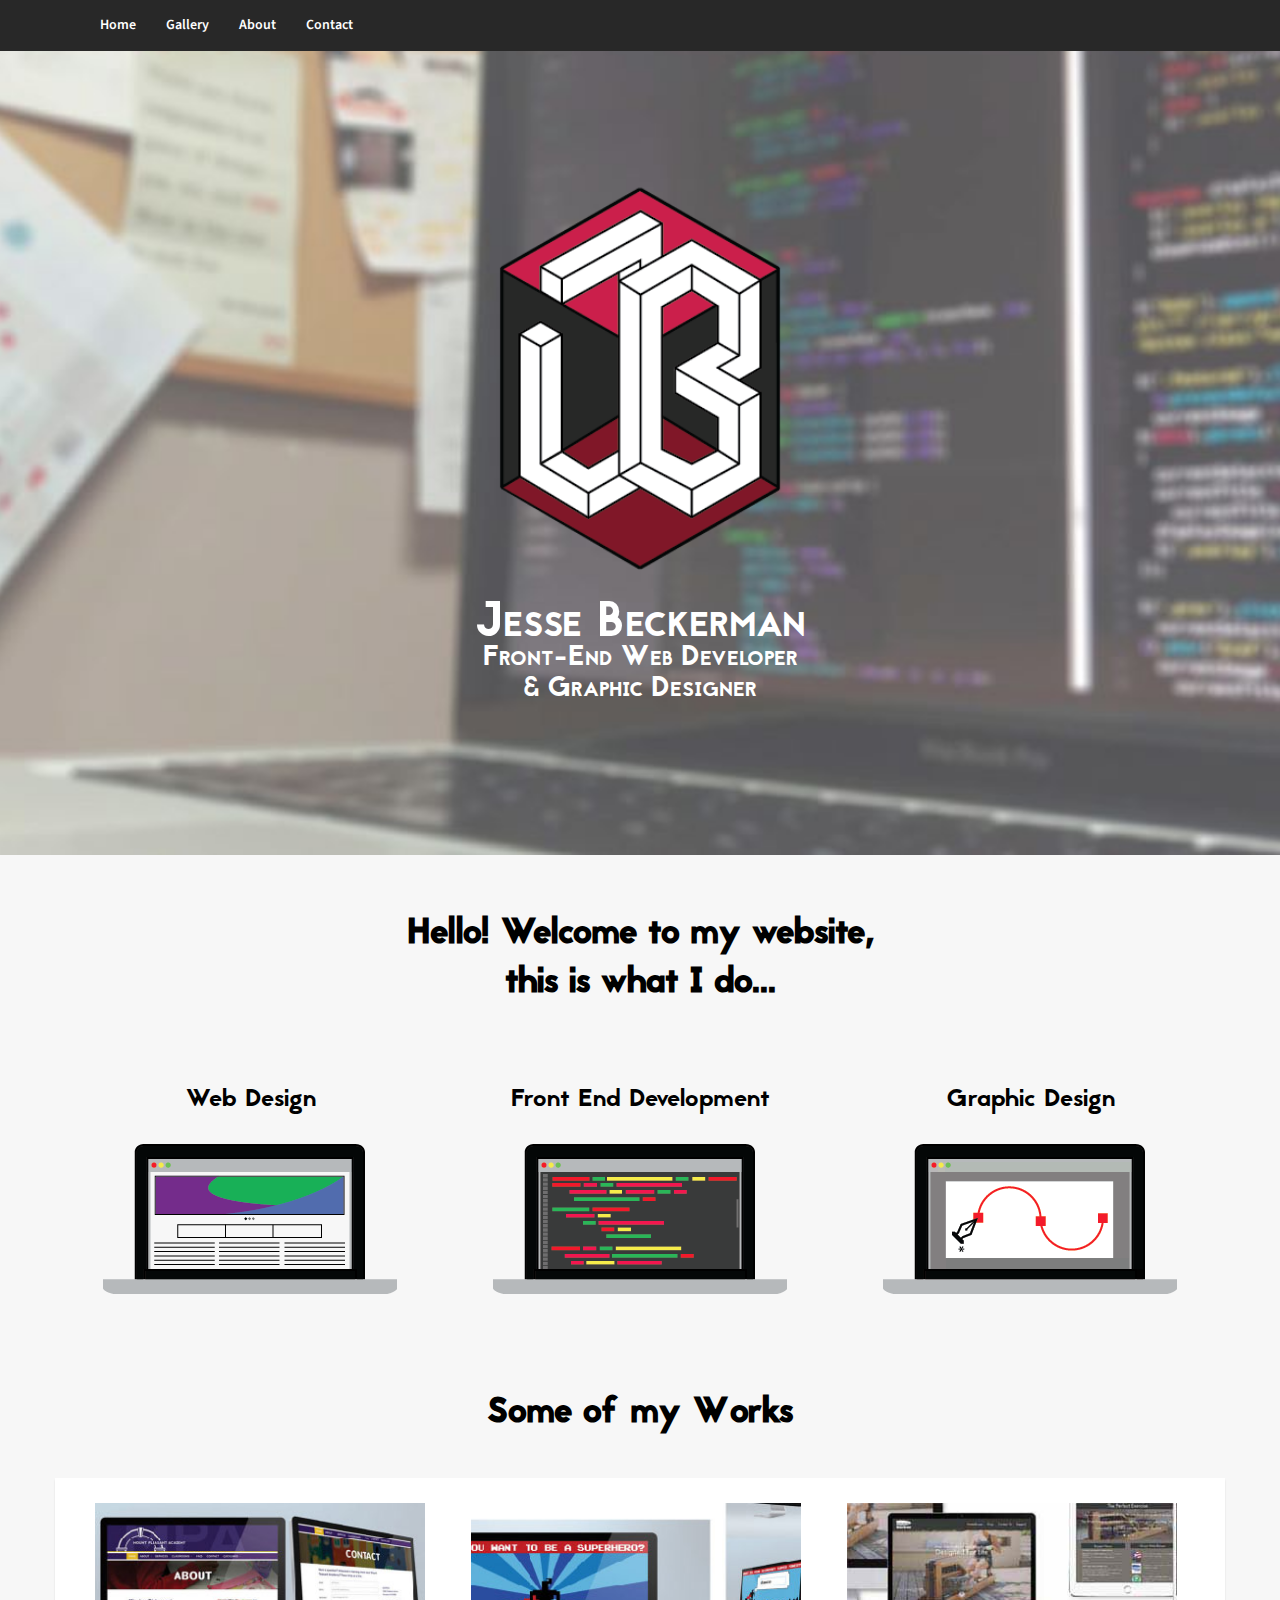
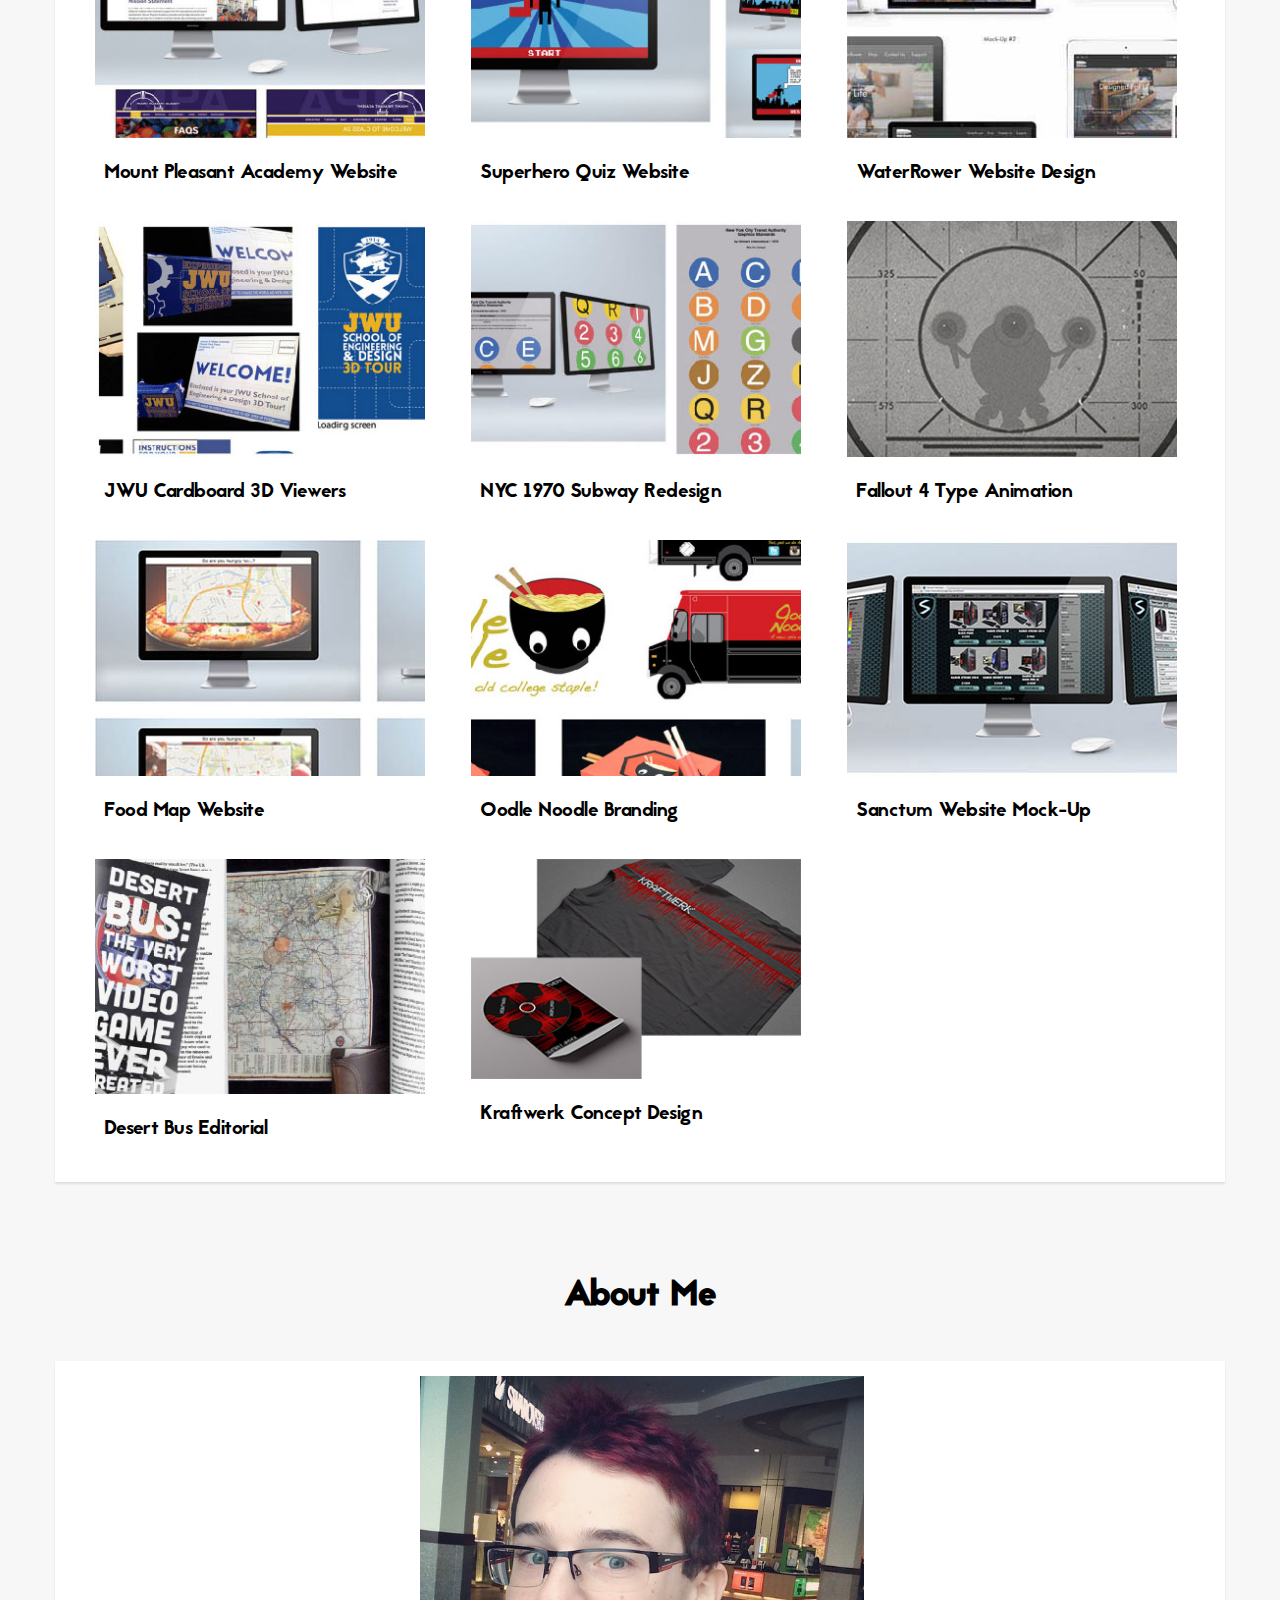
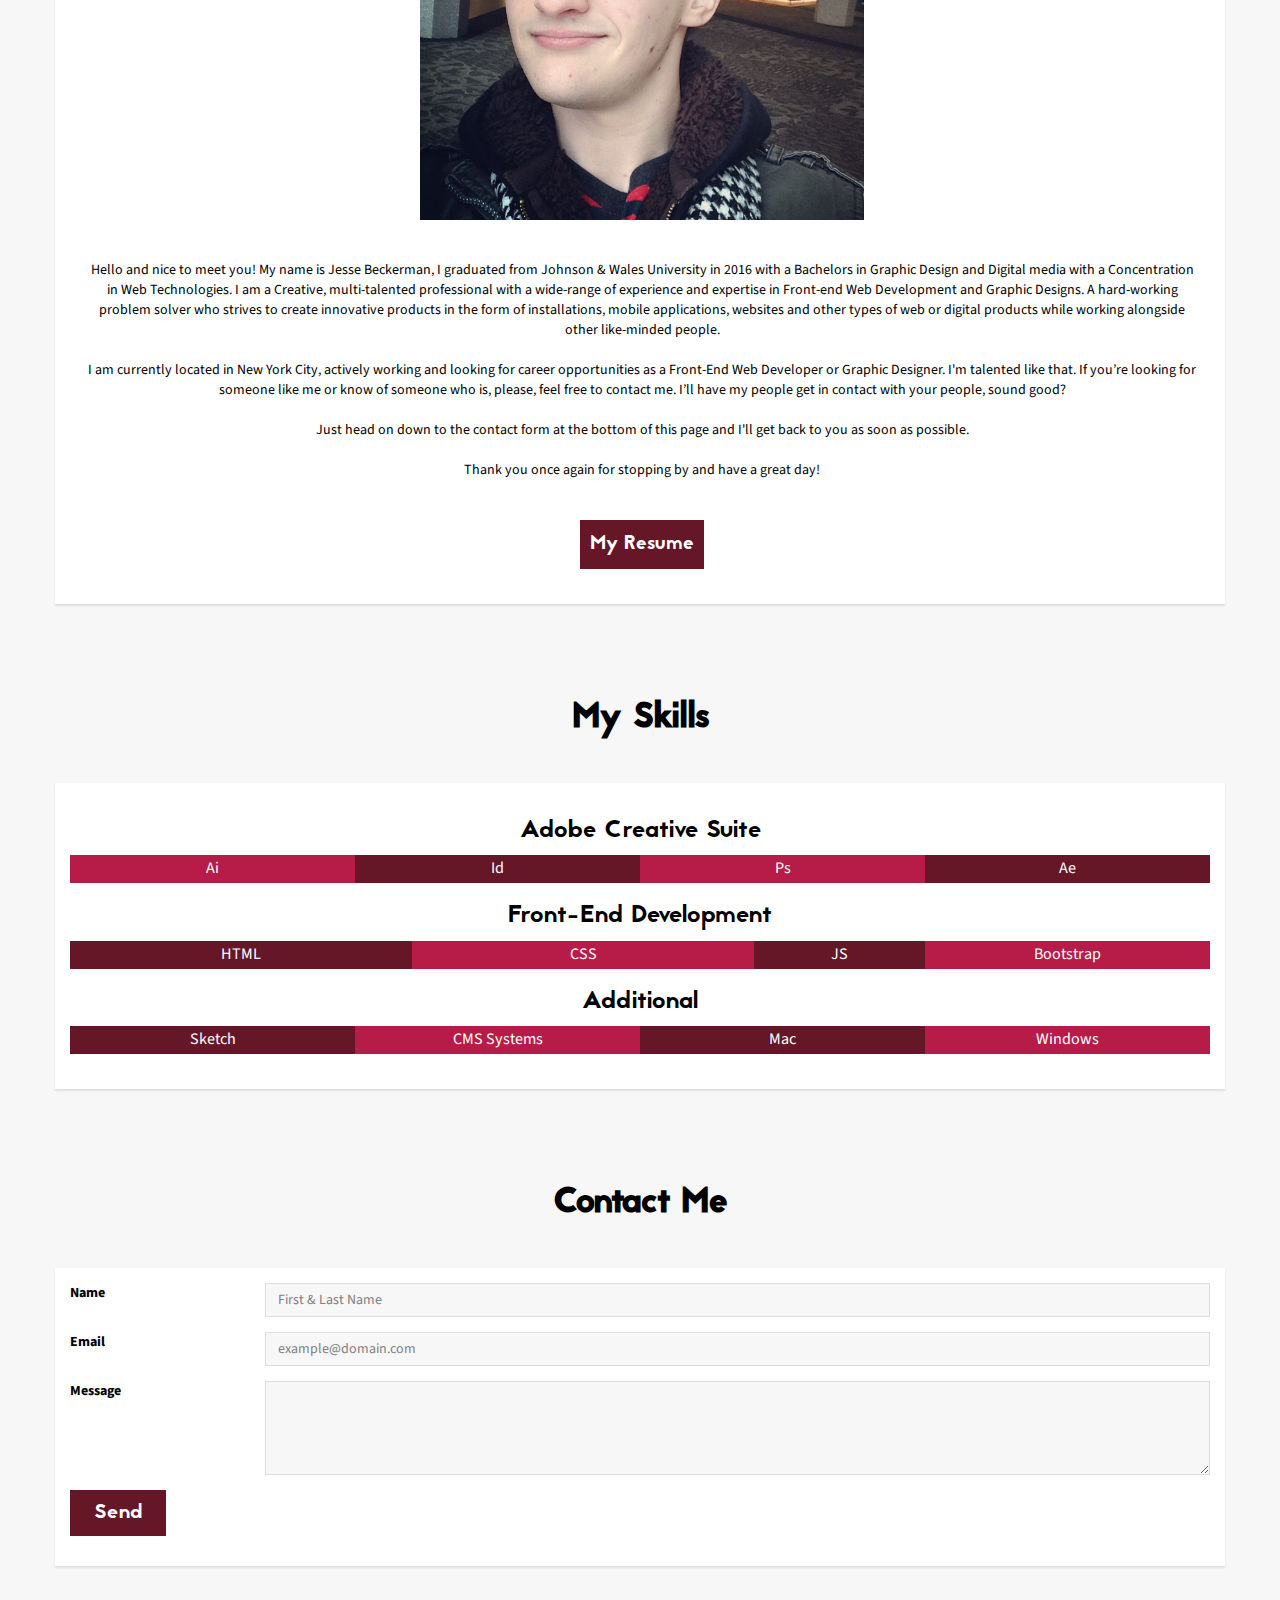
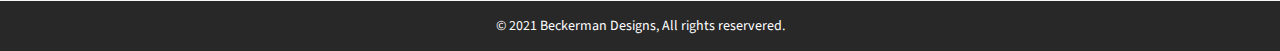
<file: index.html>
<!DOCTYPE html>
<html class="no-js" lang="en-US">

<head>
    <title>Beckerman Designs</title>
    <meta charset="UTF-8">
    <meta name="viewport" content="width=device-width, initial-scale=1" />
    <!--<link href="css/loader-style.min.css" rel="stylesheet" media="screen">-->
    <link href="css/theme.min.css" rel="stylesheet" media="screen">
</head>

<body>
    <!---------- Loder ---------->
    <!--<div id="loader-wrapper">
        <div id="loader">
            <div id="box"></div>
            <div id="hill"></div>
        </div>
    </div>-->
    <!---------- Loader end ---------->
<nav class="navbar navbar-fixed-top navbar-inverse" role="navigation">
    <div class="container">
        <div class="navbar-header">
            <button type="button" class="navbar-toggle" data-toggle="collapse" data-target=".navbar-ex1-collapse"> <span class="sr-only">Toggle navigation</span> <span class="icon-bar"></span> <span class="icon-bar"></span> <span class="icon-bar"></span> </button>
        </div>
        <div class="collapse navbar-collapse navbar-ex1-collapse">
            <ul class="nav navbar-nav">
                <li><a class="scroll-link" data-id="home" data-toggle="collapse" data-target=".navbar-collapse" href="#">Home</a></li>
                <li><a class="scroll-link" data-id="gallery" data-toggle="collapse" data-target=".navbar-collapse" href="#">Gallery</a></li>
                <li><a class="scroll-link" data-id="about" data-toggle="collapse" data-target=".navbar-collapse" href="#">About</a></li>
                <li><a class="scroll-link" data-id="contact" data-toggle="collapse" data-target=".navbar-collapse" href="#">Contact</a></li>
            </ul>
        </div>
    </div>
</nav>
<section>
    <!---------- HERO START ---------->
    <div class="jumbotron" id="home">
        <div class="container">
            <div class="row" id="branding">
                <center> <img src="images/jesse-branding.png"><br>
                    <h1 class="branding-name">Jesse Beckerman</h1>
                    <h2 class="branding-titles"> Front-End Web Developer<br>& Graphic Designer</h2>
                </center>
            </div>
        </div>
    </div>
    <!---------- HERO END ---------->
    <!---------- I DO START ---------->
    <div class="panel-body">
        <div class="container">
            <div class="row">
                <p class="lead">Hello! Welcome to my website,
                    <br>this is what I do...</p>
                <div class="col-sm-4 col-lg-4">
                    <div class="thumbnail">
                        <div class="caption">
                            <h3 class="text-center">Web Design</h3>
                        </div> <img src="images/web-design.png" class="img-responsive" /> </div>
                </div>
                <div class="col-sm-4 col-lg-4">
                    <div class="thumbnail">
                        <div class="caption">
                            <h3 class="text-center">Front End Development</h3>
                        </div> <img src="images/development.png" class="img-responsive" /> </div>
                </div>
                <div class="col-sm-4 col-lg-4">
                    <div class="thumbnail">
                        <div class="caption">
                            <h3 class="text-center">Graphic Design</h3>
                        </div> <img src="images/illustrate.png" class="img-responsive" /> </div>
                </div>
            </div>
        </div>
    </div>
    <!---------- I DO END ---------->
    <!---------- GALLERY START ---------->
    <div class="panel-body gallery">
        <div class="container" id="gallery">
            <div class="row row-centered">
                <p class="lead">Some of my Works</p>
                <div class="panel panel-default">
                    <div class="panel-body">
                        <!---1st piece--->
                        <div class="col-sm-12 col-md-6 col-lg-4 col-centered">
                            <div class="thumbnail img-hover">
                                <a rel="gallery" href="mount-pleasant-academy-website.html"> <img src="images/MPA-thumb.jpg" class="img-responsive" /> </a>
                                <div class="caption">
                                    <h3 class="caption-label">Mount Pleasant Academy Website</h3>
                                </div>
                            </div>
                        </div>
                        <!---2nd piece--->
                        <div class="col-sm-12 col-md-6 col-lg-4 col-centered">
                            <div class="thumbnail img-hover">
                                <a rel="gallery" href="superhero-quiz-website.html"> <img src="images/superhero-quiz-thumb.jpg" class="img-responsive" /> </a>
                                <div class="caption">
                                    <h3 class="caption-label">Superhero Quiz Website</h3>
                                </div>
                            </div>
                        </div>
                        <!---3rd piece--->
                        <div class="col-sm-12 col-md-6 col-lg-4 col-centered">
                            <div class="thumbnail img-hover">
                                <a rel="gallery" href="waterrower-website-design.html"> <img src="images/waterrower-thumb.jpg" class="img-responsive" /> </a>
                                <div class="caption">
                                    <h3 class="caption-label">WaterRower Website Design</h3>
                                </div>
                            </div>
                        </div>
                        <!---4rd piece--->
                        <div class="col-sm-12 col-md-6 col-lg-4 col-centered">
                            <div class="thumbnail img-hover">
                                <a rel="gallery" href="jwu-cardboard-3d-viewers.html"> <img src="images/JWU-cardboard-thumb.jpg" class="img-responsive" /> </a>
                                <div class="caption">
                                    <h3 class="caption-label">JWU Cardboard 3D Viewers</h3>
                                </div>
                            </div>
                        </div>
                        <!---5th piece--->
                        <div class="col-sm-12 col-md-6 col-lg-4 col-centered">
                            <div class="thumbnail img-hover">
                                <a rel="gallery" href="nyc-1970-subway-redesign.html"> <img src="images/NYC-subway-thumb.jpg" class="img-responsive" /> </a>
                                <div class="caption">
                                    <h3 class="caption-label">NYC 1970 Subway Redesign</h3>
                                </div>
                            </div>
                        </div>
                        <!---6th piece--->
                        <div class="col-sm-12 col-md-6 col-lg-4 col-centered">
                            <div class="thumbnail img-hover">
                                <a rel="gallery" href="fallout-4-type-animation.html"> <img src="images/F4-animation-thumb.jpg" class="img-responsive" /> </a>
                                <div class="caption">
                                    <h3 class="caption-label">Fallout 4 Type Animation</h3>
                                </div>
                            </div>
                        </div>
                        <!---7th piece--->
                        <div class="col-sm-12 col-md-6 col-lg-4 col-centered">
                            <div class="thumbnail img-hover">
                                <a rel="gallery" href="food-map-website.html"> <img src="images/food-map-thumb.jpg" class="img-responsive" /> </a>
                                <div class="caption">
                                    <h3 class="caption-label">Food Map Website</h3>
                                </div>
                            </div>
                        </div>
                        <!---8th piece--->
                        <div class="col-sm-12 col-md-6 col-lg-4 col-centered">
                            <div class="thumbnail img-hover">
                                <a rel="gallery" href="oodle-noodle-branding.html"> <img src="images/foodtruck-thumb.jpg" class="img-responsive" /> </a>
                                <div class="caption">
                                    <h3 class="caption-label">Oodle Noodle Branding</h3>
                                </div>
                            </div>
                        </div>
                        <!---9th piece--->
                        <div class="col-sm-12 col-md-6 col-lg-4 col-centered">
                            <div class="thumbnail img-hover">
                                <a rel="gallery" href="sanctum-website-mock-up.html"> <img src="images/Sanctum-thumb.jpg" class="img-responsive" /> </a>
                                <div class="caption">
                                    <h3 class="caption-label">Sanctum Website Mock-Up</h3>
                                </div>
                            </div>
                        </div>
                        <!---10th piece--->
                        <div class="col-sm-12 col-md-6 col-lg-4 col-centered">
                            <div class="thumbnail img-hover">
                                <a rel="gallery" href="desert-bus-editorial.html"> <img src="images/desert-bus-thumb.jpg" class="img-responsive" /> </a>
                                <div class="caption">
                                    <h3 class="caption-label">Desert Bus Editorial</h3>
                                </div>
                            </div>
                        </div>
                        <!---11th piece--->
                        <div class="col-sm-12 col-md-6 col-lg-4 col-centered">
                            <div class="thumbnail img-hover">
                                <a rel="gallery" href="Kraftwerk-concept-design.html"> <img src="images/kraftwerk-thumb.jpg" class="img-responsive" /> </a>
                                <div class="caption">
                                    <h3 class="caption-label">Kraftwerk Concept Design</h3>
                                </div>
                            </div>
                        </div>
                    </div>
                </div>
            </div>
        </div>
    </div>
    <!---------- GALLERY END ---------->
    <!---------- ABOUT START ---------->
    <!--- If your looking at this then bravo! I like you already and I think you'll like me to! --->
    <div class="panel-body">
        <div class="container" id="about">
            <div class="row row-centered">
                <p class="lead">About Me</p>
                <div class="panel panel-default">
                    <div class="panel-body">
                        <div class="col-lg-12 col-centered">
                            <center><img src="images/me.jpg" id="me">
                                <p>Hello and nice to meet you! My name is Jesse Beckerman, I graduated from Johnson &amp; Wales University in 2016 with a Bachelors in Graphic Design and Digital media with a Concentration in Web Technologies. I am a Creative, multi-talented professional with a wide-range of experience and expertise in Front-end Web Development and Graphic Designs. A hard-working problem solver who strives to create innovative products in the form of installations, mobile applications, websites and other types of web or digital products while working alongside other like-minded people.</p>
                                <p>I am currently located in New York City, actively working and looking for career opportunities as a Front-End Web Developer or Graphic Designer. I'm talented like that. If you’re looking for someone like me or know of someone who is, please, feel free to contact me. I’ll have my people get in contact with your people, sound good?</p>
                                <p>Just head on down to the contact form at the bottom of this page and I'll get back to you as soon as possible.</p>
                                <p>Thank you once again for stopping by and have a great day!</p><a href="https://drive.google.com/file/d/0B2A3xhroktdKdnc0bU1aU2Fpd2c/view?usp=sharing" class="btn btn-primary" target="_blank">My Resume</a></center>
                        </div>
                    </div>
                </div>
            </div>
        </div>
    </div>
    <!---------- ABOUT END ---------->
    <!---------- SKILL BARS START ---------->
    <!--- I really only added these bars in because I thought they where cool, please dont judge me... --->
    <div class="panel-body">
        <div class="container">
            <div class="row row-centered">
                <p class="lead">My Skills</p>
                <div class="panel panel-default" id="progress">
                    <div class="panel-body">
                        <!--- ADOBE BBY --->
                        <h3>Adobe Creative Suite</h3>
                        <div class="progress">
                            <div class="progress-bar progress-bar-2" style="width: 25%">Ai</div>
                            <div class="progress-bar progress-bar-1" style="width: 25%">Id</div>
                            <div class="progress-bar progress-bar-2" style="width: 25%">Ps</div>
                            <div class="progress-bar progress-bar-1" style="width: 25%">Ae</div>
                        </div>
                        <!--- HOW I MADE THIS SITE --->
                        <h3>Front-End Development</h3>
                        <div class="progress">
                            <div class="progress-bar progress-bar-1" style="width: 30%">HTML</div>
                            <div class="progress-bar progress-bar-2" style="width: 30%">CSS</div>
                            <div class="progress-bar progress-bar-1" style="width: 15%">JS</div>
                            <div class="progress-bar progress-bar-2" style="width: 25%">Bootstrap</div>
                        </div>
                        <!---------- INCASE IM NOT GOOD ENOUGH ---------->
                        <h3>Additional</h3>
                        <div class="progress">
                            <div class="progress-bar progress-bar-1" style="width: 25%">Sketch</div>
                            <div class="progress-bar progress-bar-2" style="width: 25%">CMS Systems</div>
                            <div class="progress-bar progress-bar-1" style="width: 25%">Mac</div>
                            <div class="progress-bar progress-bar-2" style="width: 25%">Windows</div>
                        </div>
                    </div>
                </div>
            </div>
        </div>
    </div>
    <!---------- SKILL BARS END ---------->
    <!---------- CONTACT FORM START ---------->
    <!--- Wana talk about Career Opportunitys, Video Games, Movies, a Drink? --->
    <div class="panel-body">
        <div class="container" id="contact">
            <div class="row">
                <p class="lead">Contact Me</p>
                <div class="panel panel-default" id="forms3">
                    <div class="panel-body">
                        <form class="form-horizontal" role="form" method="post" action="https://formspree.io/jesse.beckerman@gmail.com">
                            <input type="hidden" name="_subject" value="Contact from Website Form">
                            <!----- Name ----->
                            <div class="form-group">
                                <label for="name" class="col-sm-2 control-panel">Name</label>
                                <div class="col-lg-10">
                                    <input type="text" class="form-control" id="name" name="name" placeholder="First & Last Name" required>
                                </div>
                            </div>
                            <!----- Email ----->
                            <div class="form-group">
                                <label for="email" class="col-sm-2 control-panel">Email</label>
                                <div class="col-lg-10">
                                    <input type="email" class="form-control" id="email" name="email" placeholder="example@domain.com" required>
                                </div>
                            </div>
                            <!----- Message ----->
                            <div class="form-group">
                                <label for="message" class="col-sm-2 control-panel">Message</label>
                                <div class="col-lg-10">
                                    <textarea class="form-control" rows="4" name="message" required></textarea>
                                </div>
                            </div>
                            <!----- Button ----->
                            <div class="form-group">
                                <div class="col-sm-10 col-sm-offset-2">
                                    <input id="submit" name="submit" type="submit" value="Send" class="btn btn-primary"> </div>
                            </div>
                        </form>
                    </div>
                </div>
            </div>
        </div>
    </div>
    <!---------- CONTACT FORM END ---------->
</section>
<footer>
    <center>
        <p class="footer">&copy; 2021 Beckerman Designs, All rights reservered.</p>
    </center>
</footer>

<script type="text/javascript" src="https://ajax.googleapis.com/ajax/libs/jquery/3.4.1/jquery.min.js"></script>
<script type="text/javascript">
$(document).ready(function(){setTimeout(function(){$("#loader-wrapper").remove()},1E3);$(".scroll-link").on("click",function(a){a.preventDefault();a=$(this).attr("data-id");a=$("#"+a).offset().top-50;var b=$("#main-nav");$("html,body").animate({scrollTop:a},750);b.hasClass("open")&&(b.css("height","1px").removeClass("in").addClass("collapse"),b.removeClass("open"))});$(".scroll-top").on("click",function(a){a.preventDefault();$("html, body").animate({scrollTop:0},"slow")});$("#nav-toggle").on("click",
function(a){a.preventDefault();$("#main-nav").toggleClass("open")});setTimeout(function(){$("body").addClass("loaded")});"undefined"===typeof console&&(console={log:function(){}});$(document).on("click",function(){$(".collapse").collapse("hide")})});
</script>
<script type="text/javascript" src="js/bootstrap.min.js"></script>
</body>

</html>
</file>
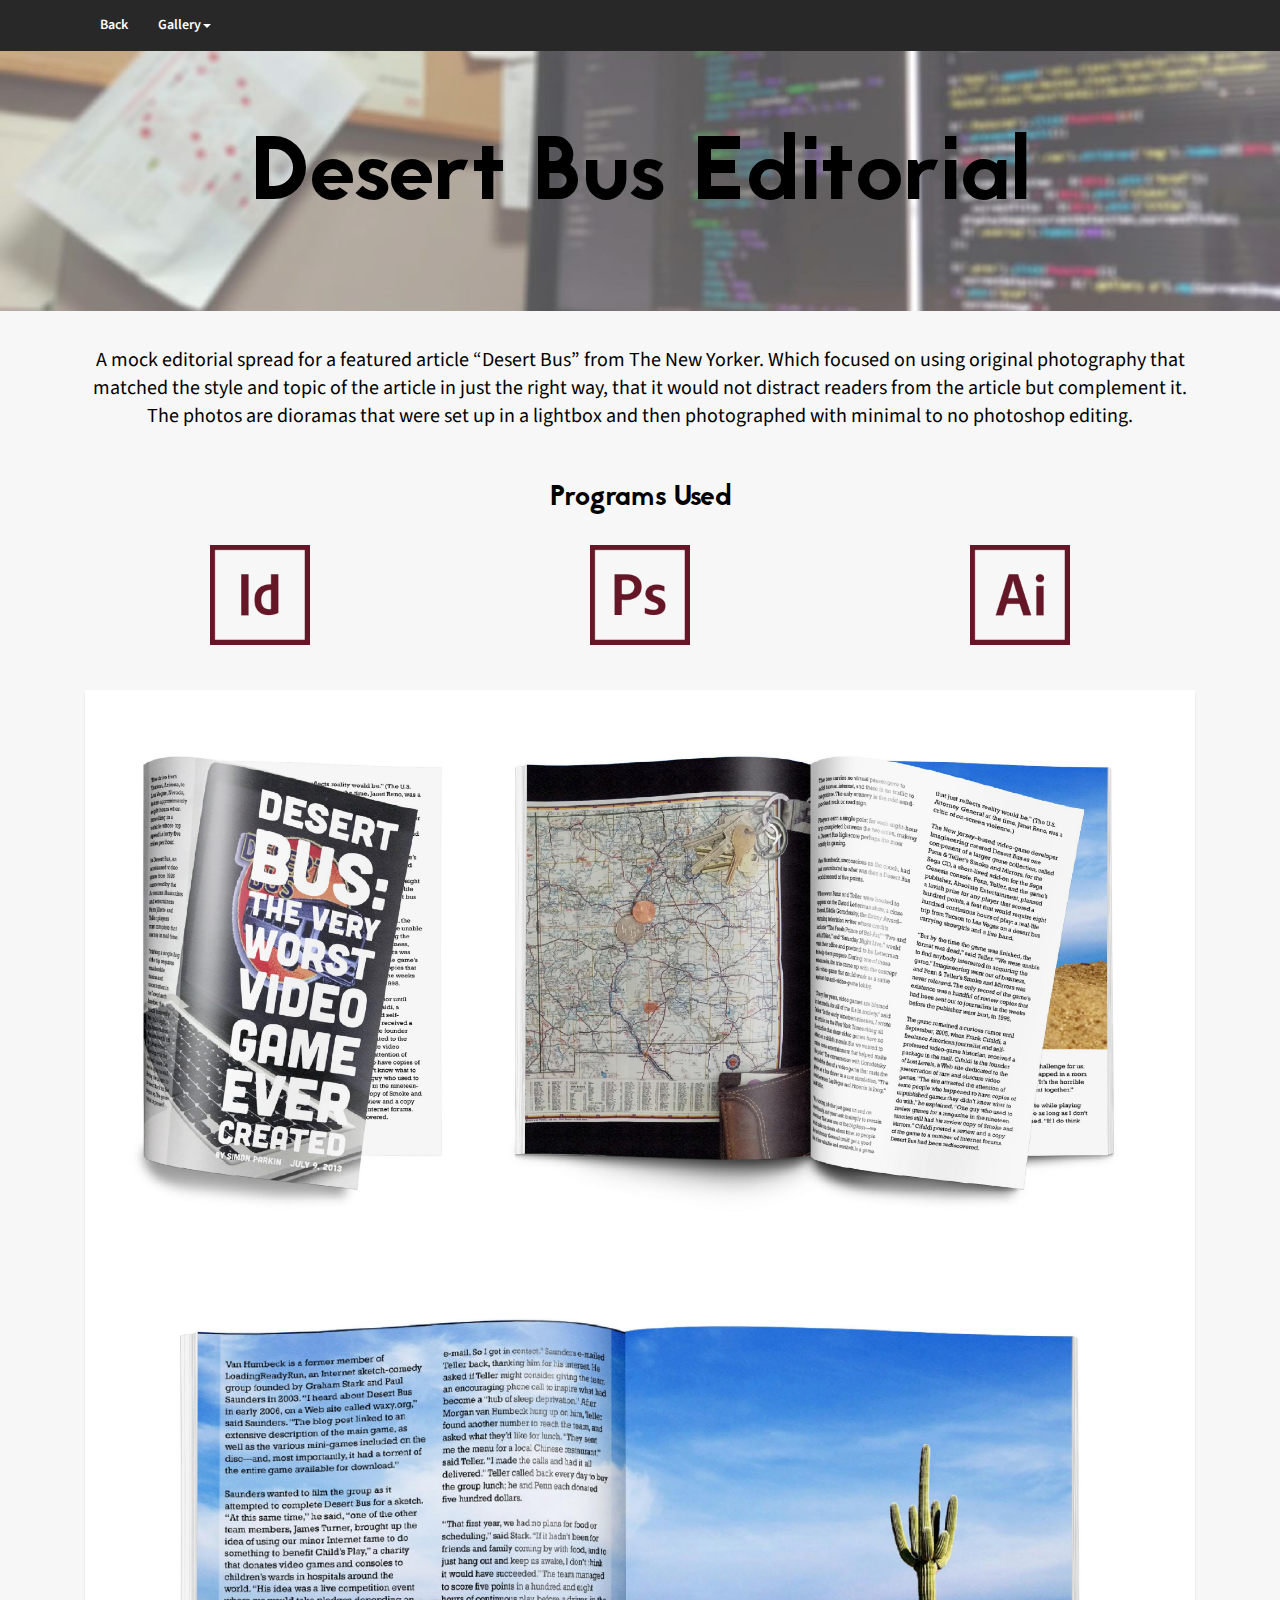
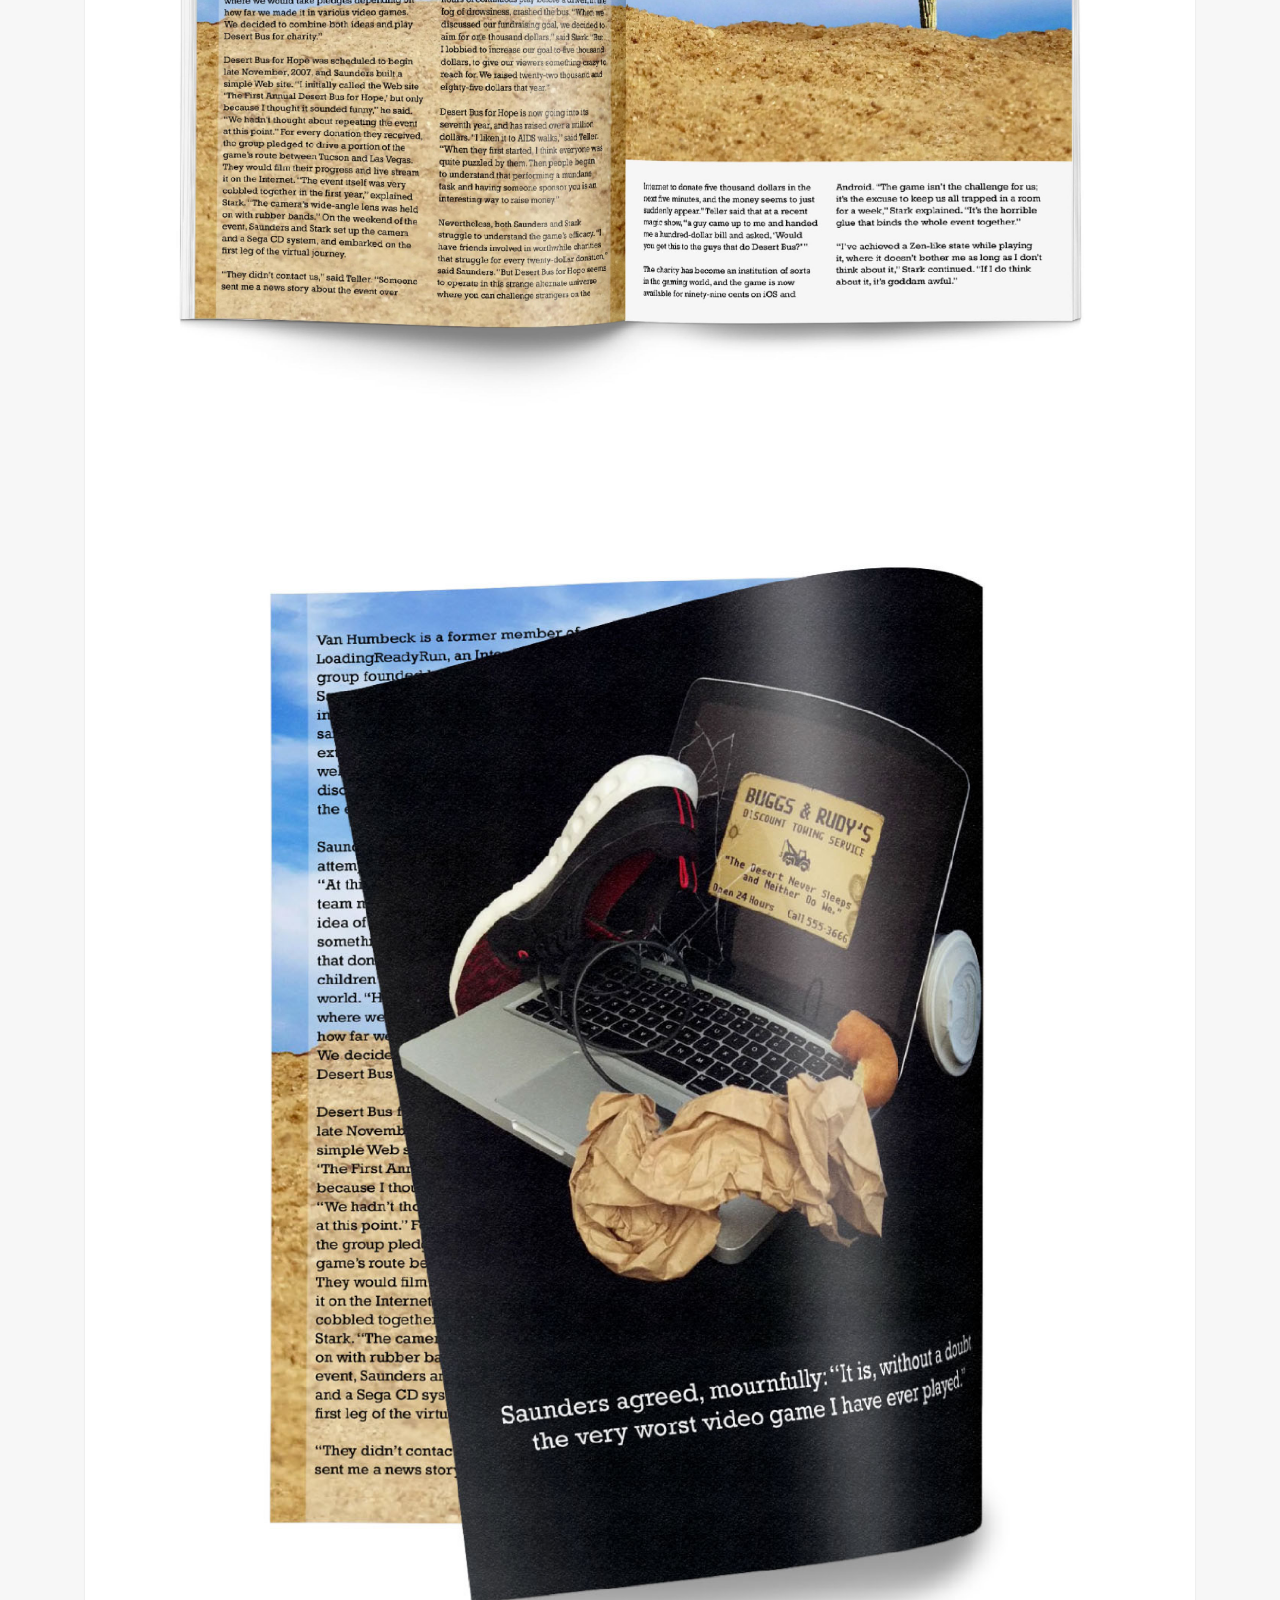
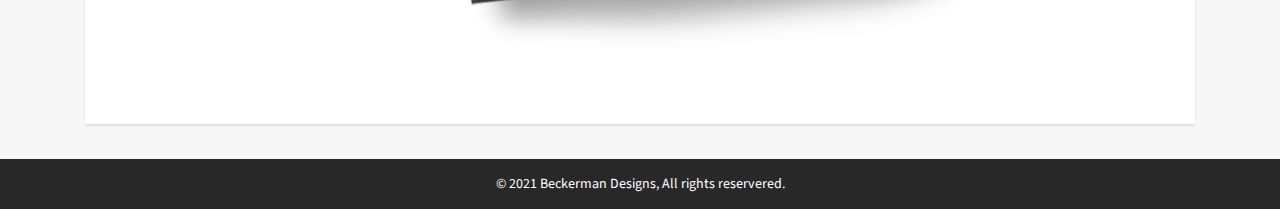
<file: desert-bus-editorial.html>
<!DOCTYPE html>
<html lang="en-US">
<!--[if gt IE 8]><!-->
<html class="no-js">
<!--<![endif]-->

<head>
    <title>Beckerman Designs</title>
    <meta charset="UTF-8">
    <meta name="viewport" content="width=device-width, initial-scale=1" />
    <!--<link href="css/loader-style.min.css" rel="stylesheet" media="screen">-->
    <link href="css/theme.min.css" rel="stylesheet" media="screen">
</head>

<body>
    <!---------- Loder ---------->
    <!--<div id="loader-wrapper">
        <div id="loader">
            <div id="box"></div>
            <div id="hill"></div>
        </div>
    </div>-->
    <!---------- Loader end ---------->
    <nav class="navbar navbar-inverse navbar-fixed-top " role="navigation">
        <div class="container">
            <div class="navbar-header">
                <button type="button" class="navbar-toggle" data-toggle="collapse" data-target=".navbar-ex1-collapse"> <span class="sr-only">Toggle navigation</span> <span class="icon-bar"></span> <span class="icon-bar"></span> <span class="icon-bar"></span> </button>
            </div>
            <div class="collapse navbar-collapse navbar-ex1-collapse">
                <ul class="nav navbar-nav">
                    <li><a href="index.html">Back</a></li>
                    <li class="dropdown"><a href="#" class="dropdown-toggle" data-toggle="dropdown">Gallery<span class="caret"></span></a>
                        <ul class="dropdown-menu">
                            <li><a href="mount-pleasant-academy-website.html">Mount Pleasant Academy Website</a></li>
                            <li><a href="superhero-quiz-website.html">Superhero Quiz Website</a></li>
                            <li><a href="waterrower-website-design.html">WaterRower Website Design</a></li>
                            <li><a href="jwu-cardboard-3d-viewers.html">JWU Cardboard 3D Viewers</a></li>
                            <li><a href="nyc-1970-subway-redesign.html">NYC 1970 Subway Redesign</a></li>
                            <li><a href="fallout-4-type-animation.html">Fallout 4 Type Animation</a></li>
                            <li><a href="food-map-website.html">Food Map Website</a></li>
                            <li><a href="oodle-noodle-branding.html">Oodle Noodle Branding</a></li>
                            <li><a href="sanctum-website-mock-up.html">Sanctum Website Mock-Up</a></li>
                            <li><a href="desert-bus-editorial.html">Desert Bus Editorial</a></li>
                            <li><a href="Kraftwerk-concept-design.html">Kraftwerk Concept Design</a></li>
                        </ul>
                    </li>
                </ul>
            </div>
        </div>
    </nav>
    <section>
        <!---------- HERO START ---------->
        <div class="jumbotron" id="home">
            <div class="container">
                <div class="row">
                    <center>
                        <p class="project-title">Desert Bus Editorial</p>
                    </center>
                </div>
            </div>
        </div>
        <!---------- HERO END ---------->
        <div class="panel-body gallery">
            <div class="row">
                <div class="container" id="gallery">
                    <!---------- PROJECT GOES HERE ---------->
                    <div class="col-lg-12">
                        <p class="project-description">A mock editorial spread for a featured article “Desert Bus” from The New Yorker. Which focused on using original photography that matched the style and topic of the article in just the right way, that it would not distract readers from the article but complement it. The photos are dioramas that were set up in a lightbox and then photographed with minimal to no photoshop editing.</p>
                        <div class="row">
                            <h1 class="text-center">Programs Used</h1>
                            <div class="col-sm-4 col-lg-4">
                                <div class="thumbnail programs"><img src="images/icons/InDesign.png" class="img-responsive"/></div>
                            </div>
                            <div class="col-sm-4 col-lg-4">
                                <div class="thumbnail programs"><img src="images/icons/Photoshop.png" class="img-responsive"/></div>
                            </div>
                            <div class="col-sm-4 col-lg-4">
                                <div class="thumbnail programs"><img src="images/icons/Illustrator.png" class="img-responsive"/></div>
                            </div>
                        </div>
                        <br>
                        <div class="panel panel-default">
                            <div class="panel-body"> <img class="img-responsive" src="images/desertbus-1-2.jpg" alt="">
                                <br> <img class="img-responsive" src="images/desertbus-3.jpg" alt="">
                                <br> <img class="img-responsive" src="images/desertbus-4.jpg" alt="">
                                <br> </div>
                        </div>
                    </div>
                </div>
            </div>
        </div>
    </section>
    <footer>
    <center>
        <p class="footer">&copy; 2021 Beckerman Designs, All rights reservered.</p>
    </center>
</footer>

<script type="text/javascript" src="https://ajax.googleapis.com/ajax/libs/jquery/3.4.1/jquery.min.js"></script>
<script type="text/javascript">
$(document).ready(function(){setTimeout(function(){$("#loader-wrapper").remove()},1E3);$(".scroll-link").on("click",function(a){a.preventDefault();a=$(this).attr("data-id");a=$("#"+a).offset().top-50;var b=$("#main-nav");$("html,body").animate({scrollTop:a},750);b.hasClass("open")&&(b.css("height","1px").removeClass("in").addClass("collapse"),b.removeClass("open"))});$(".scroll-top").on("click",function(a){a.preventDefault();$("html, body").animate({scrollTop:0},"slow")});$("#nav-toggle").on("click",
function(a){a.preventDefault();$("#main-nav").toggleClass("open")});setTimeout(function(){$("body").addClass("loaded")});"undefined"===typeof console&&(console={log:function(){}});$(document).on("click",function(){$(".collapse").collapse("hide")})});
</script>
<script type="text/javascript" src="js/bootstrap.min.js"></script>
</body>

</html>

</html>
</file>
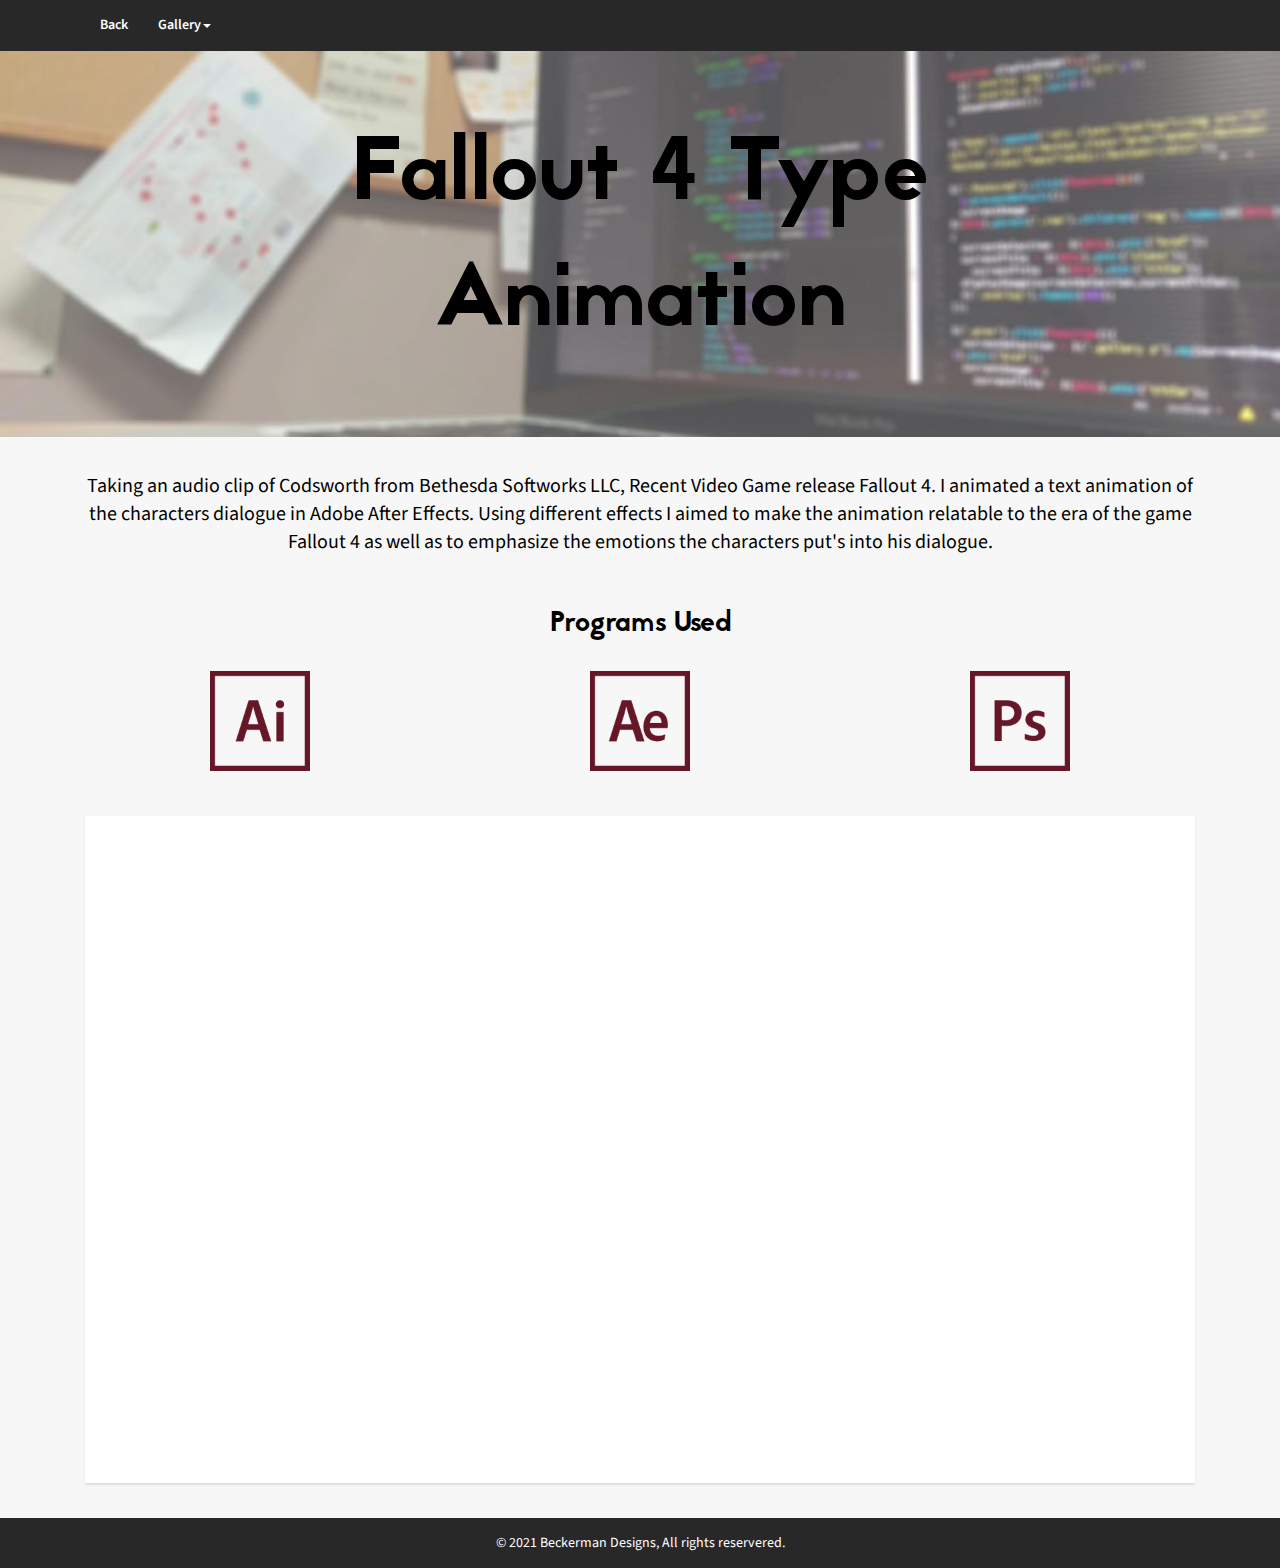
<file: fallout-4-type-animation.html>
<!DOCTYPE html>
<html lang="en-US">
<!--[if gt IE 8]><!-->
<html class="no-js">
<!--<![endif]-->

<head>
    <title>Beckerman Designs</title>
    <meta charset="UTF-8">
    <meta name="viewport" content="width=device-width, initial-scale=1" />
    <!--<link href="css/loader-style.min.css" rel="stylesheet" media="screen">-->
    <link href="css/theme.min.css" rel="stylesheet" media="screen">
</head>

<body>
    <!---------- Loder ---------->
    <!--<div id="loader-wrapper">
        <div id="loader">
            <div id="box"></div>
            <div id="hill"></div>
        </div>
    </div>-->
    <!---------- Loader end ---------->
    <nav class="navbar navbar-inverse navbar-fixed-top " role="navigation">
        <div class="container">
            <div class="navbar-header">
                <button type="button" class="navbar-toggle" data-toggle="collapse" data-target=".navbar-ex1-collapse"> <span class="sr-only">Toggle navigation</span> <span class="icon-bar"></span> <span class="icon-bar"></span> <span class="icon-bar"></span> </button>
            </div>
            <div class="collapse navbar-collapse navbar-ex1-collapse">
                <ul class="nav navbar-nav">
                    <li><a href="index.html">Back</a></li>
                    <li class="dropdown"><a href="#" class="dropdown-toggle" data-toggle="dropdown">Gallery<span class="caret"></span></a>
                        <ul class="dropdown-menu">
                            <li><a href="mount-pleasant-academy-website.html">Mount Pleasant Academy Website</a></li>
                            <li><a href="superhero-quiz-website.html">Superhero Quiz Website</a></li>
                            <li><a href="waterrower-website-design.html">WaterRower Website Design</a></li>
                            <li><a href="jwu-cardboard-3d-viewers.html">JWU Cardboard 3D Viewers</a></li>
                            <li><a href="nyc-1970-subway-redesign.html">NYC 1970 Subway Redesign</a></li>
                            <li><a href="fallout-4-type-animation.html">Fallout 4 Type Animation</a></li>
                            <li><a href="food-map-website.html">Food Map Website</a></li>
                            <li><a href="oodle-noodle-branding.html">Oodle Noodle Branding</a></li>
                            <li><a href="sanctum-website-mock-up.html">Sanctum Website Mock-Up</a></li>
                            <li><a href="desert-bus-editorial.html">Desert Bus Editorial</a></li>
                            <li><a href="Kraftwerk-concept-design.html">Kraftwerk Concept Design</a></li>
                        </ul>
                    </li>
                </ul>
            </div>
        </div>
    </nav>
    <section>
        <!---------- HERO START ---------->
        <div class="jumbotron" id="home">
            <div class="container">
                <div class="row">
                    <center>
                        <p class="project-title">Fallout 4 Type Animation</p>
                    </center>
                </div>
            </div>
        </div>
        <!---------- HERO END ---------->
        <div class="panel-body gallery">
            <div class="row">
                <div class="container" id="gallery">
                    <!---------- PROJECT GOES HERE ---------->
                    <div class="col-lg-12">
                        <p class="project-description">Taking an audio clip of Codsworth from Bethesda Softworks LLC, Recent Video Game release Fallout 4. I animated a text animation of the characters dialogue in Adobe After Effects. Using different effects I aimed to make the animation relatable to the era of the game Fallout 4 as well as to emphasize the emotions the characters put's into his dialogue.</p>
                        <div class="row">
                            <h1 class="text-center">Programs Used</h1>
                            <div class="col-sm-4 col-lg-4">
                                <div class="thumbnail programs"><img src="images/icons/Illustrator.png" class="img-responsive"/></div>
                            </div>
                            <div class="col-sm-4 col-lg-4">
                                <div class="thumbnail programs"><img src="images/icons/After-Effects.png" class="img-responsive"/></div>
                            </div>
                            <div class="col-sm-4 col-lg-4">
                                <div class="thumbnail programs"><img src="images/icons/Photoshop.png" class="img-responsive"/></div>
                            </div>
                        </div>
                        <br>
                        <div class="panel panel-default">
                            <div class="panel-body">
                                <div class="video-container">
                                    <iframe width="560" height="315" src="https://www.youtube.com/embed/n5oPX5prhNQ" frameborder="0" allowfullscreen></iframe>
                                </div>
                            </div>
                        </div>
                    </div>
                </div>
            </div>
        </div>
    </section>
<footer>
    <center>
        <p class="footer">&copy; 2021 Beckerman Designs, All rights reservered.</p>
    </center>
</footer>

<script type="text/javascript" src="https://ajax.googleapis.com/ajax/libs/jquery/3.4.1/jquery.min.js"></script>
<script type="text/javascript">
$(document).ready(function(){setTimeout(function(){$("#loader-wrapper").remove()},1E3);$(".scroll-link").on("click",function(a){a.preventDefault();a=$(this).attr("data-id");a=$("#"+a).offset().top-50;var b=$("#main-nav");$("html,body").animate({scrollTop:a},750);b.hasClass("open")&&(b.css("height","1px").removeClass("in").addClass("collapse"),b.removeClass("open"))});$(".scroll-top").on("click",function(a){a.preventDefault();$("html, body").animate({scrollTop:0},"slow")});$("#nav-toggle").on("click",
function(a){a.preventDefault();$("#main-nav").toggleClass("open")});setTimeout(function(){$("body").addClass("loaded")});"undefined"===typeof console&&(console={log:function(){}});$(document).on("click",function(){$(".collapse").collapse("hide")})});
</script>
<script type="text/javascript" src="js/bootstrap.min.js"></script>
</body>

</html>

</html>
</file>
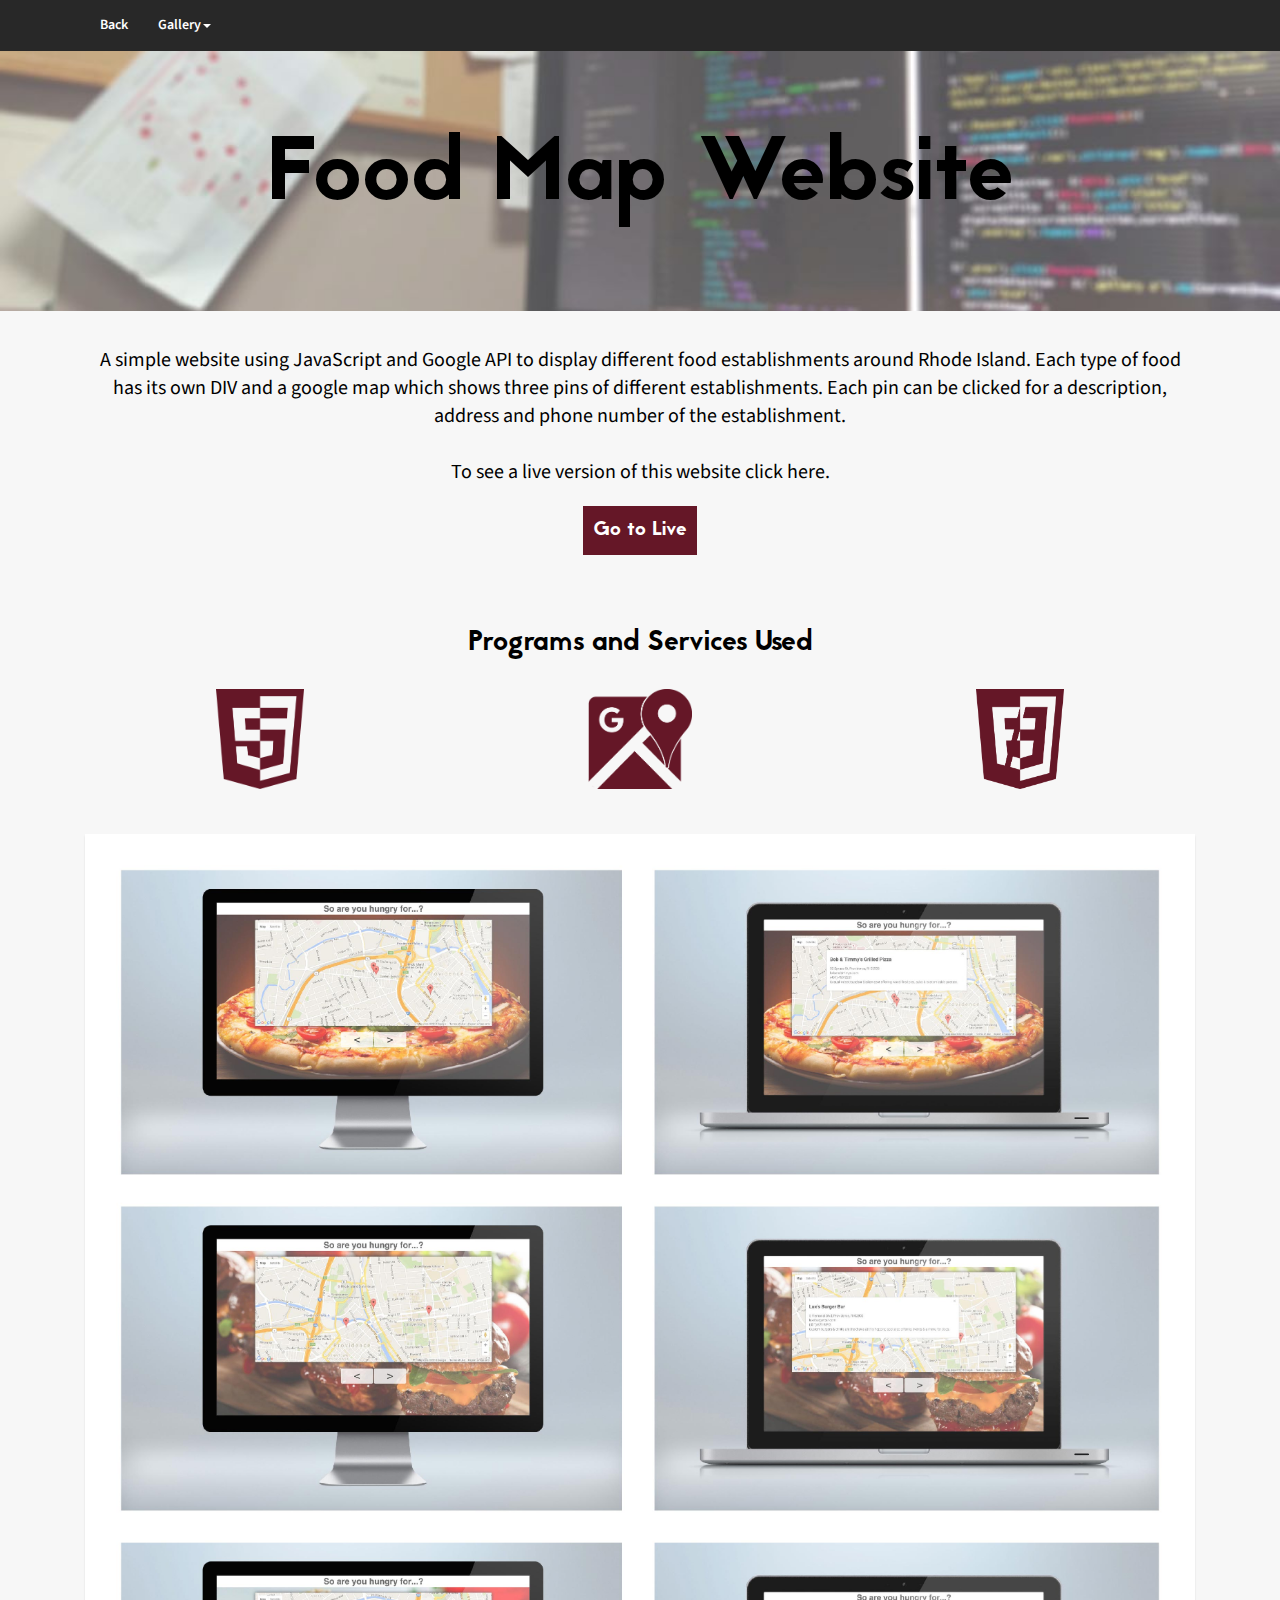
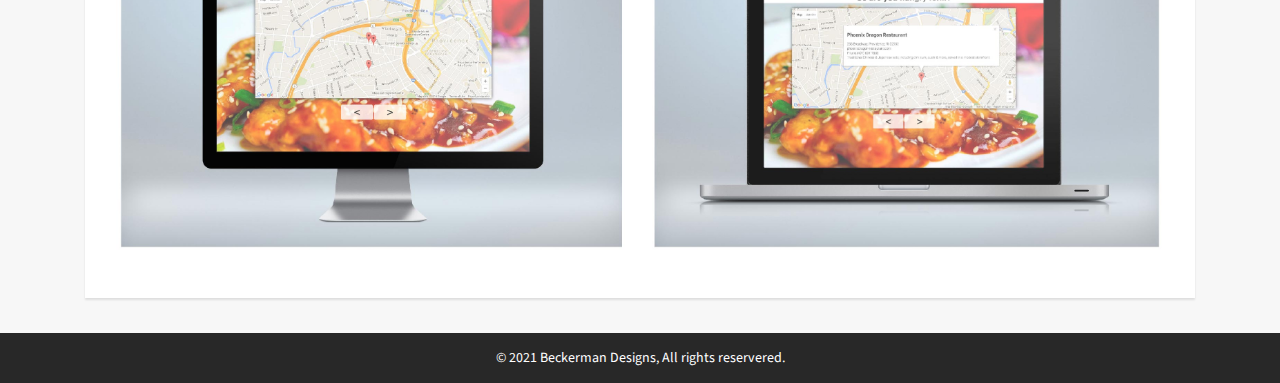
<file: food-map-website.html>
<!DOCTYPE html>
<html lang="en-US">
<!--[if gt IE 8]><!-->
<html class="no-js">
<!--<![endif]-->

<head>
    <title>Beckerman Designs</title>
    <meta charset="UTF-8">
    <meta name="viewport" content="width=device-width, initial-scale=1" />
    <!--<link href="css/loader-style.min.css" rel="stylesheet" media="screen">-->
    <link href="css/theme.min.css" rel="stylesheet" media="screen">
</head>

<body>
    <!---------- Loder ---------->
    <!--<div id="loader-wrapper">
        <div id="loader">
            <div id="box"></div>
            <div id="hill"></div>
        </div>
    </div>-->
    <!---------- Loader end ---------->
    <nav class="navbar navbar-inverse navbar-fixed-top " role="navigation">
        <div class="container">
            <div class="navbar-header">
                <button type="button" class="navbar-toggle" data-toggle="collapse" data-target=".navbar-ex1-collapse"> <span class="sr-only">Toggle navigation</span> <span class="icon-bar"></span> <span class="icon-bar"></span> <span class="icon-bar"></span> </button>
            </div>
            <div class="collapse navbar-collapse navbar-ex1-collapse">
                <ul class="nav navbar-nav">
                    <li><a href="index.html">Back</a></li>
                    <li class="dropdown"><a href="#" class="dropdown-toggle" data-toggle="dropdown">Gallery<span class="caret"></span></a>
                        <ul class="dropdown-menu">
                            <li><a href="mount-pleasant-academy-website.html">Mount Pleasant Academy Website</a></li>
                            <li><a href="superhero-quiz-website.html">Superhero Quiz Website</a></li>
                            <li><a href="waterrower-website-design.html">WaterRower Website Design</a></li>
                            <li><a href="jwu-cardboard-3d-viewers.html">JWU Cardboard 3D Viewers</a></li>
                            <li><a href="nyc-1970-subway-redesign.html">NYC 1970 Subway Redesign</a></li>
                            <li><a href="fallout-4-type-animation.html">Fallout 4 Type Animation</a></li>
                            <li><a href="food-map-website.html">Food Map Website</a></li>
                            <li><a href="oodle-noodle-branding.html">Oodle Noodle Branding</a></li>
                            <li><a href="sanctum-website-mock-up.html">Sanctum Website Mock-Up</a></li>
                            <li><a href="desert-bus-editorial.html">Desert Bus Editorial</a></li>
                            <li><a href="Kraftwerk-concept-design.html">Kraftwerk Concept Design</a></li>
                        </ul>
                    </li>
                </ul>
            </div>
        </div>
    </nav>
    <section>
        <!---------- HERO START ---------->
        <div class="jumbotron" id="home">
            <div class="container">
                <div class="row">
                    <center>
                        <p class="project-title">Food Map Website</p>
                    </center>
                </div>
            </div>
        </div>
        <!---------- HERO END ---------->
        <div class="panel-body gallery">
            <div class="row">
                <div class="container" id="gallery">
                    <!---------- PROJECT GOES HERE ---------->
                    <div class="col-lg-12">
                        <p class="project-description">A simple website using JavaScript and Google API to display different food establishments around Rhode Island. Each type of food has its own DIV and a google map which shows three pins of different establishments. Each pin can be clicked for a description, address and phone number of the establishment.<br>
                            <br>To see a live version of this website click here.<br><a href="http://livesample.beckermandesigns.com/food-map/" class=" btn btn-primary" target="_blank">Go to Live</a></p>
                        <div class="row">
                            <h1 class="text-center">Programs and Services Used</h1>
                            <div class="col-sm-4 col-lg-4">
                                <div class="thumbnail programs"><img src="images/icons/html5-boilerplate.png" class="img-responsive"/></div>
                            </div>
                            <div class="col-sm-4 col-lg-4">
                                <div class="thumbnail programs"><img src="images/icons/google-maps-api.png" class="img-responsive"/></div>
                            </div>
                            <div class="col-sm-4 col-lg-4">
                                <div class="thumbnail programs"><img src="images/icons/Front-end-development.png" class="img-responsive"/></div>
                            </div>
                        </div>
                        <br>
                        <div class="panel panel-default">
                            <div class="panel-body"> <img class="img-responsive" src="images/fm-all-options.jpg" alt="">
                                <br> </div>
                        </div>
                    </div>
                </div>
            </div>
        </div>
    </section>
<footer>
    <center>
        <p class="footer">&copy; 2021 Beckerman Designs, All rights reservered.</p>
    </center>
</footer>

<script type="text/javascript" src="https://ajax.googleapis.com/ajax/libs/jquery/3.4.1/jquery.min.js"></script>
<script type="text/javascript">
$(document).ready(function(){setTimeout(function(){$("#loader-wrapper").remove()},1E3);$(".scroll-link").on("click",function(a){a.preventDefault();a=$(this).attr("data-id");a=$("#"+a).offset().top-50;var b=$("#main-nav");$("html,body").animate({scrollTop:a},750);b.hasClass("open")&&(b.css("height","1px").removeClass("in").addClass("collapse"),b.removeClass("open"))});$(".scroll-top").on("click",function(a){a.preventDefault();$("html, body").animate({scrollTop:0},"slow")});$("#nav-toggle").on("click",
function(a){a.preventDefault();$("#main-nav").toggleClass("open")});setTimeout(function(){$("body").addClass("loaded")});"undefined"===typeof console&&(console={log:function(){}});$(document).on("click",function(){$(".collapse").collapse("hide")})});
</script>
<script type="text/javascript" src="js/bootstrap.min.js"></script>
</body>

</html>

</html>
</file>
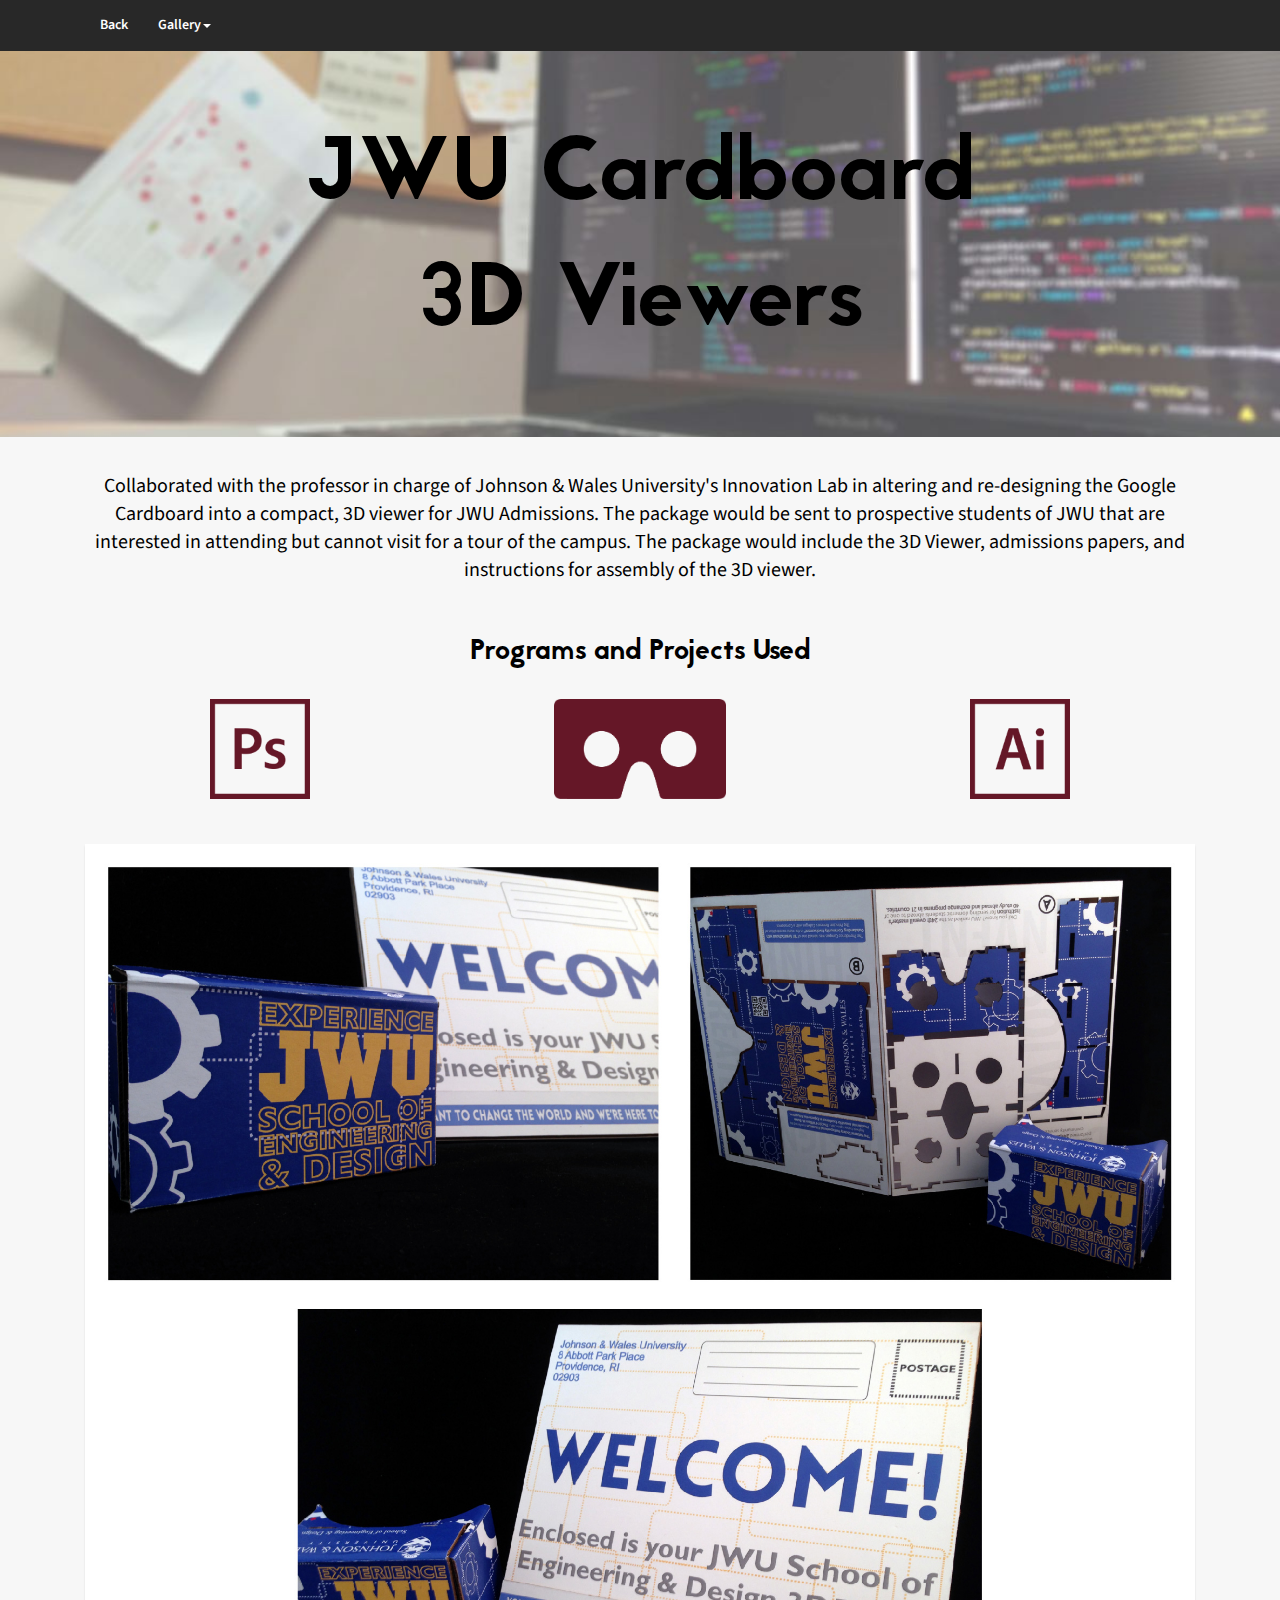
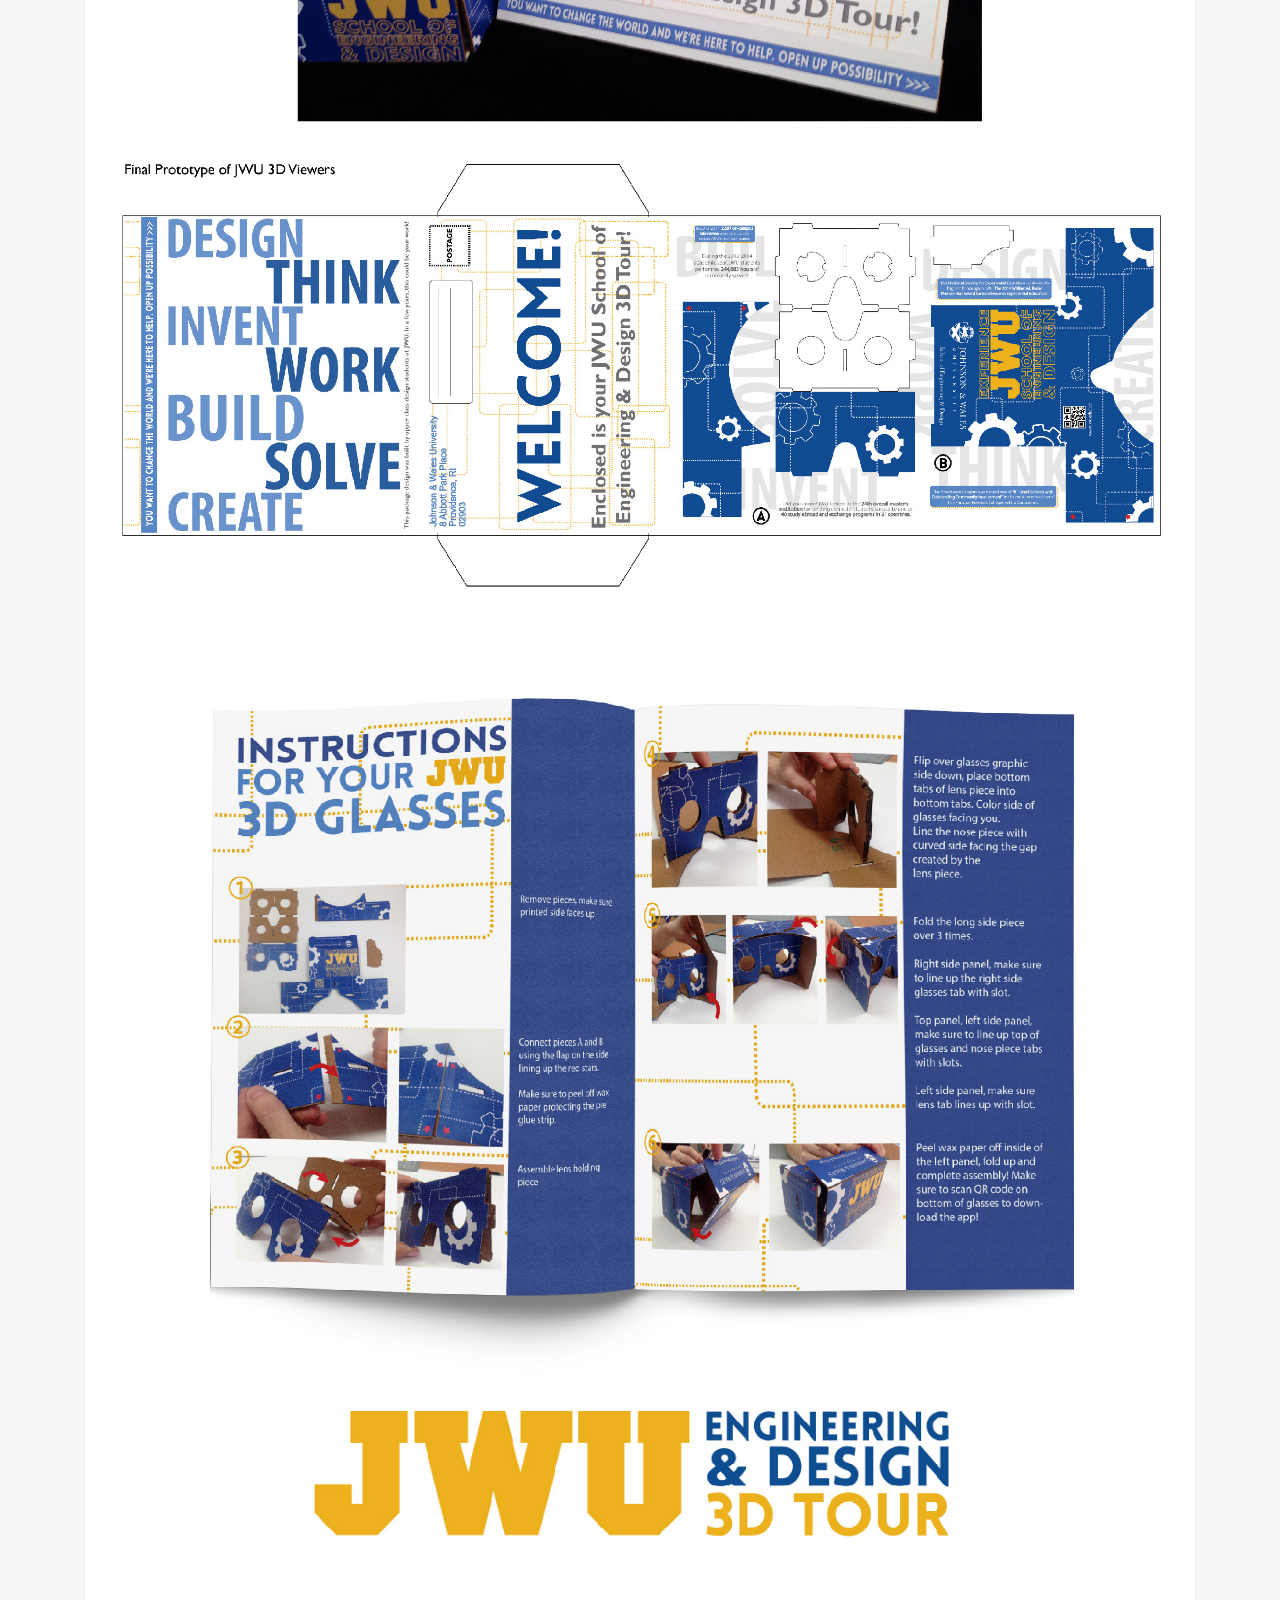
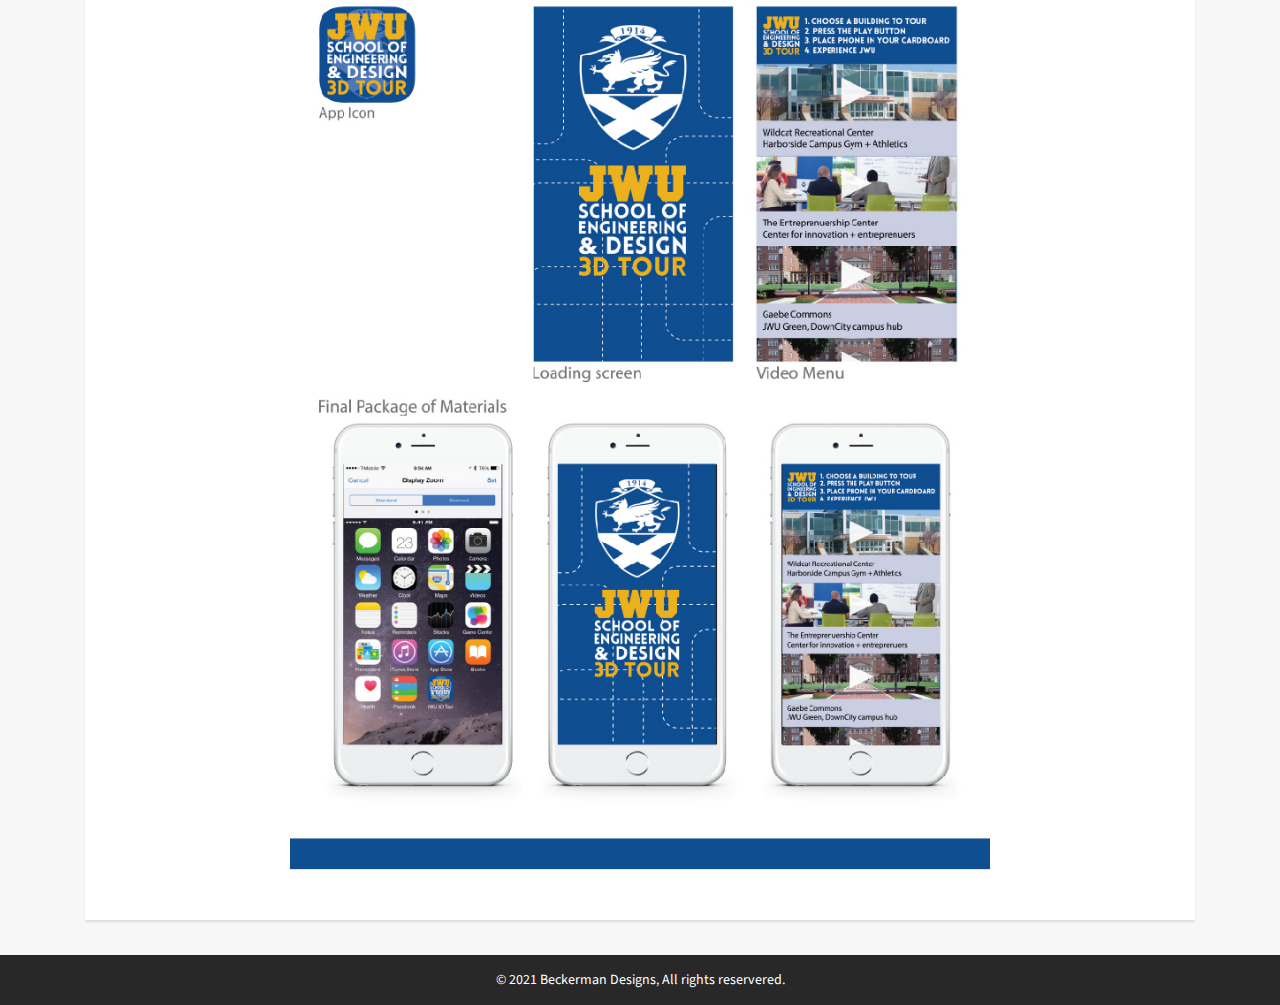
<file: jwu-cardboard-3d-viewers.html>
<!DOCTYPE html>
<html lang="en-US">
<!--[if gt IE 8]><!-->
<html class="no-js">
<!--<![endif]-->

<head>
    <title>Beckerman Designs</title>
    <meta charset="UTF-8">
    <meta name="viewport" content="width=device-width, initial-scale=1" />
    <!--<link href="css/loader-style.min.css" rel="stylesheet" media="screen">-->
    <link href="css/theme.min.css" rel="stylesheet" media="screen">
</head>

<body>
    <!---------- Loder ---------->
    <!--<div id="loader-wrapper">
        <div id="loader">
            <div id="box"></div>
            <div id="hill"></div>
        </div>
    </div>-->
    <!---------- Loader end ---------->
    <nav class="navbar navbar-inverse navbar-fixed-top " role="navigation">
        <div class="container">
            <div class="navbar-header">
                <button type="button" class="navbar-toggle" data-toggle="collapse" data-target=".navbar-ex1-collapse"> <span class="sr-only">Toggle navigation</span> <span class="icon-bar"></span> <span class="icon-bar"></span> <span class="icon-bar"></span> </button>
            </div>
            <div class="collapse navbar-collapse navbar-ex1-collapse">
                <ul class="nav navbar-nav">
                    <li><a href="index.html">Back</a></li>
                    <li class="dropdown"><a href="#" class="dropdown-toggle" data-toggle="dropdown">Gallery<span class="caret"></span></a>
                        <ul class="dropdown-menu">
                            <li><a href="mount-pleasant-academy-website.html">Mount Pleasant Academy Website</a></li>
                            <li><a href="superhero-quiz-website.html">Superhero Quiz Website</a></li>
                            <li><a href="waterrower-website-design.html">WaterRower Website Design</a></li>
                            <li><a href="jwu-cardboard-3d-viewers.html">JWU Cardboard 3D Viewers</a></li>
                            <li><a href="nyc-1970-subway-redesign.html">NYC 1970 Subway Redesign</a></li>
                            <li><a href="fallout-4-type-animation.html">Fallout 4 Type Animation</a></li>
                            <li><a href="food-map-website.html">Food Map Website</a></li>
                            <li><a href="oodle-noodle-branding.html">Oodle Noodle Branding</a></li>
                            <li><a href="sanctum-website-mock-up.html">Sanctum Website Mock-Up</a></li>
                            <li><a href="desert-bus-editorial.html">Desert Bus Editorial</a></li>
                            <li><a href="Kraftwerk-concept-design.html">Kraftwerk Concept Design</a></li>
                        </ul>
                    </li>
                </ul>
            </div>
        </div>
    </nav>
    <section>
        <!---------- HERO START ---------->
        <div class="jumbotron" id="home">
            <div class="container">
                <div class="row">
                    <center>
                        <p class="project-title">JWU Cardboard
                            <br>3D Viewers</p>
                    </center>
                </div>
            </div>
        </div>
        <!---------- HERO END ---------->
        <div class="panel-body gallery">
            <div class="row">
                <div class="container" id="gallery">
                    <!---------- PROJECT GOES HERE ---------->
                    <div class="col-lg-12">
                        <p class="project-description">Collaborated with the professor in charge of Johnson & Wales University's Innovation Lab in altering and re-designing the Google Cardboard into a compact, 3D viewer for JWU Admissions. The package would be sent to prospective students of JWU that are interested in attending but cannot visit for a tour of the campus. The package would include the 3D Viewer, admissions papers, and instructions for assembly of the 3D viewer.</p>
                        <div class="row">
                            <h1 class="text-center">Programs and Projects Used</h1>
                            <div class="col-sm-4 col-lg-4">
                                <div class="thumbnail programs"><img src="images/icons/Photoshop.png" class="img-responsive"/></div>
                            </div>
                            <div class="col-sm-4 col-lg-4">
                                <div class="thumbnail programs"><img src="images/icons/google-cardboard.png" class="img-responsive"/></div>
                            </div>
                            <div class="col-sm-4 col-lg-4">
                                <div class="thumbnail programs"><img src="images/icons/Illustrator.png" class="img-responsive"/></div>
                            </div>
                        </div>
                        <br>
                        <div class="panel panel-default">
                            <div class="panel-body"> <img class="img-responsive" src="images/jwu-1-2-3.jpg" alt="">
                                <br> <img class="img-responsive" src="images/jwu-final-design.jpg" alt="">
                                <br> <img class="img-responsive" src="images/jwu-instruction.jpg" alt="">
                                <br>
                                <center><img class="img-responsive" src="images/jwu-app-board.jpg" height="1200px" width="700px" alt=""></center>
                                <br> </div>
                        </div>
                    </div>
                </div>
            </div>
        </div>
    </section>
<footer>
    <center>
        <p class="footer">&copy; 2021 Beckerman Designs, All rights reservered.</p>
    </center>
</footer>

<script type="text/javascript" src="https://ajax.googleapis.com/ajax/libs/jquery/3.4.1/jquery.min.js"></script>
<script type="text/javascript">
$(document).ready(function(){setTimeout(function(){$("#loader-wrapper").remove()},1E3);$(".scroll-link").on("click",function(a){a.preventDefault();a=$(this).attr("data-id");a=$("#"+a).offset().top-50;var b=$("#main-nav");$("html,body").animate({scrollTop:a},750);b.hasClass("open")&&(b.css("height","1px").removeClass("in").addClass("collapse"),b.removeClass("open"))});$(".scroll-top").on("click",function(a){a.preventDefault();$("html, body").animate({scrollTop:0},"slow")});$("#nav-toggle").on("click",
function(a){a.preventDefault();$("#main-nav").toggleClass("open")});setTimeout(function(){$("body").addClass("loaded")});"undefined"===typeof console&&(console={log:function(){}});$(document).on("click",function(){$(".collapse").collapse("hide")})});
</script>
<script type="text/javascript" src="js/bootstrap.min.js"></script>
</body>

</html>

</html>
</file>
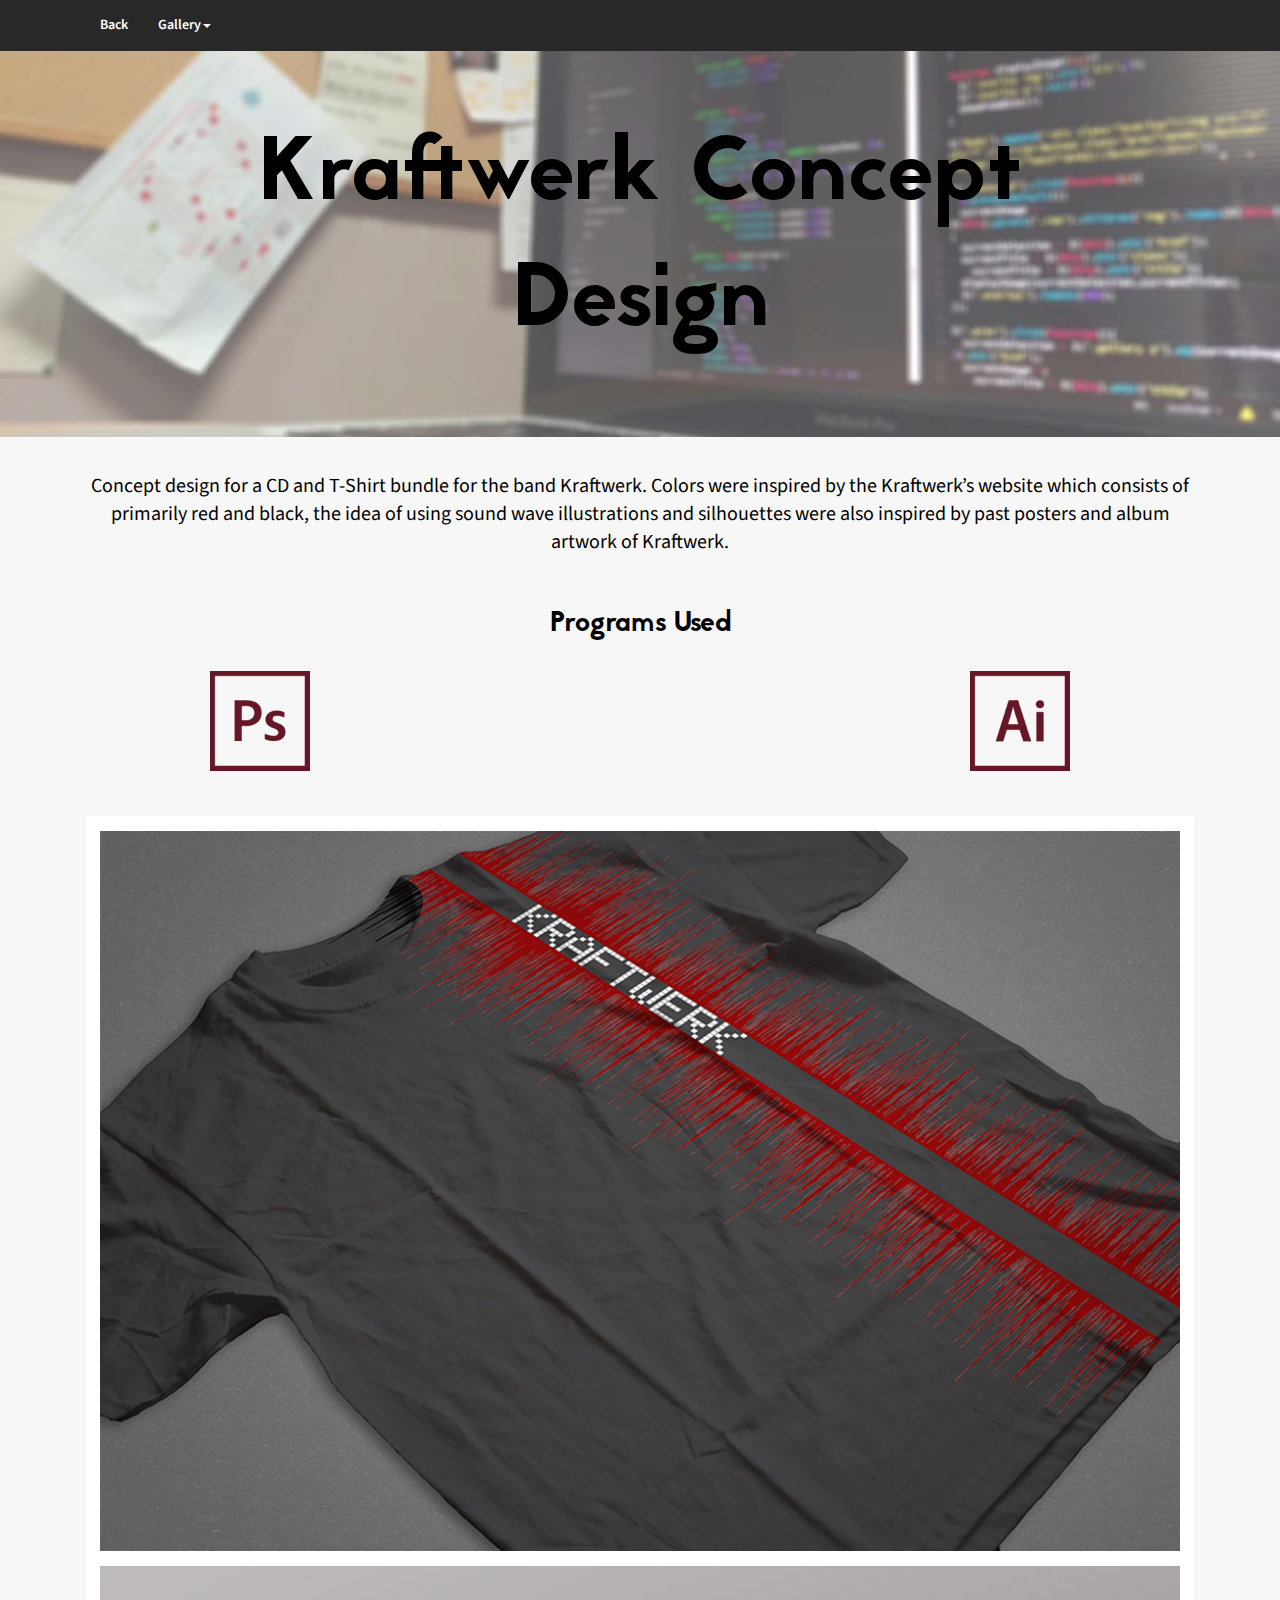
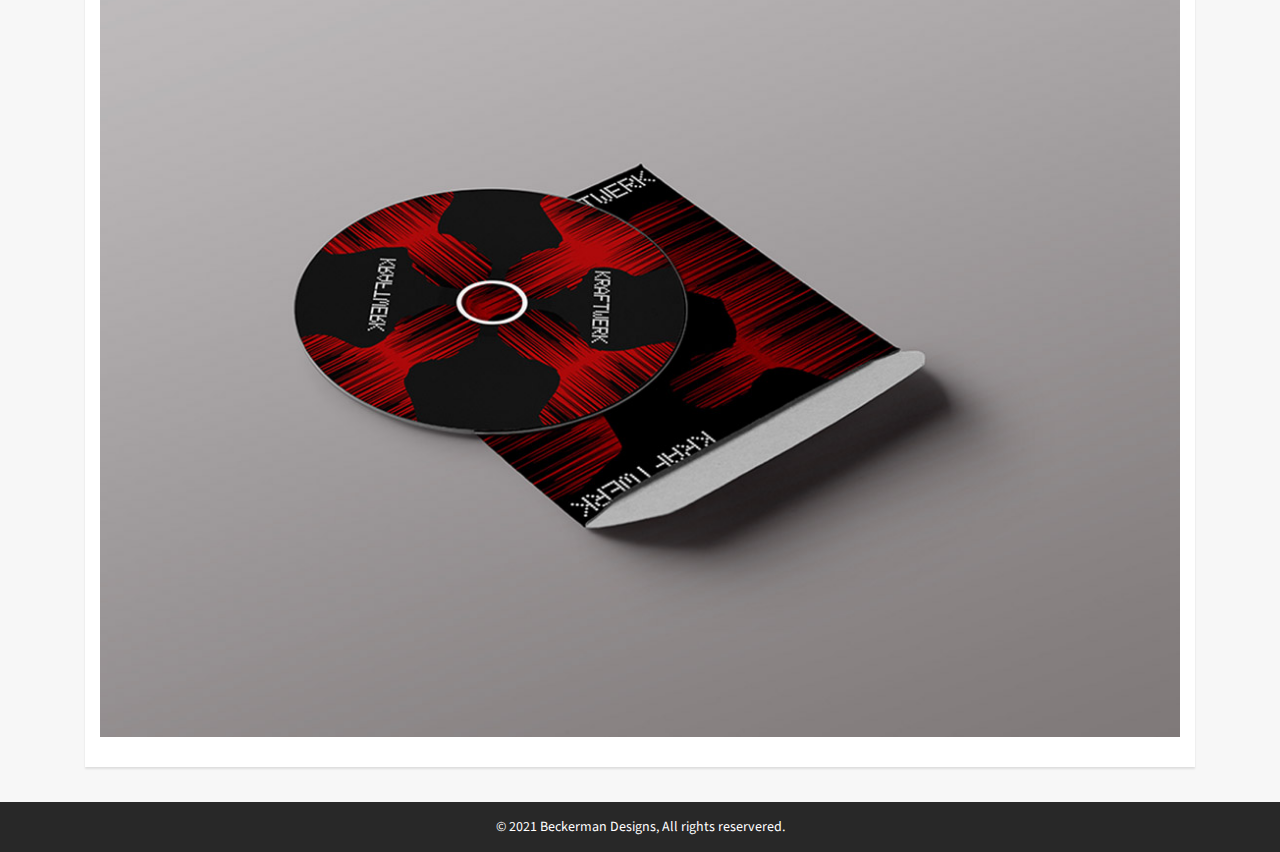
<file: Kraftwerk-concept-design.html>
<!DOCTYPE html>
<html lang="en-US">
<!--[if gt IE 8]><!-->
<html class="no-js">
<!--<![endif]-->

<head>
    <title>Beckerman Designs</title>
    <meta charset="UTF-8">
    <meta name="viewport" content="width=device-width, initial-scale=1" />
    <!--<link href="css/loader-style.min.css" rel="stylesheet" media="screen">-->
    <link href="css/theme.min.css" rel="stylesheet" media="screen">
</head>

<body>
    <!---------- Loder ---------->
    <!--<div id="loader-wrapper">
        <div id="loader">
            <div id="box"></div>
            <div id="hill"></div>
        </div>
    </div>-->
    <!---------- Loader end ---------->
    <nav class="navbar navbar-inverse navbar-fixed-top " role="navigation">
        <div class="container">
            <div class="navbar-header">
                <button type="button" class="navbar-toggle" data-toggle="collapse" data-target=".navbar-ex1-collapse"> <span class="sr-only">Toggle navigation</span> <span class="icon-bar"></span> <span class="icon-bar"></span> <span class="icon-bar"></span> </button>
            </div>
            <div class="collapse navbar-collapse navbar-ex1-collapse">
                <ul class="nav navbar-nav">
                    <li><a href="index.html">Back</a></li>
                    <li class="dropdown"><a href="#" class="dropdown-toggle" data-toggle="dropdown">Gallery<span class="caret"></span></a>
                        <ul class="dropdown-menu">
                            <li><a href="mount-pleasant-academy-website.html">Mount Pleasant Academy Website</a></li>
                            <li><a href="superhero-quiz-website.html">Superhero Quiz Website</a></li>
                            <li><a href="waterrower-website-design.html">WaterRower Website Design</a></li>
                            <li><a href="jwu-cardboard-3d-viewers.html">JWU Cardboard 3D Viewers</a></li>
                            <li><a href="nyc-1970-subway-redesign.html">NYC 1970 Subway Redesign</a></li>
                            <li><a href="fallout-4-type-animation.html">Fallout 4 Type Animation</a></li>
                            <li><a href="food-map-website.html">Food Map Website</a></li>
                            <li><a href="oodle-noodle-branding.html">Oodle Noodle Branding</a></li>
                            <li><a href="sanctum-website-mock-up.html">Sanctum Website Mock-Up</a></li>
                            <li><a href="desert-bus-editorial.html">Desert Bus Editorial</a></li>
                            <li><a href="Kraftwerk-concept-design.html">Kraftwerk Concept Design</a></li>
                        </ul>
                    </li>
                </ul>
            </div>
        </div>
    </nav>
    <section>
    <!---------- HERO START ---------->
    <div class="jumbotron" id="home">
        <div class="container">
            <div class="row">
                <center>
                    <p class="project-title">Kraftwerk Concept Design</p>
                </center>
            </div>
        </div>
    </div>
    <!---------- HERO END ---------->
    <div class="panel-body gallery">
        <div class="row">
            <div class="container" id="gallery">
                <!---------- PROJECT GOES HERE ---------->
                <div class="col-lg-12">
                    <p class="project-description">Concept design for a CD and T-Shirt bundle for the band Kraftwerk. Colors were inspired by the Kraftwerk’s website which consists of primarily red and black, the idea of using sound wave illustrations and silhouettes were also inspired by past posters and album artwork of Kraftwerk.</p>
                    <div class="row">
                        <h1 class="text-center">Programs Used</h1>
                        <div class="col-sm-4 col-lg-4">
                            <div class="thumbnail programs"><img src="images/icons/Photoshop.png" class="img-responsive" /> </div>
                        </div>
                        <div class="col-sm-4 col-lg-4">

                        </div>
                        <div class="col-sm-4 col-lg-4">
                            <div class="thumbnail programs"><img src="images/icons/Illustrator.png" class="img-responsive" /> </div>
                        </div>
                    </div>
                    <br>
                    <div class="panel panel-default">
                        <div class="panel-body"> <img class="img-responsive" src="images/kraftwerk-tshirt.jpg" alt="">
                            <br> <img class="img-responsive" src="images/kraftwork-cd-case.jpg" alt="">
                            <br>
                        </div>
                    </div>
                </div>
            </div>
        </div>
    </div>
</section>
<footer>
    <center>
        <p class="footer">&copy; 2021 Beckerman Designs, All rights reservered.</p>
    </center>
</footer>

<script type="text/javascript" src="https://ajax.googleapis.com/ajax/libs/jquery/3.4.1/jquery.min.js"></script>
<script type="text/javascript">
$(document).ready(function(){setTimeout(function(){$("#loader-wrapper").remove()},1E3);$(".scroll-link").on("click",function(a){a.preventDefault();a=$(this).attr("data-id");a=$("#"+a).offset().top-50;var b=$("#main-nav");$("html,body").animate({scrollTop:a},750);b.hasClass("open")&&(b.css("height","1px").removeClass("in").addClass("collapse"),b.removeClass("open"))});$(".scroll-top").on("click",function(a){a.preventDefault();$("html, body").animate({scrollTop:0},"slow")});$("#nav-toggle").on("click",
function(a){a.preventDefault();$("#main-nav").toggleClass("open")});setTimeout(function(){$("body").addClass("loaded")});"undefined"===typeof console&&(console={log:function(){}});$(document).on("click",function(){$(".collapse").collapse("hide")})});
</script>
<script type="text/javascript" src="js/bootstrap.min.js"></script>
</body>

</html>

</html>
</file>
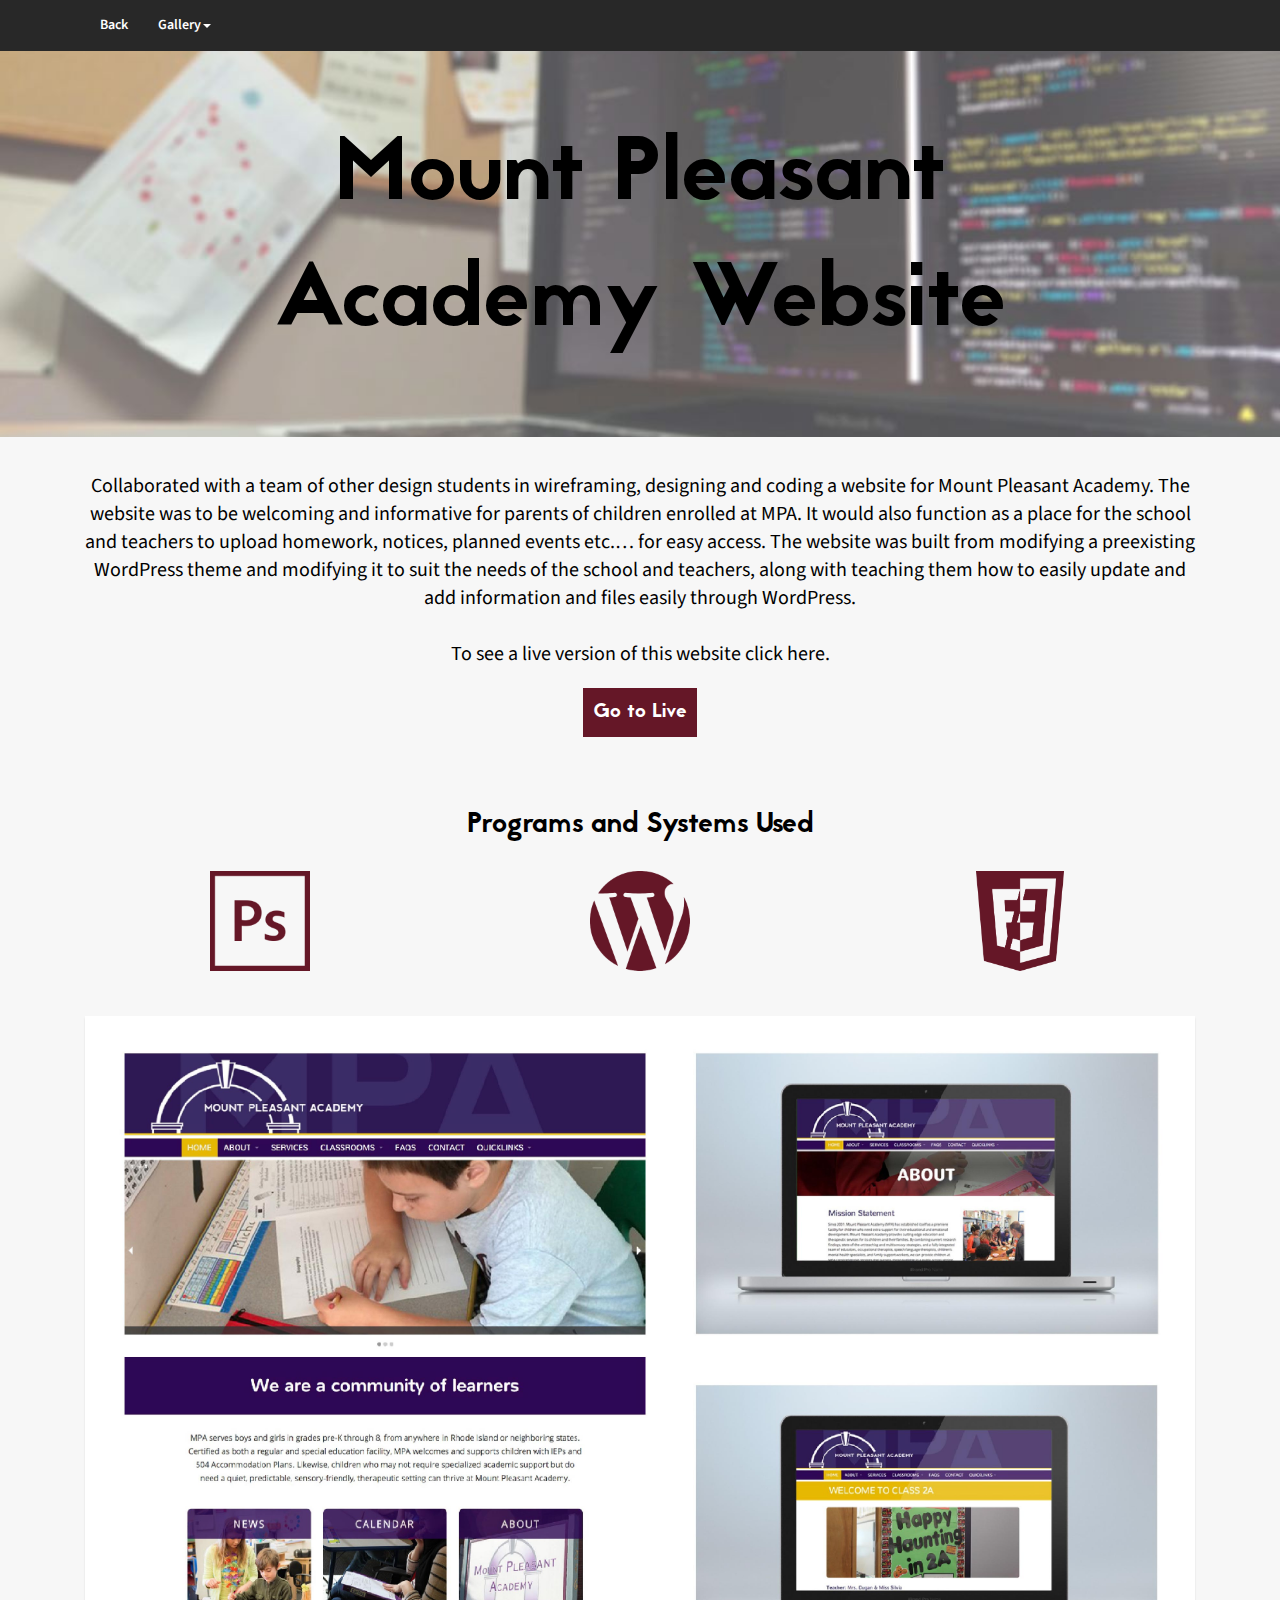
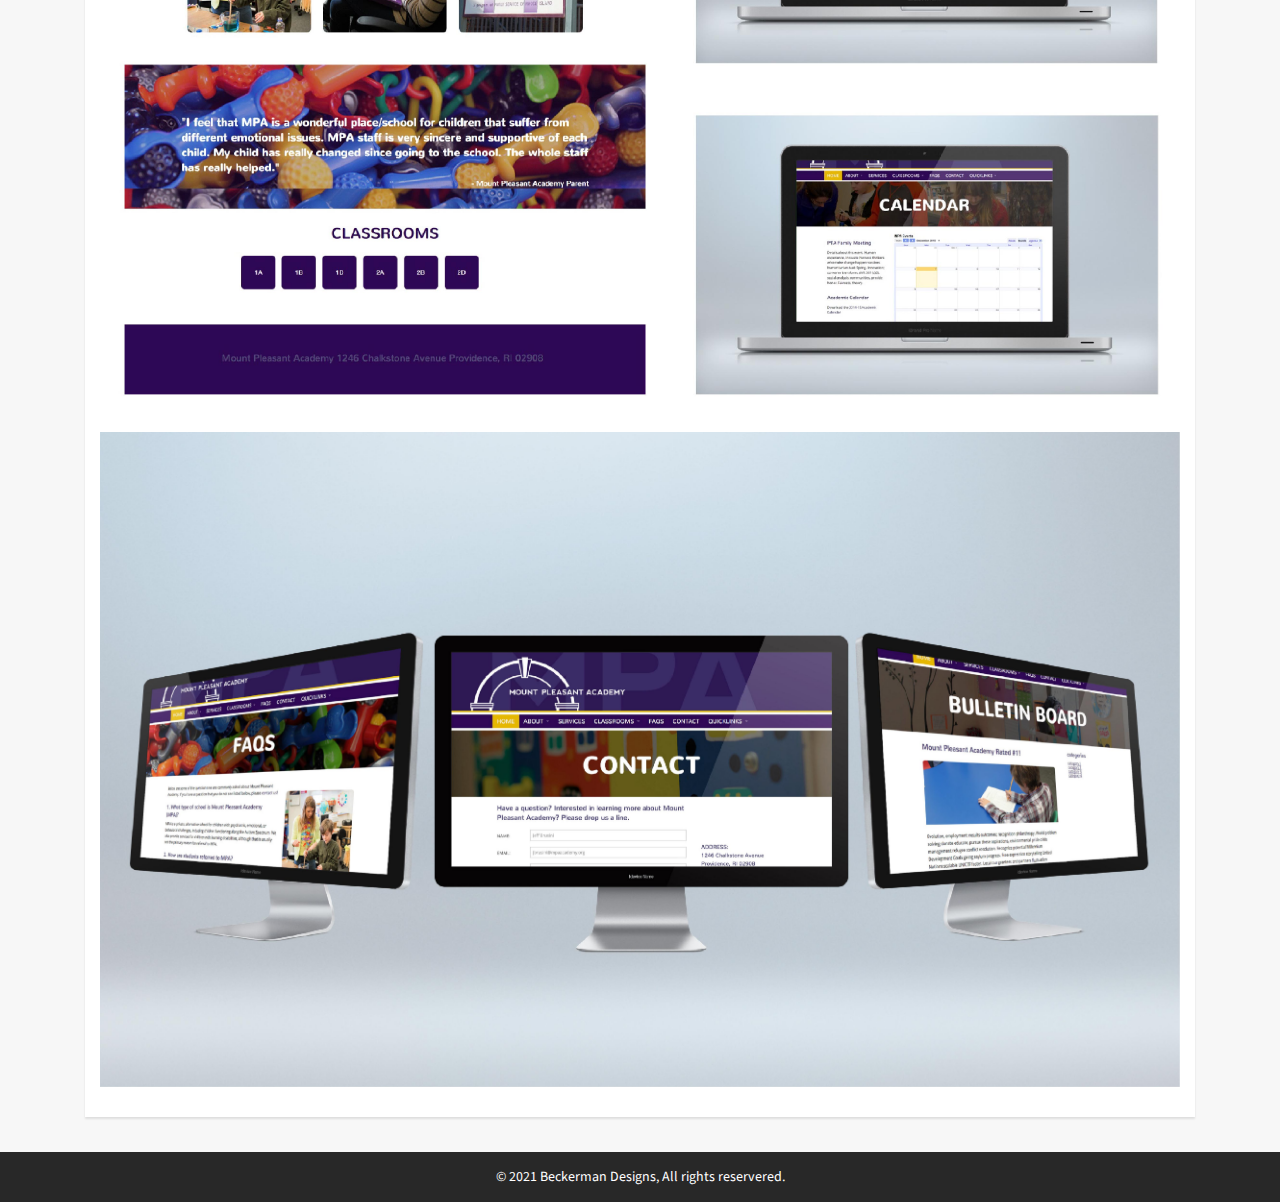
<file: mount-pleasant-academy-website.html>
<!DOCTYPE html>
<html lang="en-US">
<!--[if gt IE 8]><!-->
<html class="no-js">
<!--<![endif]-->

<head>
    <title>Beckerman Designs</title>
    <meta charset="UTF-8">
    <meta name="viewport" content="width=device-width, initial-scale=1" />
    <!--<link href="css/loader-style.min.css" rel="stylesheet" media="screen">-->
    <link href="css/theme.min.css" rel="stylesheet" media="screen">
</head>

<body>
    <!---------- Loder ---------->
    <!--<div id="loader-wrapper">
        <div id="loader">
            <div id="box"></div>
            <div id="hill"></div>
        </div>
    </div>-->
    <!---------- Loader end ---------->
    <nav class="navbar navbar-inverse navbar-fixed-top " role="navigation">
        <div class="container">
            <div class="navbar-header">
                <button type="button" class="navbar-toggle" data-toggle="collapse" data-target=".navbar-ex1-collapse"> <span class="sr-only">Toggle navigation</span> <span class="icon-bar"></span> <span class="icon-bar"></span> <span class="icon-bar"></span> </button>
            </div>
            <div class="collapse navbar-collapse navbar-ex1-collapse">
                <ul class="nav navbar-nav">
                    <li><a href="index.html">Back</a></li>
                    <li class="dropdown"><a href="#" class="dropdown-toggle" data-toggle="dropdown">Gallery<span class="caret"></span></a>
                        <ul class="dropdown-menu">
                            <li><a href="mount-pleasant-academy-website.html">Mount Pleasant Academy Website</a></li>
                            <li><a href="superhero-quiz-website.html">Superhero Quiz Website</a></li>
                            <li><a href="waterrower-website-design.html">WaterRower Website Design</a></li>
                            <li><a href="jwu-cardboard-3d-viewers.html">JWU Cardboard 3D Viewers</a></li>
                            <li><a href="nyc-1970-subway-redesign.html">NYC 1970 Subway Redesign</a></li>
                            <li><a href="fallout-4-type-animation.html">Fallout 4 Type Animation</a></li>
                            <li><a href="food-map-website.html">Food Map Website</a></li>
                            <li><a href="oodle-noodle-branding.html">Oodle Noodle Branding</a></li>
                            <li><a href="sanctum-website-mock-up.html">Sanctum Website Mock-Up</a></li>
                            <li><a href="desert-bus-editorial.html">Desert Bus Editorial</a></li>
                            <li><a href="Kraftwerk-concept-design.html">Kraftwerk Concept Design</a></li>
                        </ul>
                    </li>
                </ul>
            </div>
        </div>
    </nav>
    <section>
        <!---------- HERO START ---------->
        <div class="jumbotron" id="home">
            <div class="container">
                <div class="row">
                    <center>
                        <p class="project-title">Mount Pleasant Academy Website</p>
                    </center>
                </div>
            </div>
        </div>
        <!---------- HERO END ---------->
        <div class="panel-body gallery">
            <div class="row">
                <div class="container" id="gallery">
                    <!---------- PROJECT GOES HERE ---------->
                    <div class="col-lg-12">
                        <p class="project-description">Collaborated with a team of other design students in wireframing, designing and coding a website for Mount Pleasant Academy. The website was to be welcoming and informative for parents of children enrolled at MPA. It would also function as a place for the school and teachers to upload homework, notices, planned events etc.… for easy access. The website was built from modifying a preexisting WordPress theme and modifying it to suit the needs of the school and teachers, along with teaching them how to easily update and add information and files easily through WordPress.<br>
                            <br> To see a live version of this website click here. <br><a href="http://mountpleasantacademy.org/" class=" btn btn-primary" target="_blank">Go to Live</a></p>
                        <div class="row">
                            <h1 class="text-center">Programs and Systems Used</h1>
                            <div class="col-sm-4 col-lg-4">
                                <div class="thumbnail programs"><img src="images/icons/Photoshop.png" class="img-responsive"/></div>
                            </div>
                            <div class="col-sm-4 col-lg-4">
                                <div class="thumbnail programs"><img src="images/icons/Wordpress.png" class="img-responsive"/></div>
                            </div>
                            <div class="col-sm-4 col-lg-4">
                                <div class="thumbnail programs"><img src="images/icons/Front-end-development.png" class="img-responsive"/></div>
                            </div>
                        </div>
                        <br>
                        <div class="panel panel-default">
                            <div class="panel-body"> <img class="img-responsive" src="images/mpa-home-1-2-3.jpg" alt="">
                                <br> <img class="img-responsive" src="images/mpa-multi.jpg" alt="">
                                <br> </div>
                        </div>
                    </div>
                </div>
            </div>
        </div>
    </section>
<footer>
    <center>
        <p class="footer">&copy; 2021 Beckerman Designs, All rights reservered.</p>
    </center>
</footer>

<script type="text/javascript" src="https://ajax.googleapis.com/ajax/libs/jquery/3.4.1/jquery.min.js"></script>
<script type="text/javascript">
$(document).ready(function(){setTimeout(function(){$("#loader-wrapper").remove()},1E3);$(".scroll-link").on("click",function(a){a.preventDefault();a=$(this).attr("data-id");a=$("#"+a).offset().top-50;var b=$("#main-nav");$("html,body").animate({scrollTop:a},750);b.hasClass("open")&&(b.css("height","1px").removeClass("in").addClass("collapse"),b.removeClass("open"))});$(".scroll-top").on("click",function(a){a.preventDefault();$("html, body").animate({scrollTop:0},"slow")});$("#nav-toggle").on("click",
function(a){a.preventDefault();$("#main-nav").toggleClass("open")});setTimeout(function(){$("body").addClass("loaded")});"undefined"===typeof console&&(console={log:function(){}});$(document).on("click",function(){$(".collapse").collapse("hide")})});
</script>
<script type="text/javascript" src="js/bootstrap.min.js"></script>
</body>

</html>

</html>
</file>
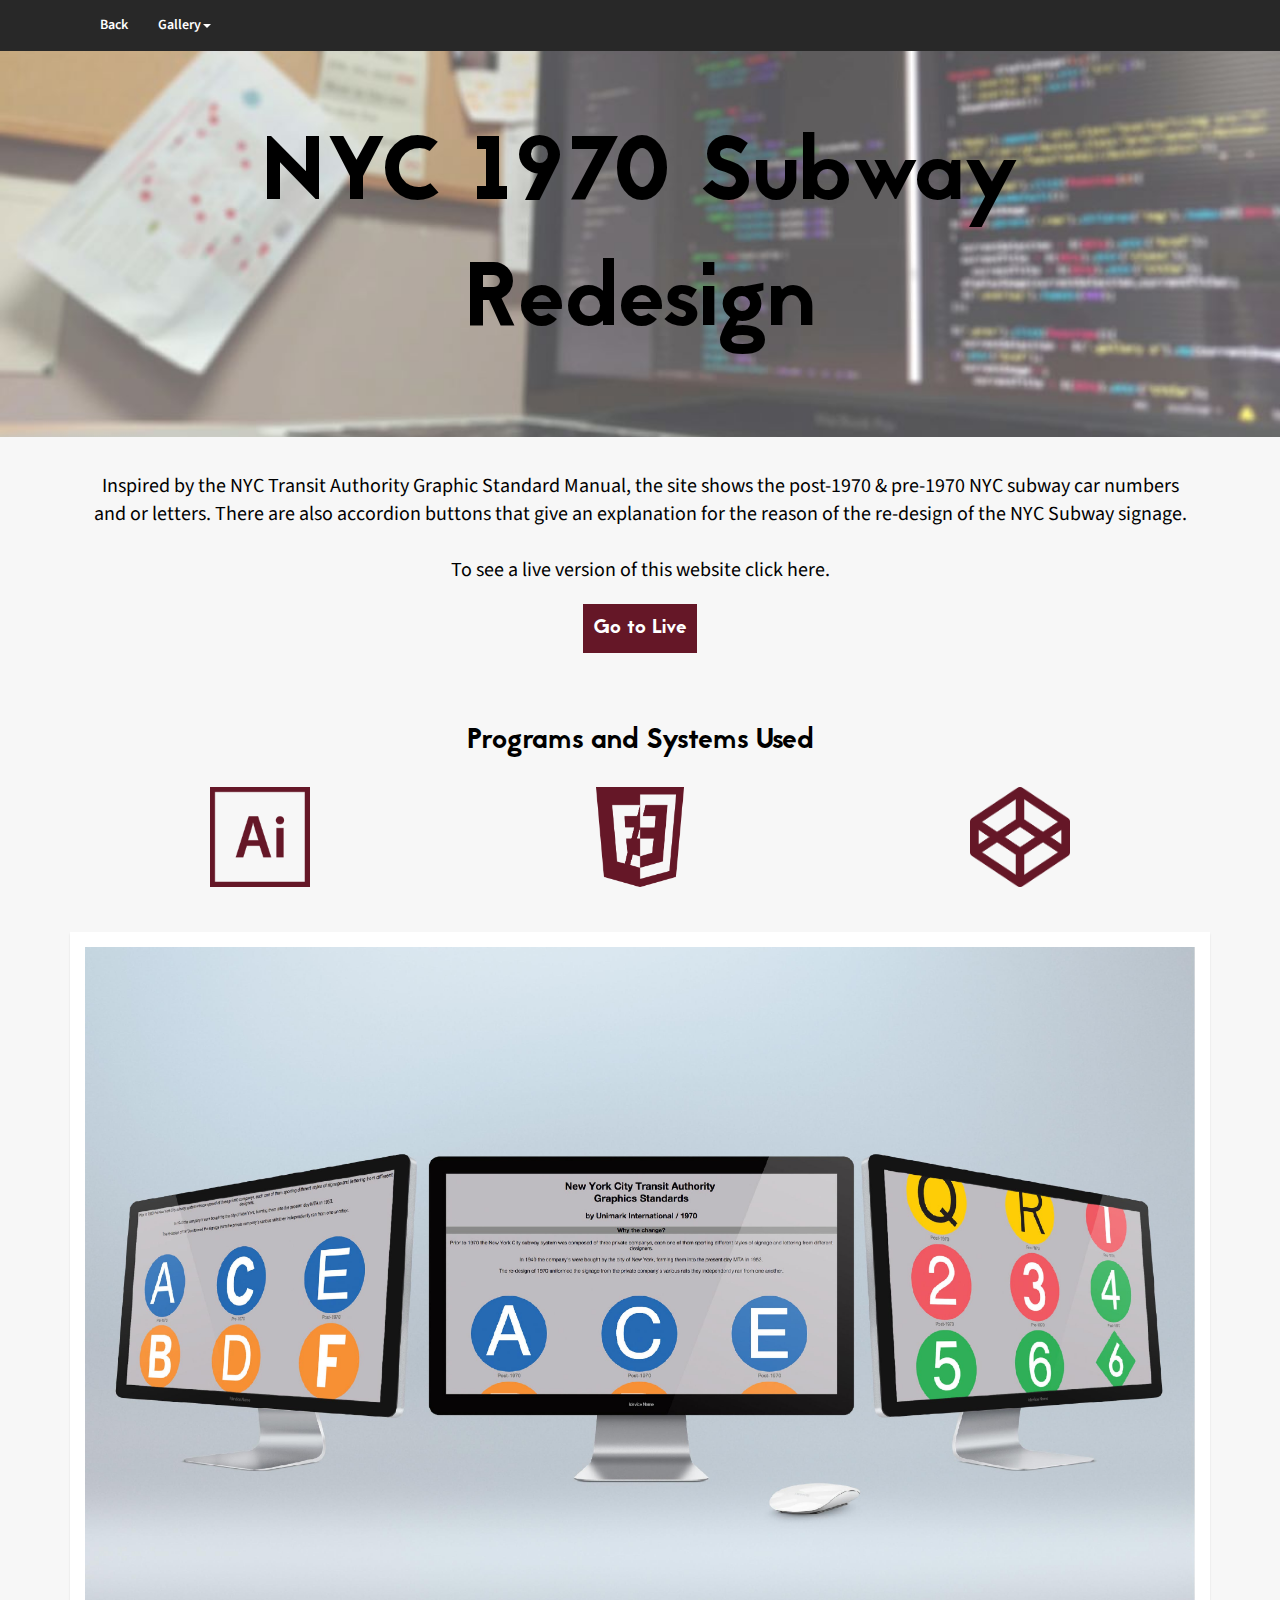
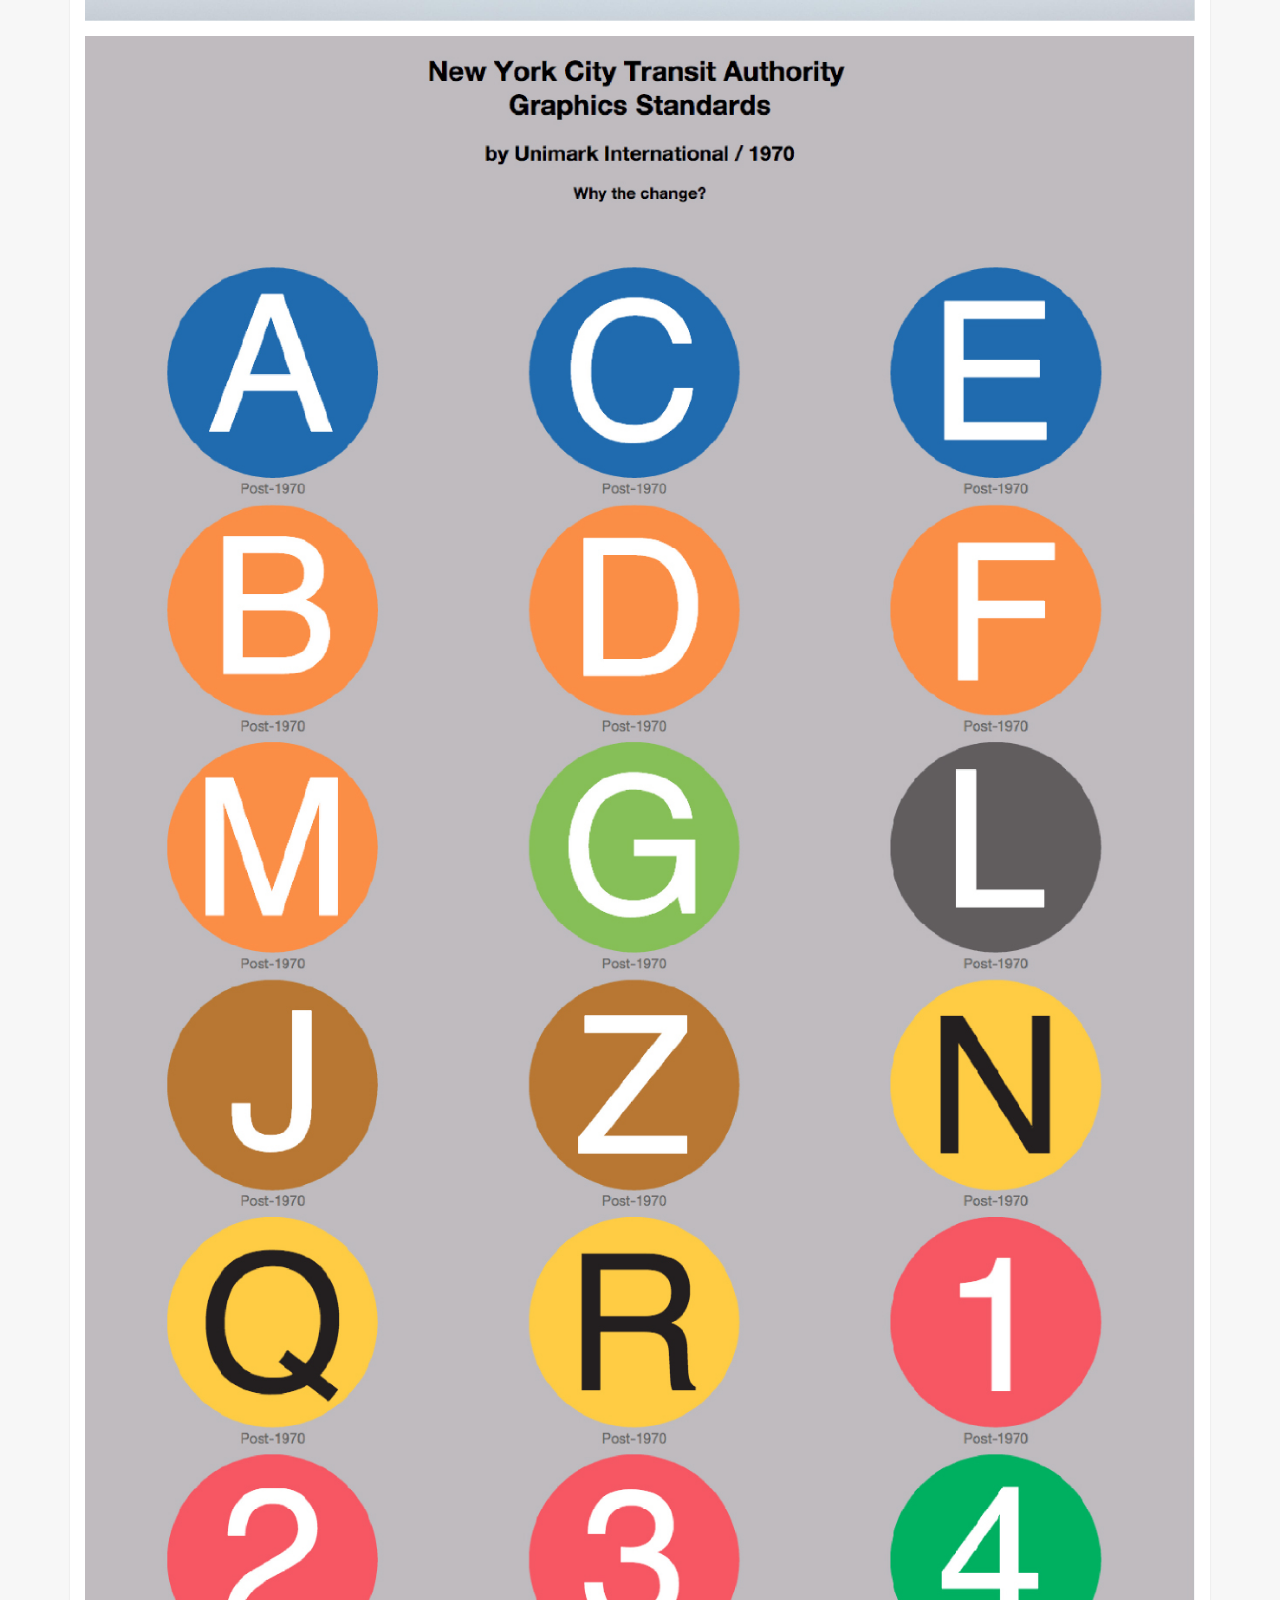
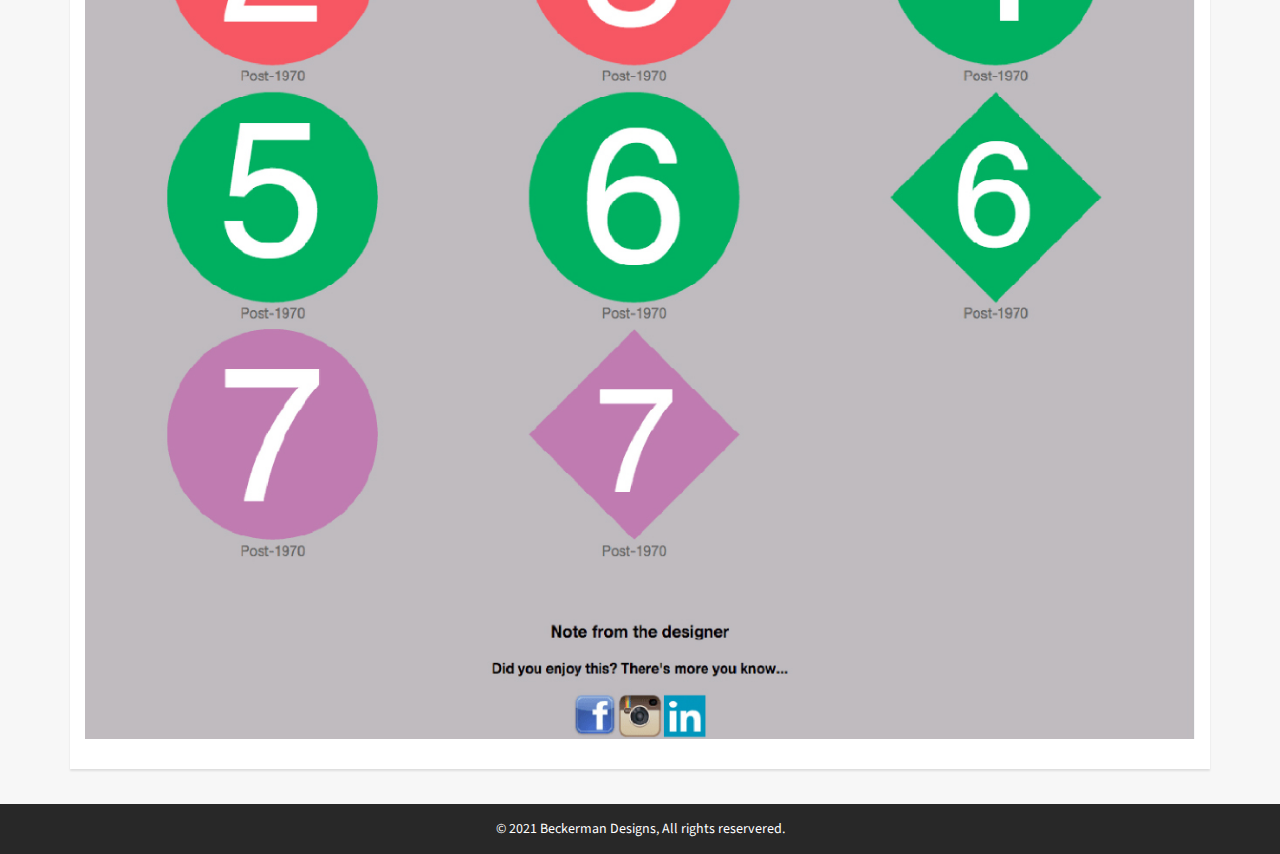
<file: nyc-1970-subway-redesign.html>
<!DOCTYPE html>
<html lang="en-US">
<!--[if gt IE 8]><!-->
<html class="no-js">
<!--<![endif]-->

<head>
    <title>Beckerman Designs</title>
    <meta charset="UTF-8">
    <meta name="viewport" content="width=device-width, initial-scale=1" />
    <!--<link href="css/loader-style.min.css" rel="stylesheet" media="screen">-->
    <link href="css/theme.min.css" rel="stylesheet" media="screen">
</head>

<body>
    <!---------- Loader ---------->
    <!--<div id="loader-wrapper">
        <div id="loader">
            <div id="box"></div>
            <div id="hill"></div>
        </div>
    </div>-->
    <!---------- Loader end ---------->
    <nav class="navbar navbar-inverse navbar-fixed-top " role="navigation">
        <div class="container">
            <div class="navbar-header">
                <button type="button" class="navbar-toggle" data-toggle="collapse" data-target=".navbar-ex1-collapse"> <span class="sr-only">Toggle navigation</span> <span class="icon-bar"></span> <span class="icon-bar"></span> <span class="icon-bar"></span> </button>
            </div>
            <div class="collapse navbar-collapse navbar-ex1-collapse">
                <ul class="nav navbar-nav">
                    <li><a href="index.html">Back</a></li>
                    <li class="dropdown"><a href="#" class="dropdown-toggle" data-toggle="dropdown">Gallery<span class="caret"></span></a>
                        <ul class="dropdown-menu">
                            <li><a href="mount-pleasant-academy-website.html">Mount Pleasant Academy Website</a></li>
                            <li><a href="superhero-quiz-website.html">Superhero Quiz Website</a></li>
                            <li><a href="waterrower-website-design.html">WaterRower Website Design</a></li>
                            <li><a href="jwu-cardboard-3d-viewers.html">JWU Cardboard 3D Viewers</a></li>
                            <li><a href="nyc-1970-subway-redesign.html">NYC 1970 Subway Redesign</a></li>
                            <li><a href="fallout-4-type-animation.html">Fallout 4 Type Animation</a></li>
                            <li><a href="food-map-website.html">Food Map Website</a></li>
                            <li><a href="oodle-noodle-branding.html">Oodle Noodle Branding</a></li>
                            <li><a href="sanctum-website-mock-up.html">Sanctum Website Mock-Up</a></li>
                            <li><a href="desert-bus-editorial.html">Desert Bus Editorial</a></li>
                            <li><a href="Kraftwerk-concept-design.html">Kraftwerk Concept Design</a></li>
                        </ul>
                    </li>
                </ul>
            </div>
        </div>
    </nav>
    <section>
        <!---------- HERO START ---------->
        <div class="jumbotron" id="home">
            <div class="container">
                <div class="row">
                    <center>
                        <p class="project-title">NYC 1970 Subway Redesign</p>
                    </center>
                </div>
            </div>
        </div>
        <!---------- HERO END ---------->
        <div class="panel-body gallery">
            <div class="row">
                <div class="container" id="gallery">
                    <!---------- PROJECT GOES HERE ---------->
                    <div class="col-lg-12">
                        <p class="project-description">Inspired by the NYC Transit Authority Graphic Standard Manual, the site shows the post-1970 & pre-1970 NYC subway car numbers and or letters. There are also accordion buttons that give an explanation for the reason of the re-design of the NYC Subway signage.<br>
                            <br> To see a live version of this website click here. <br><a href="http://livesample.beckermandesigns.com/nyc-subway/" class=" btn btn-primary" target="_blank">Go to Live</a></p>
                        <div class="row">
                            <h1 class="text-center">Programs and Systems Used</h1>
                            <div class="col-sm-4 col-lg-4">
                                <div class="thumbnail programs"><img src="images/icons/Illustrator.png" class="img-responsive"/></div>
                            </div>
                            <div class="col-sm-4 col-lg-4">
                                <div class="thumbnail programs"><img src="images/icons/Front-end-development.png" class="img-responsive"/></div>
                            </div>
                            <div class="col-sm-4 col-lg-4">
                                <div class="thumbnail programs"><img src="images/icons/codepen.png" class="img-responsive"/></div>
                            </div>
                        </div>
                    </div>
                    <br>
                    <div class="panel panel-default">
                        <div class="panel-body"> <img class="img-responsive" src="images/nyc-multi-2.jpg" alt="">
                            <br> <img class="img-responsive" src="images/nyc-full.jpg" alt="">
                            <br> </div>
                    </div>
                </div>
            </div>
        </div>
    </section>
<footer>
    <center>
        <p class="footer">&copy; 2021 Beckerman Designs, All rights reservered.</p>
    </center>
</footer>

<script type="text/javascript" src="https://ajax.googleapis.com/ajax/libs/jquery/3.4.1/jquery.min.js"></script>
<script type="text/javascript">
$(document).ready(function(){setTimeout(function(){$("#loader-wrapper").remove()},1E3);$(".scroll-link").on("click",function(a){a.preventDefault();a=$(this).attr("data-id");a=$("#"+a).offset().top-50;var b=$("#main-nav");$("html,body").animate({scrollTop:a},750);b.hasClass("open")&&(b.css("height","1px").removeClass("in").addClass("collapse"),b.removeClass("open"))});$(".scroll-top").on("click",function(a){a.preventDefault();$("html, body").animate({scrollTop:0},"slow")});$("#nav-toggle").on("click",
function(a){a.preventDefault();$("#main-nav").toggleClass("open")});setTimeout(function(){$("body").addClass("loaded")});"undefined"===typeof console&&(console={log:function(){}});$(document).on("click",function(){$(".collapse").collapse("hide")})});
</script>
<script type="text/javascript" src="js/bootstrap.min.js"></script>
</body>

</html>

</html>
</file>
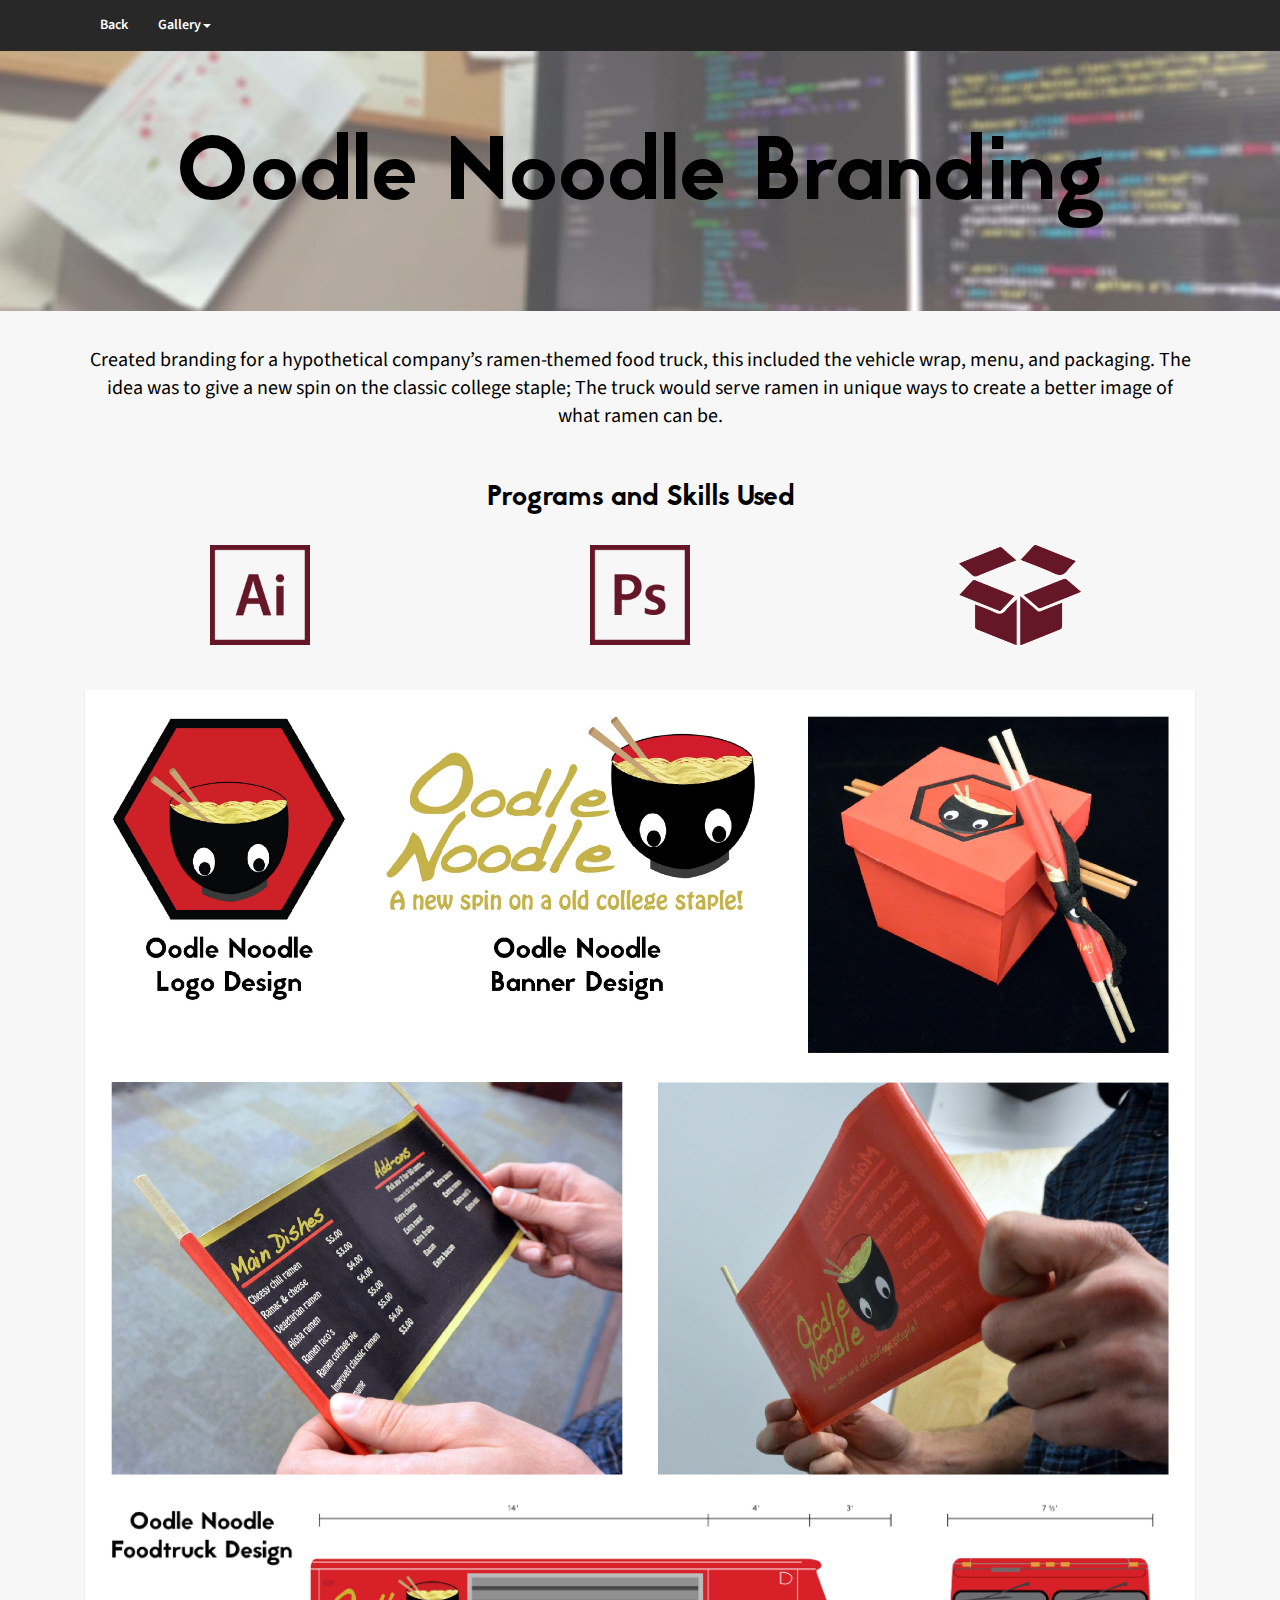
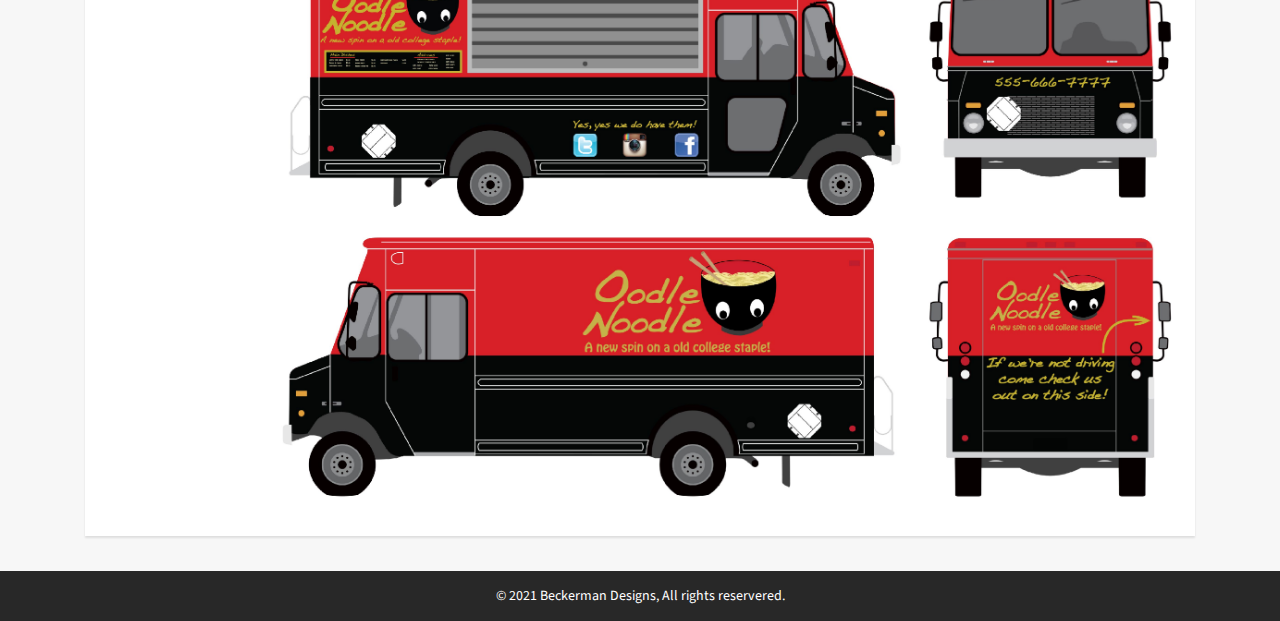
<file: oodle-noodle-branding.html>
<!DOCTYPE html>
<html lang="en-US">
<!--[if gt IE 8]><!-->
<html class="no-js">
<!--<![endif]-->

<head>
    <title>Beckerman Designs</title>
    <meta charset="UTF-8">
    <meta name="viewport" content="width=device-width, initial-scale=1" />
    <!--<link href="css/loader-style.min.css" rel="stylesheet" media="screen">-->
    <link href="css/theme.min.css" rel="stylesheet" media="screen">
</head>

<body>
    <!---------- Loder ---------->
    <!--<div id="loader-wrapper">
        <div id="loader">
            <div id="box"></div>
            <div id="hill"></div>
        </div>
    </div>-->
    <!---------- Loader end ---------->
    <nav class="navbar navbar-inverse navbar-fixed-top " role="navigation">
        <div class="container">
            <div class="navbar-header">
                <button type="button" class="navbar-toggle" data-toggle="collapse" data-target=".navbar-ex1-collapse"> <span class="sr-only">Toggle navigation</span> <span class="icon-bar"></span> <span class="icon-bar"></span> <span class="icon-bar"></span> </button>
            </div>
            <div class="collapse navbar-collapse navbar-ex1-collapse">
                <ul class="nav navbar-nav">
                    <li><a href="index.html">Back</a></li>
                    <li class="dropdown"><a href="#" class="dropdown-toggle" data-toggle="dropdown">Gallery<span class="caret"></span></a>
                        <ul class="dropdown-menu">
                            <li><a href="mount-pleasant-academy-website.html">Mount Pleasant Academy Website</a></li>
                            <li><a href="superhero-quiz-website.html">Superhero Quiz Website</a></li>
                            <li><a href="waterrower-website-design.html">WaterRower Website Design</a></li>
                            <li><a href="jwu-cardboard-3d-viewers.html">JWU Cardboard 3D Viewers</a></li>
                            <li><a href="nyc-1970-subway-redesign.html">NYC 1970 Subway Redesign</a></li>
                            <li><a href="fallout-4-type-animation.html">Fallout 4 Type Animation</a></li>
                            <li><a href="food-map-website.html">Food Map Website</a></li>
                            <li><a href="oodle-noodle-branding.html">Oodle Noodle Branding</a></li>
                            <li><a href="sanctum-website-mock-up.html">Sanctum Website Mock-Up</a></li>
                            <li><a href="desert-bus-editorial.html">Desert Bus Editorial</a></li>
                            <li><a href="Kraftwerk-concept-design.html">Kraftwerk Concept Design</a></li>
                        </ul>
                    </li>
                </ul>
            </div>
        </div>
    </nav>
    <section>
        <!---------- HERO START ---------->
        <div class="jumbotron" id="home">
            <div class="container">
                <div class="row">
                    <center>
                        <p class="project-title">Oodle Noodle Branding</p>
                    </center>
                </div>
            </div>
        </div>
        <!---------- HERO END ---------->
        <div class="panel-body gallery">
            <div class="row">
                <div class="container" id="gallery">
                    <!---------- PROJECT GOES HERE ---------->
                    <div class="col-lg-12">
                        <p class="project-description">Created branding for a hypothetical company’s ramen-themed food truck, this included the vehicle wrap, menu, and packaging. The idea was to give a new spin on the classic college staple; The truck would serve ramen in unique ways to create a better image of what ramen can be.</p>
                        <div class="row">
                            <h1 class="text-center">Programs and Skills Used</h1>
                            <div class="col-sm-4 col-lg-4">
                                <div class="thumbnail programs"><img src="images/icons/Illustrator.png" class="img-responsive"/></div>
                            </div>
                            <div class="col-sm-4 col-lg-4">
                                <div class="thumbnail programs"><img src="images/icons/Photoshop.png" class="img-responsive"/></div>
                            </div>
                            <div class="col-sm-4 col-lg-4">
                                <div class="thumbnail programs"><img src="images/icons/packaging.png" class="img-responsive"/></div>
                            </div>
                        </div>
                        <br>
                        <div class="panel panel-default">
                            <div class="panel-body"> <img class="img-responsive" src="images/oodle-noodle-items.jpg" alt="">
                                <br> <img class="img-responsive" src="images/food-truck-design.jpg" alt="">
                                <br> </div>
                        </div>
                    </div>
                </div>
            </div>
        </div>
    </section>
<footer>
    <center>
        <p class="footer">&copy; 2021 Beckerman Designs, All rights reservered.</p>
    </center>
</footer>

<script type="text/javascript" src="https://ajax.googleapis.com/ajax/libs/jquery/3.4.1/jquery.min.js"></script>
<script type="text/javascript">
$(document).ready(function(){setTimeout(function(){$("#loader-wrapper").remove()},1E3);$(".scroll-link").on("click",function(a){a.preventDefault();a=$(this).attr("data-id");a=$("#"+a).offset().top-50;var b=$("#main-nav");$("html,body").animate({scrollTop:a},750);b.hasClass("open")&&(b.css("height","1px").removeClass("in").addClass("collapse"),b.removeClass("open"))});$(".scroll-top").on("click",function(a){a.preventDefault();$("html, body").animate({scrollTop:0},"slow")});$("#nav-toggle").on("click",
function(a){a.preventDefault();$("#main-nav").toggleClass("open")});setTimeout(function(){$("body").addClass("loaded")});"undefined"===typeof console&&(console={log:function(){}});$(document).on("click",function(){$(".collapse").collapse("hide")})});
</script>
<script type="text/javascript" src="js/bootstrap.min.js"></script>
</body>

</html>

</html>
</file>
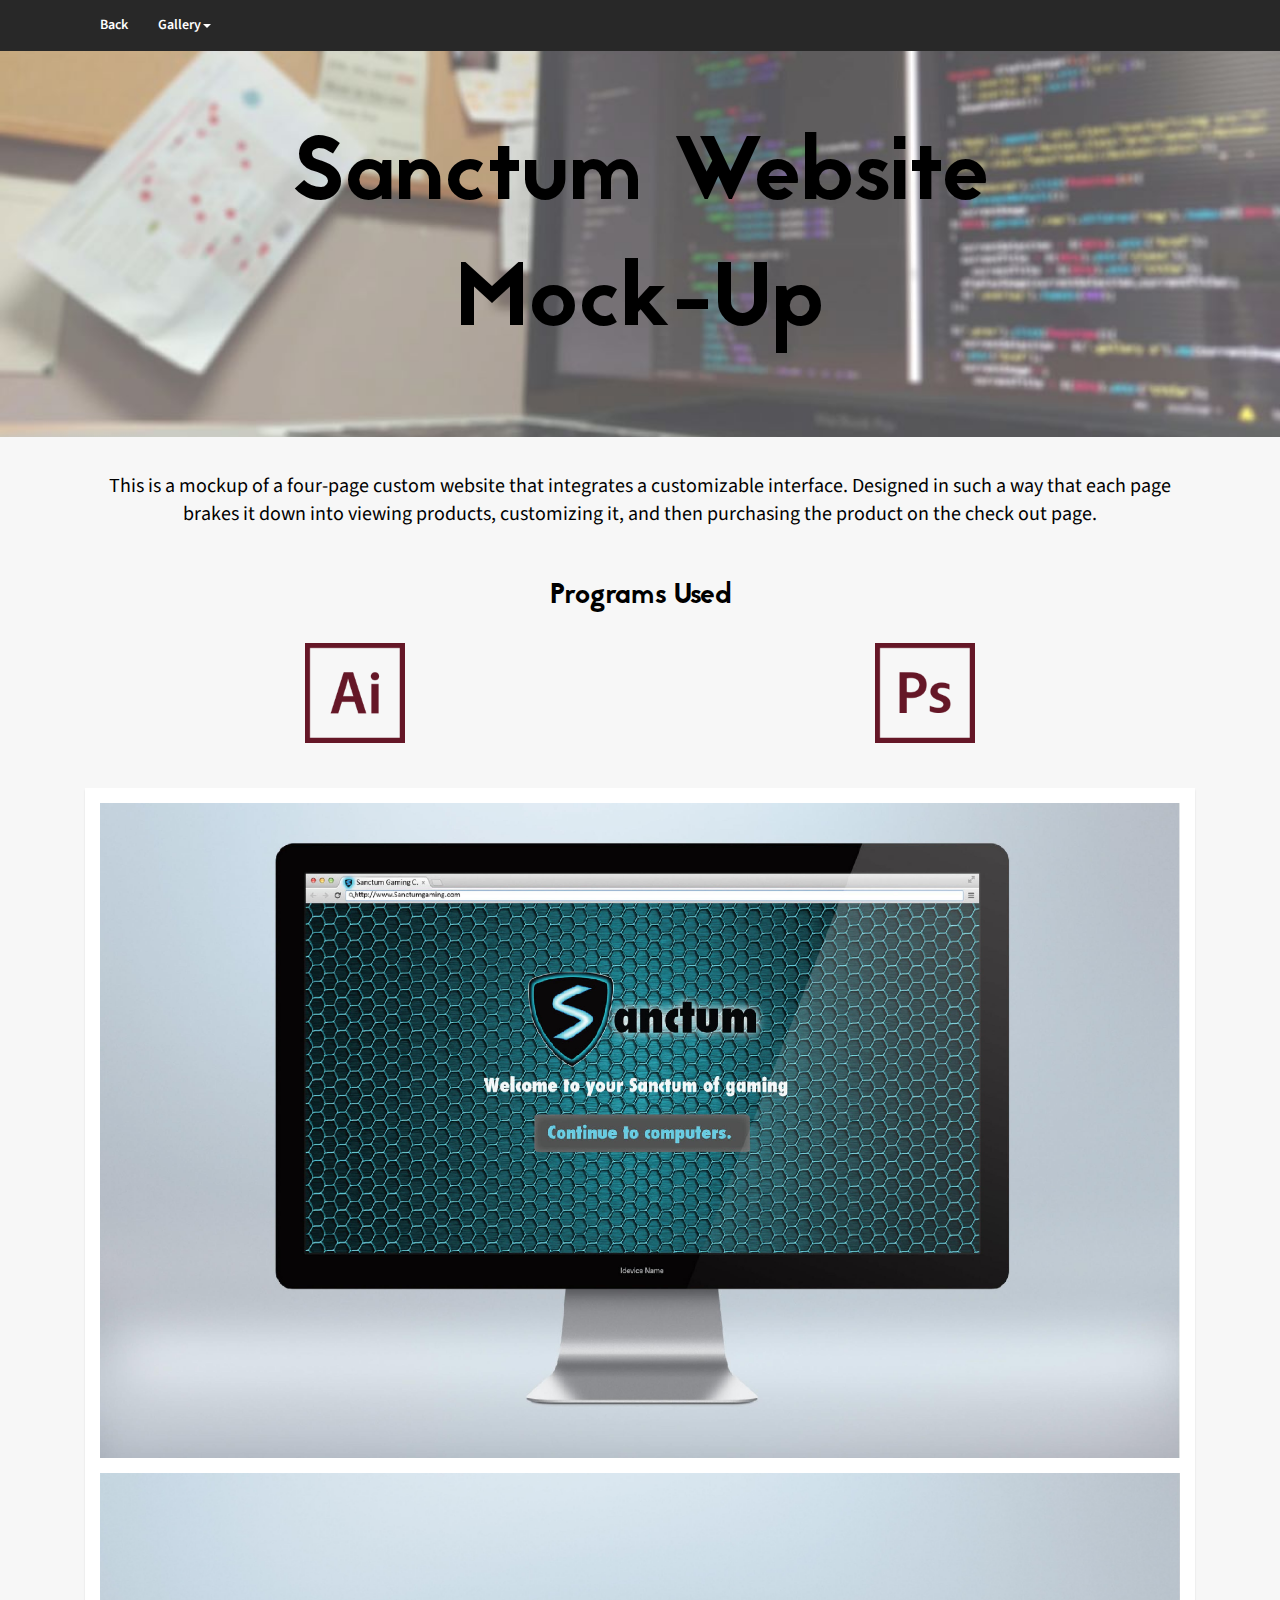
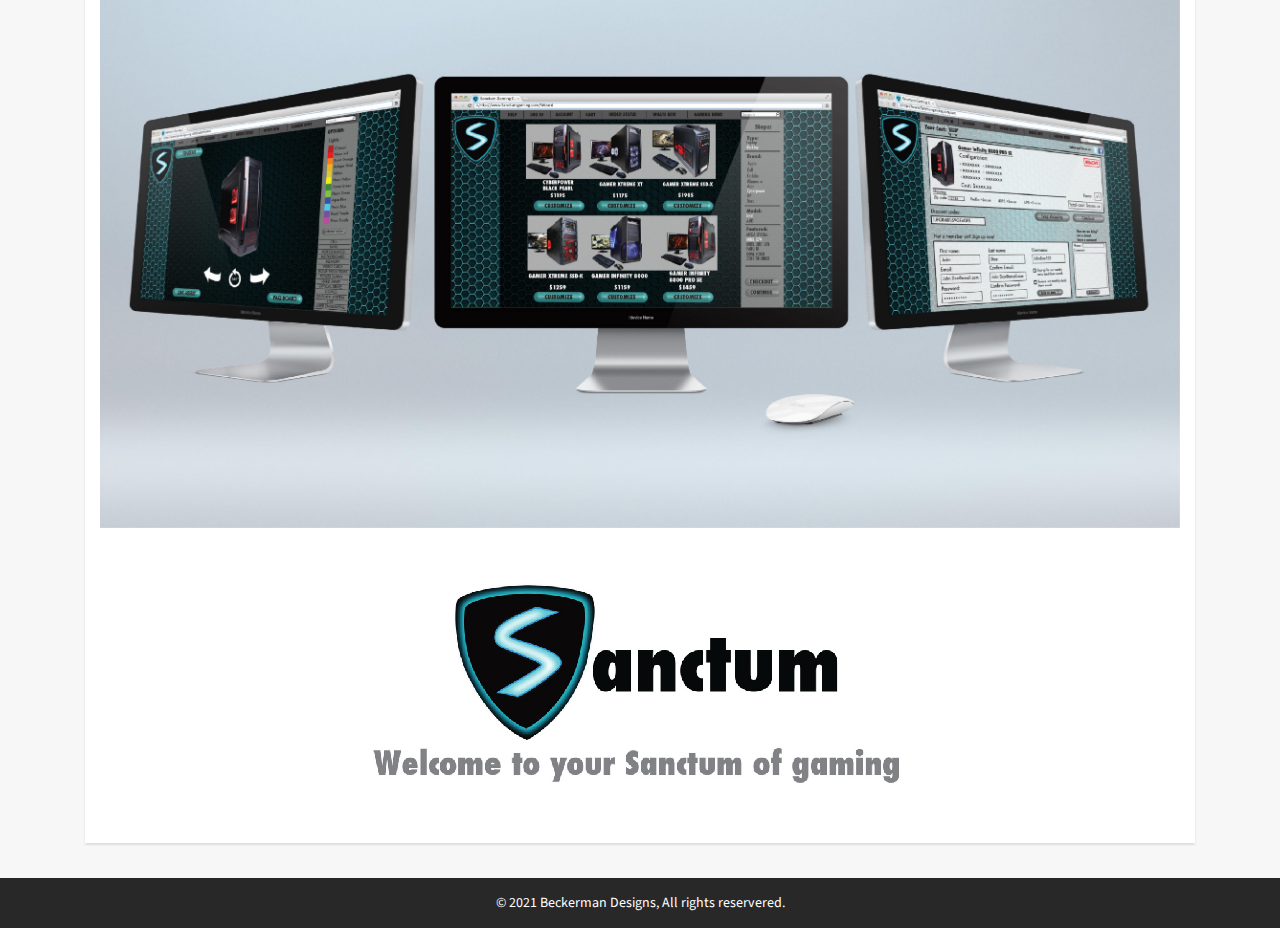
<file: sanctum-website-mock-up.html>
<!DOCTYPE html>
<html lang="en-US">
<!--[if gt IE 8]><!-->
<html class="no-js">
<!--<![endif]-->

<head>
    <title>Beckerman Designs</title>
    <meta charset="UTF-8">
    <meta name="viewport" content="width=device-width, initial-scale=1" />
    <!--<link href="css/loader-style.min.css" rel="stylesheet" media="screen">-->
    <link href="css/theme.min.css" rel="stylesheet" media="screen">
</head>

<body>
    <!---------- Loder ---------->
    <!--<div id="loader-wrapper">
        <div id="loader">
            <div id="box"></div>
            <div id="hill"></div>
        </div>
    </div>-->
    <!---------- Loader end ---------->
    <nav class="navbar navbar-inverse navbar-fixed-top " role="navigation">
        <div class="container">
            <div class="navbar-header">
                <button type="button" class="navbar-toggle" data-toggle="collapse" data-target=".navbar-ex1-collapse"> <span class="sr-only">Toggle navigation</span> <span class="icon-bar"></span> <span class="icon-bar"></span> <span class="icon-bar"></span> </button>
            </div>
            <div class="collapse navbar-collapse navbar-ex1-collapse">
                <ul class="nav navbar-nav">
                    <li><a href="index.html">Back</a></li>
                    <li class="dropdown"><a href="#" class="dropdown-toggle" data-toggle="dropdown">Gallery<span class="caret"></span></a>
                        <ul class="dropdown-menu">
                            <li><a href="mount-pleasant-academy-website.html">Mount Pleasant Academy Website</a></li>
                            <li><a href="superhero-quiz-website.html">Superhero Quiz Website</a></li>
                            <li><a href="waterrower-website-design.html">WaterRower Website Design</a></li>
                            <li><a href="jwu-cardboard-3d-viewers.html">JWU Cardboard 3D Viewers</a></li>
                            <li><a href="nyc-1970-subway-redesign.html">NYC 1970 Subway Redesign</a></li>
                            <li><a href="fallout-4-type-animation.html">Fallout 4 Type Animation</a></li>
                            <li><a href="food-map-website.html">Food Map Website</a></li>
                            <li><a href="oodle-noodle-branding.html">Oodle Noodle Branding</a></li>
                            <li><a href="sanctum-website-mock-up.html">Sanctum Website Mock-Up</a></li>
                            <li><a href="desert-bus-editorial.html">Desert Bus Editorial</a></li>
                            <li><a href="Kraftwerk-concept-design.html">Kraftwerk Concept Design</a></li>
                        </ul>
                    </li>
                </ul>
            </div>
        </div>
    </nav>
    <section>
        <!---------- HERO START ---------->
        <div class="jumbotron" id="home">
            <div class="container">
                <div class="row">
                    <center>
                        <p class="project-title">Sanctum Website
                            <br>Mock-Up</p>
                    </center>
                </div>
            </div>
        </div>
        <!---------- HERO END ---------->
        <div class="panel-body gallery">
            <div class="row">
                <div class="container" id="gallery">
                    <!---------- PROJECT GOES HERE ---------->
                    <div class="col-lg-12">
                        <p class="project-description">This is a mockup of a four-page custom website that integrates a customizable interface. Designed in such a way that each page brakes it down into viewing products, customizing it, and then purchasing the product on the check out page.</p>
                        <div class="row">
                            <h1 class="text-center">Programs Used</h1>
                            <div class="col-lg-6">
                                <div class="thumbnail programs"><img src="images/icons/Illustrator.png" class="img-responsive"/></div>
                            </div>
                            <div class="col-lg-6">
                                <div class="thumbnail programs"><img src="images/icons/Photoshop.png" class="img-responsive"/></div>
                            </div>
                        </div>
                        <br>
                        <div class="panel panel-default">
                            <div class="panel-body"> <img class="img-responsive" src="images/Sanctum-home.jpg" alt="">
                                <br> <img class="img-responsive" src="images/sanctum-3-screens.jpg" alt="">
                                <br>
                                <center><img class="img-responsive" src="images/sanctum-logo.jpg" alt=""></center>
                                <br> </div>
                        </div>
                    </div>
                </div>
            </div>
        </div>
    </section>
<footer>
    <center>
        <p class="footer">&copy; 2021 Beckerman Designs, All rights reservered.</p>
    </center>
</footer>

<script type="text/javascript" src="https://ajax.googleapis.com/ajax/libs/jquery/3.4.1/jquery.min.js"></script>
<script type="text/javascript">
$(document).ready(function(){setTimeout(function(){$("#loader-wrapper").remove()},1E3);$(".scroll-link").on("click",function(a){a.preventDefault();a=$(this).attr("data-id");a=$("#"+a).offset().top-50;var b=$("#main-nav");$("html,body").animate({scrollTop:a},750);b.hasClass("open")&&(b.css("height","1px").removeClass("in").addClass("collapse"),b.removeClass("open"))});$(".scroll-top").on("click",function(a){a.preventDefault();$("html, body").animate({scrollTop:0},"slow")});$("#nav-toggle").on("click",
function(a){a.preventDefault();$("#main-nav").toggleClass("open")});setTimeout(function(){$("body").addClass("loaded")});"undefined"===typeof console&&(console={log:function(){}});$(document).on("click",function(){$(".collapse").collapse("hide")})});
</script>
<script type="text/javascript" src="js/bootstrap.min.js"></script>
</body>

</html>

</html>
</file>
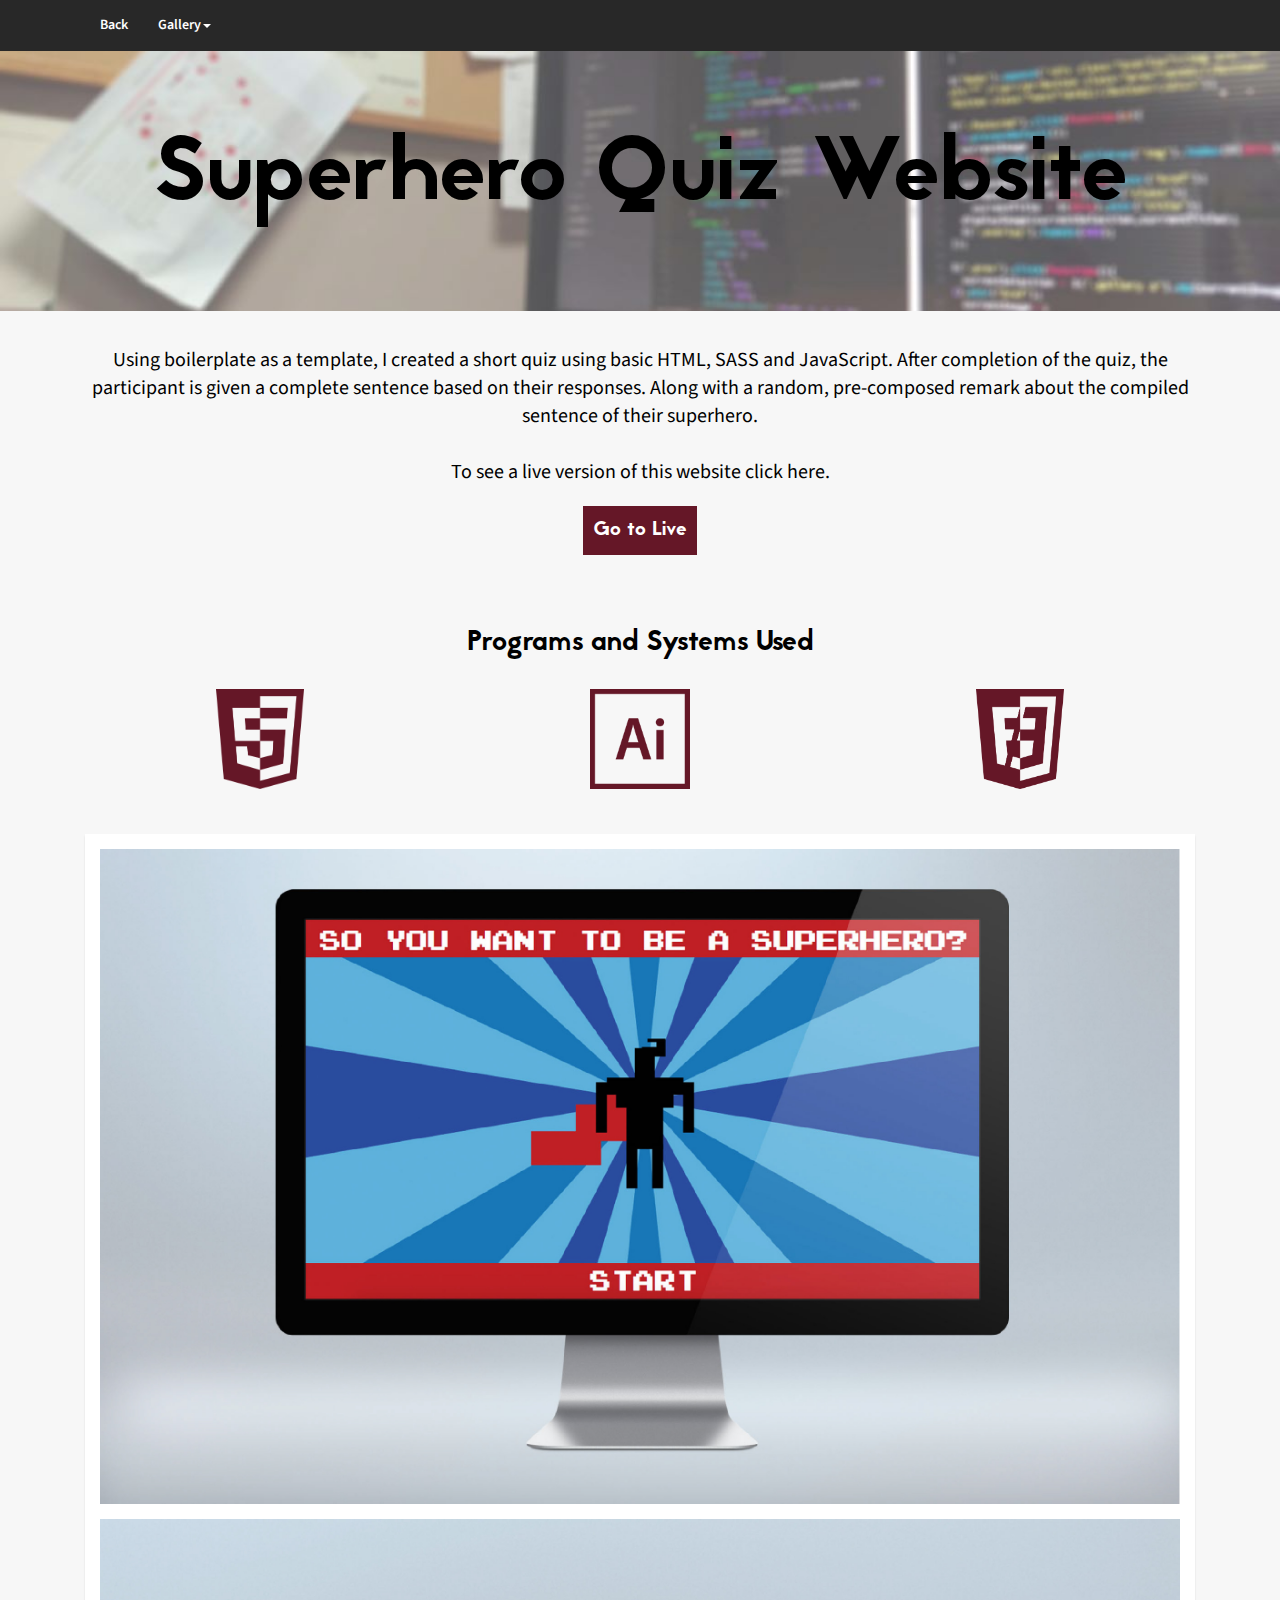
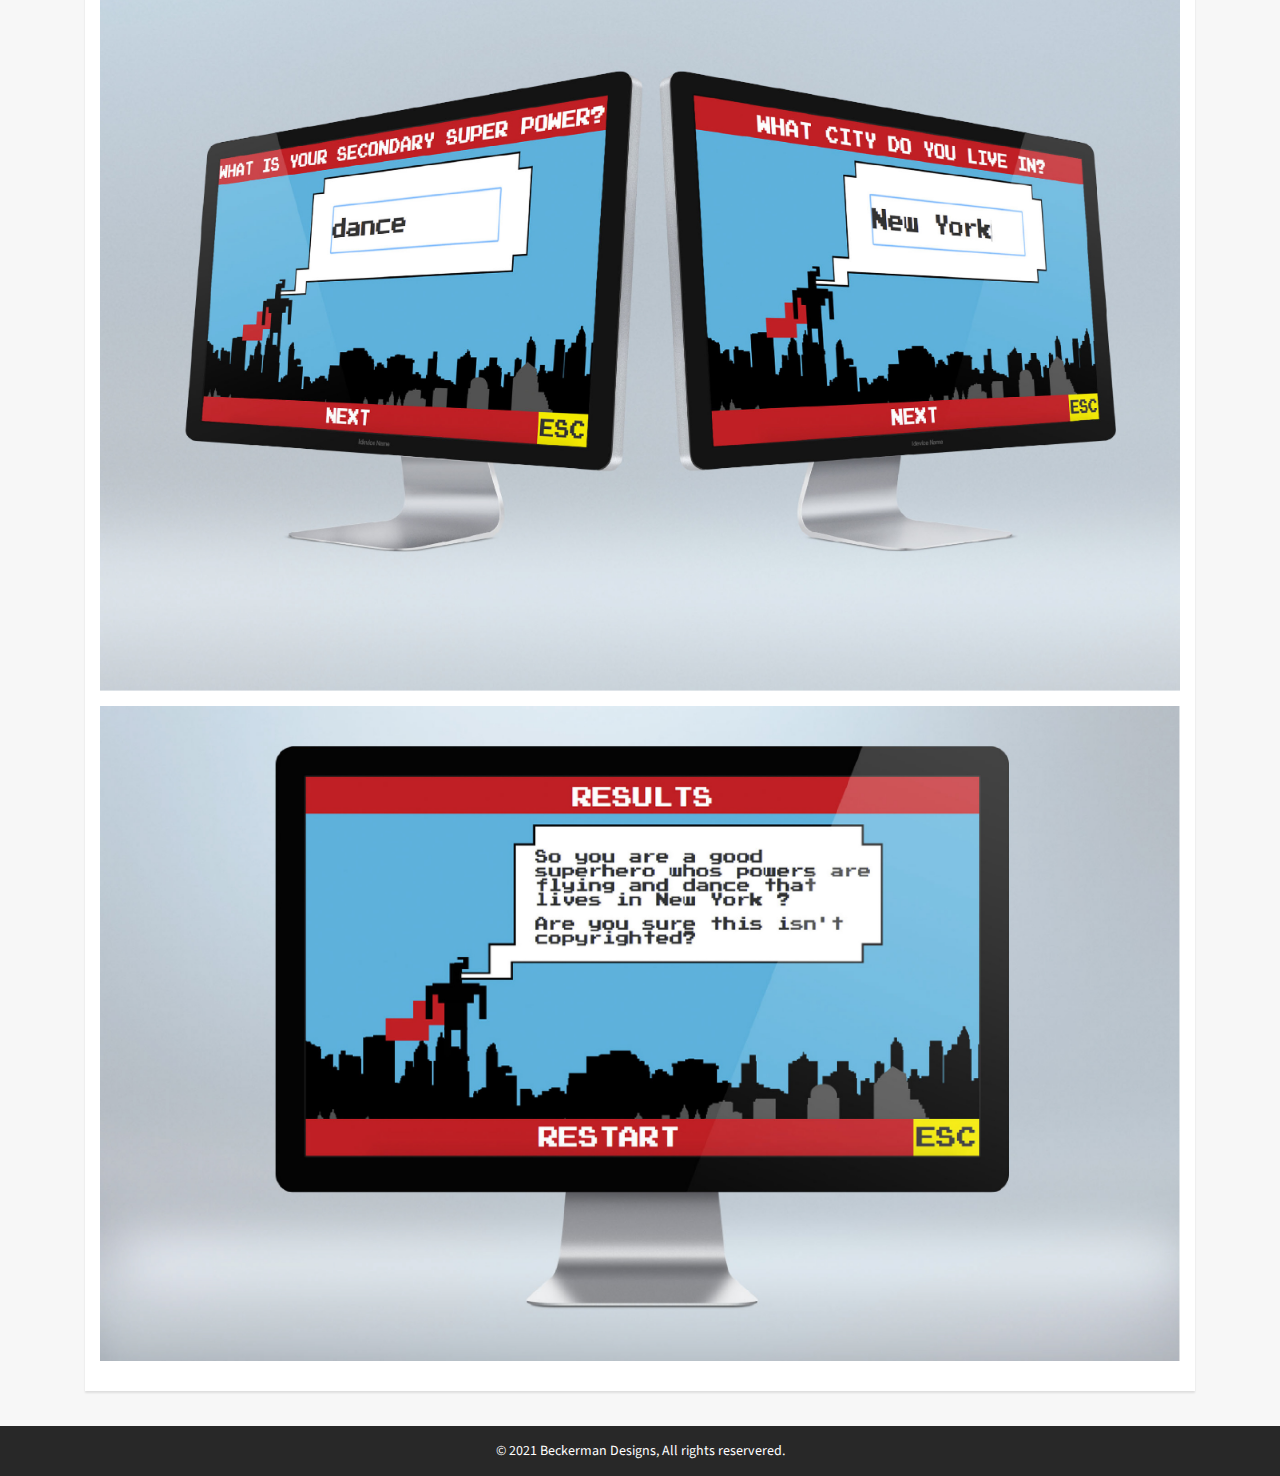
<file: superhero-quiz-website.html>
<!DOCTYPE html>
<html lang="en-US">
<!--[if gt IE 8]><!-->
<html class="no-js">
<!--<![endif]-->

<head>
    <title>Beckerman Designs</title>
    <meta charset="UTF-8">
    <meta name="viewport" content="width=device-width, initial-scale=1" />
    <!--<link href="css/loader-style.min.css" rel="stylesheet" media="screen">-->
    <link href="css/theme.min.css" rel="stylesheet" media="screen">
</head>

<body>
    <!---------- Loder ---------->
    <!--<div id="loader-wrapper">
        <div id="loader">
            <div id="box"></div>
            <div id="hill"></div>
        </div>
    </div>-->
    <!---------- Loader end ---------->
    <nav class="navbar navbar-inverse navbar-fixed-top " role="navigation">
        <div class="container">
            <div class="navbar-header">
                <button type="button" class="navbar-toggle" data-toggle="collapse" data-target=".navbar-ex1-collapse"> <span class="sr-only">Toggle navigation</span> <span class="icon-bar"></span> <span class="icon-bar"></span> <span class="icon-bar"></span> </button>
            </div>
            <div class="collapse navbar-collapse navbar-ex1-collapse">
                <ul class="nav navbar-nav">
                    <li><a href="index.html">Back</a></li>
                    <li class="dropdown"><a href="#" class="dropdown-toggle" data-toggle="dropdown">Gallery<span class="caret"></span></a>
                        <ul class="dropdown-menu">
                            <li><a href="mount-pleasant-academy-website.html">Mount Pleasant Academy Website</a></li>
                            <li><a href="superhero-quiz-website.html">Superhero Quiz Website</a></li>
                            <li><a href="waterrower-website-design.html">WaterRower Website Design</a></li>
                            <li><a href="jwu-cardboard-3d-viewers.html">JWU Cardboard 3D Viewers</a></li>
                            <li><a href="nyc-1970-subway-redesign.html">NYC 1970 Subway Redesign</a></li>
                            <li><a href="fallout-4-type-animation.html">Fallout 4 Type Animation</a></li>
                            <li><a href="food-map-website.html">Food Map Website</a></li>
                            <li><a href="oodle-noodle-branding.html">Oodle Noodle Branding</a></li>
                            <li><a href="sanctum-website-mock-up.html">Sanctum Website Mock-Up</a></li>
                            <li><a href="desert-bus-editorial.html">Desert Bus Editorial</a></li>
                            <li><a href="Kraftwerk-concept-design.html">Kraftwerk Concept Design</a></li>
                        </ul>
                    </li>
                </ul>
            </div>
        </div>
    </nav>
    <section>
        <!---------- HERO START ---------->
        <div class="jumbotron" id="home">
            <div class="container">
                <div class="row">
                    <center>
                        <p class="project-title">Superhero Quiz Website</p>
                    </center>
                </div>
            </div>
        </div>
        <!---------- HERO END ---------->
        <div class="panel-body gallery">
            <div class="row">
                <div class="container" id="gallery">
                    <!---------- PROJECT GOES HERE ---------->
                    <div class="col-lg-12">
                        <p class="project-description">Using boilerplate as a template, I created a short quiz using basic HTML, SASS and JavaScript. After completion of the quiz, the participant is given a complete sentence based on their responses. Along with a random, pre-composed remark about the compiled sentence of their superhero.<br>
                            <br> To see a live version of this website click here. <br><a href="http://livesample.beckermandesigns.com/hero-quiz/" class=" btn btn-primary" target="_blank">Go to Live</a></p>
                        <div class="row">
                            <h1 class="text-center">Programs and Systems Used</h1>
                            <div class="col-sm-4 col-lg-4">
                                <div class="thumbnail programs"><img src="images/icons/html5-boilerplate.png" class="img-responsive"/></div>
                            </div>
                            <div class="col-sm-4 col-lg-4">
                                <div class="thumbnail programs"><img src="images/icons/Illustrator.png" class="img-responsive"/></div>
                            </div>
                            <div class="col-sm-4 col-lg-4">
                                <div class="thumbnail programs"><img src="images/icons/Front-end-development.png" class="img-responsive"/></div>
                            </div>
                        </div>
                        <br>
                        <div class="panel panel-default">
                            <div class="panel-body"> <img class="img-responsive" src="images/hero-home.jpg" alt="">
                                <br> <img class="img-responsive" src="images/hero-3-4-screens.jpg" alt="">
                                <br> <img class="img-responsive" src="images/hero-last.jpg" alt="">
                                <br> </div>
                        </div>
                    </div>
                </div>
            </div>
        </div>
    </section>
<footer>
    <center>
        <p class="footer">&copy; 2021 Beckerman Designs, All rights reservered.</p>
    </center>
</footer>

<script type="text/javascript" src="https://ajax.googleapis.com/ajax/libs/jquery/3.4.1/jquery.min.js"></script>
<script type="text/javascript">
$(document).ready(function(){setTimeout(function(){$("#loader-wrapper").remove()},1E3);$(".scroll-link").on("click",function(a){a.preventDefault();a=$(this).attr("data-id");a=$("#"+a).offset().top-50;var b=$("#main-nav");$("html,body").animate({scrollTop:a},750);b.hasClass("open")&&(b.css("height","1px").removeClass("in").addClass("collapse"),b.removeClass("open"))});$(".scroll-top").on("click",function(a){a.preventDefault();$("html, body").animate({scrollTop:0},"slow")});$("#nav-toggle").on("click",
function(a){a.preventDefault();$("#main-nav").toggleClass("open")});setTimeout(function(){$("body").addClass("loaded")});"undefined"===typeof console&&(console={log:function(){}});$(document).on("click",function(){$(".collapse").collapse("hide")})});
</script>
<script type="text/javascript" src="js/bootstrap.min.js"></script>
</body>

</html>

</html>
</file>
<file: css/loader-style.min.css>
#loader-wrapper{position:fixed;top:0;left:0;width:100%;height:100%;background-color:#651727;z-index:1500}#loader-wrapper .loader-section{position:fixed;top:0;width:100%;height:100%;background-color:#651727;z-index:1100}.loaded #loader{opacity:0;-webkit-transition:all 5s ease-out;-o-transition:all 5s ease-out;transition:all 5s ease-out}.loaded #loader-wrapper{visibility:hidden;opacity:0;-webkit-transition:visibility 0 20s,opacity 2s linear;-o-transition:visibility 0 20s,opacity 2s linear;transition:visibility 0 20s,opacity 2s linear;-webkit-transition:all .3s .6s ease-out;-o-transition:all .3s .6s ease-out;transition:all .3s .6s ease-out}#loader{display:block;position:fixed;top:50%;left:50%;margin-top:-2.7em;margin-left:-2.7em;width:5.4em;height:5.4em;z-index:1500}#hill{position:absolute;width:7.1em;height:7.1em;top:1.7em;left:1.7em;background-color:transparent;border-left:.25em solid whitesmoke;-webkit-transform:rotate(45deg);-ms-transform:rotate(45deg);transform:rotate(45deg)}#hill:after{content:'';position:absolute;width:7.1em;height:7.1em;left:0;background-color:transparent}#box{position:absolute;left:0;bottom:-.1em;width:1em;height:1em;background-color:transparent;border:.25em solid whitesmoke;border-radius:15%;-webkit-transform:translate(0,-1em) rotate(-45deg);-ms-transform:translate(0,-1em) rotate(-45deg);transform:translate(0,-1em) rotate(-45deg);-webkit-animation:push 2.5s cubic-bezier(.79,0,.47,.97) infinite;animation:push 2.5s cubic-bezier(.79,0,.47,.97) infinite}@-webkit-keyframes push{0{-webkit-transform:translate(0,-1em) rotate(-45deg)}5%{-webkit-transform:translate(0,-1em) rotate(-50deg)}20%{-webkit-transform:translate(1em,-2em) rotate(47deg)}25%{-webkit-transform:translate(1em,-2em) rotate(45deg)}30%{-webkit-transform:translate(1em,-2em) rotate(40deg)}45%{-webkit-transform:translate(2em,-3em) rotate(137deg)}50%{-webkit-transform:translate(2em,-3em) rotate(135deg)}55%{-webkit-transform:translate(2em,-3em) rotate(130deg)}70%{-webkit-transform:translate(3em,-4em) rotate(217deg)}75%{-webkit-transform:translate(3em,-4em) rotate(220deg)}100%{-webkit-transform:translate(0,-1em) rotate(-225deg)}}@keyframes push{0{-webkit-transform:translate(0,-1em) rotate(-45deg);transform:translate(0,-1em) rotate(-45deg)}5%{-webkit-transform:translate(0,-1em) rotate(-50deg);transform:translate(0,-1em) rotate(-50deg)}20%{-webkit-transform:translate(1em,-2em) rotate(47deg);transform:translate(1em,-2em) rotate(47deg)}25%{-webkit-transform:translate(1em,-2em) rotate(45deg);transform:translate(1em,-2em) rotate(45deg)}30%{-webkit-transform:translate(1em,-2em) rotate(40deg);transform:translate(1em,-2em) rotate(40deg)}45%{-webkit-transform:translate(2em,-3em) rotate(137deg);transform:translate(2em,-3em) rotate(137deg)}50%{-webkit-transform:translate(2em,-3em) rotate(135deg);transform:translate(2em,-3em) rotate(135deg)}55%{-webkit-transform:translate(2em,-3em) rotate(130deg);transform:translate(2em,-3em) rotate(130deg)}70%{-webkit-transform:translate(3em,-4em) rotate(217deg);transform:translate(3em,-4em) rotate(217deg)}75%{-webkit-transform:translate(3em,-4em) rotate(220deg);transform:translate(3em,-4em) rotate(220deg)}100%{-webkit-transform:translate(0,-1em) rotate(-225deg);transform:translate(0,-1em) rotate(-225deg)}}
</file>
<file: css/theme.min.css>
@import url("http://fonts.googleapis.com/css?family=Source+Sans+Pro:300,400,700,900,300italic");
@font-face {
    font-family: 'Jaapokki';
    src: url('jaapokki-regular.eot');
    /* IE9 Compat Modes */
    src: url('jaapokki-regular.eot?#iefix') format('embedded-opentype'), url('../fonts/jaapokki-regular.woff') format('woff'), url('../fonts/jaapokki-regular.ttf') format('truetype')
}

/*!
 * Bootstrap v3.0.0
 *
 * Copyright 2013 Twitter, Inc
 * Licensed under the Apache License v2.0
 * http://www.apache.org/licenses/LICENSE-2.0
 *
 * Designed and built with all the love in the world by @mdo and @fat.
 *//*! normalize.css v2.1.0 | MIT License | git.io/normalize */article,aside,details,figcaption,figure,footer,header,hgroup,main,nav,section,summary{display:block}html{-webkit-text-size-adjust:100%;-webkit-text-size-adjust:100%;-ms-text-size-adjust:100%;overflow-x:hidden}::-webkit-scrollbar{width:0;background:0 0}body{font-family:'Source Sans Pro';margin:0}a:focus{outline:thin dotted}a:active,a:hover{outline:0}img{border:0}button,input,select,textarea{font-size:100%;margin:0}button,input{line-height:normal}button,select{text-transform:none}button,html input[type=button],input[type=reset],input[type=submit]{-webkit-appearance:button;cursor:pointer}button,input,keygen,meter,progress,select,textarea{-webkit-writing-mode:horizontal-tb}button,input,keygen,select,textarea{text-rendering:auto;color:initial;letter-spacing:normal;word-spacing:normal;text-transform:none;text-indent:0;text-shadow:none;display:inline-block;text-align:start;margin:0;font:13.3333px}button::-moz-focus-inner,input::-moz-focus-inner{border:0;padding:0}textarea{overflow:auto;vertical-align:top}@media print{*{text-shadow:none!important;color:#000!important;background:0 0!important;box-shadow:none!important}a,a:visited{text-decoration:underline}a[href]:after{content:" (" attr(href) ")"}.ir a:after,a[href^="#"]:after,a[href^="javascript:"]:after{content:""}img,tr{page-break-inside:avoid}img{max-width:100%!important}@page{margin:2cm .5cm}h2,h3,p{orphans:3;widows:3}h2,h3{page-break-after:avoid}.navbar{display:none}}*,:after,:before{-webkit-box-sizing:border-box;-moz-box-sizing:border-box;box-sizing:border-box}html{font-size:62.5%;-webkit-tap-highlight-color:transparent}body{font-size:14px;line-height:1.428571429;color:#000;background-color:#f7f7f7}button,input,select,textarea{font-family:inherit;font-size:inherit;line-height:inherit}button,input,select[multiple],textarea{background-image:none}a{text-decoration:none}a:focus,a:hover{text-decoration:underline}a:focus{outline:thin dotted #333;outline:5px auto -webkit-focus-ring-color;outline-offset:-2px}img{vertical-align:middle}.img-responsive{display:inline-block;max-width:100%;margin-bottom:15px;height:auto}.sr-only{position:absolute;width:1px;height:1px;margin:-1px;padding:0;overflow:hidden;clip:rect(0 0 0 0);border:0}p{margin:0 0 10px;padding-bottom:10px}.lead{font-family:Jaapokki;text-align:center;margin-bottom:30px;font-size:35px;line-height:1.4;font-weight:600;padding-top:40px}.text-center{text-align:center;padding-bottom:10px}.h1,.h2,.h3,.h4,.h5,.h6,h1,h2,h3,h4,h5,h6{font-family:Jaapokki;font-weight:500;line-height:1.1}h1,h2,h3,h4{margin-top:20px;margin-bottom:10px}.h3,h3{font-size:25px}.h4,h4{font-size:20px}ol,ul{margin-top:0;margin-bottom:10px}.container{margin-right:auto;margin-left:auto;padding-left:15px;padding-right:15px}.container:after,.container:before{content:" ";display:table}.container:after{clear:both}.container:after,.container:before{content:" ";display:table}.container:after{clear:both}.row{margin-left:-15px;margin-right:-15px}.row-centered{text-align:center}.row:after,.row:before{content:" ";display:table}.row:after{clear:both}.row:after,.row:before{content:" ";display:table}.row:after{clear:both}.col-lg-1,.col-lg-10,.col-lg-11,.col-lg-12,.col-lg-2,.col-lg-3,.col-lg-4,.col-lg-5,.col-lg-6,.col-lg-7,.col-lg-8,.col-lg-9,.col-md-1,.col-md-10,.col-md-11,.col-md-12,.col-md-2,.col-md-3,.col-md-4,.col-md-5,.col-md-6,.col-md-7,.col-md-8,.col-md-9,.col-sm-1,.col-sm-10,.col-sm-11,.col-sm-12,.col-sm-2,.col-sm-3,.col-sm-4,.col-sm-5,.col-sm-6,.col-sm-7,.col-sm-8,.col-sm-9,.col-xs-1,.col-xs-10,.col-xs-11,.col-xs-12,.col-xs-2,.col-xs-3,.col-xs-4,.col-xs-5,.col-xs-6,.col-xs-7,.col-xs-8,.col-xs-9{position:relative;min-height:1px;padding-left:15px;padding-right:15px}.col-centered{display:inline-block;float:none;text-align:left;margin-right:-4px}@media(min-width:768px){.container{max-width:720px}.col-sm-1,.col-sm-10,.col-sm-11,.col-sm-2,.col-sm-3,.col-sm-4,.col-sm-5,.col-sm-6,.col-sm-7,.col-sm-8,.col-sm-9{float:left}.col-sm-2{width:16.666666666666664%}.col-sm-4{width:33.33333333333333%}.col-sm-10{width:83.33333333333334%}}@media(min-width:992px){.container{max-width:940px}}@media(min-width:1200px){.container{max-width:1170px}.col-lg-1,.col-lg-10,.col-lg-11,.col-lg-2,.col-lg-3,.col-lg-4,.col-lg-5,.col-lg-6,.col-lg-7,.col-lg-8,.col-lg-9{float:left}.col-lg-4{width:33.33333333333333%}.col-lg-10{width:83.33333333333334%}.col-lg-12{width:100%}.col-lg-6{width:50%}}label{display:inline-block;margin-bottom:5px;font-weight:700}.form-control:-moz-placeholder{color:gray}.form-control::-moz-placeholder{color:gray}.form-control:-ms-input-placeholder{color:gray}.form-control::-webkit-input-placeholder{color:gray}.form-control{display:block;width:100%;height:34px;padding:6px 12px;font-size:14px;line-height:1.428571429;color:#000;vertical-align:middle;background-color:#f7f7f7;border:1px solid rgba(0,0,0,.1);border-radius:0;-webkit-transition:border-color ease-in-out .15s,box-shadow ease-in-out .15s;transition:border-color ease-in-out .15s,box-shadow ease-in-out .15s}.form-control:focus{border-color:#fff;outline:0;-webkit-box-shadow:inset 0 1px 1px rgba(0,0,0,.1);box-shadow:inset 0 1px 1px rgba(0,0,0,.1)}textarea.form-control{height:auto}.form-group{margin-bottom:15px}.form-horizontal .form-group{margin-left:-15px;margin-right:-15px}.form-horizontal .form-group:after,.form-horizontal .form-group:before{content:" ";display:table}.form-horizontal .form-group:after{clear:both}.form-horizontal .form-group:after,.form-horizontal .form-group:before{content:" ";display:table}.form-horizontal .form-group:after{clear:both}.btn{font-family:jaapokki;display:inline-block;padding:8px 24px;margin-bottom:0;font-size:21px;font-weight:100;line-height:1.428571429;text-align:center;vertical-align:middle;cursor:pointer;border:1px solid transparent;border-radius:0;white-space:nowrap;-webkit-user-select:none;-moz-user-select:none;-ms-user-select:none;-o-user-select:none;user-select:none}.btn:focus{outline:thin dotted #333;outline:5px auto -webkit-focus-ring-color;outline-offset:-2px}.btn:focus,.btn:hover{color:#fff;text-decoration:none;background-color:#b71c48}.btn.active,.btn:active{outline:0;background-image:none;-webkit-box-shadow:inset 0 3px 5px rgba(0,0,0,.125);box-shadow:inset 0 3px 5px rgba(0,0,0,.125)}.btn-primary{color:#fff;background-color:#651727}.btn-primary.active,.btn-primary:active,.btn-primary:focus,.btn-primary:hover,.open .dropdown-toggle.btn-primary{color:#fff;background-color:#834552}.btn-primary.active,.btn-primary:active,.open .dropdown-toggle.btn-primary{background-image:none}.collapse{display:none}.nav{margin-bottom:0;padding-left:0;list-style:none}.nav:after,.nav:before{content:" ";display:table}.nav:after{clear:both}.nav:after,.nav:before{content:" ";display:table}.nav:after{clear:both}.nav>li{position:relative;display:block}.nav>li>a{position:relative;display:block;padding:10px 15px}.navbar{position:relative;z-index:1000;min-height:50px;margin-bottom:20px;border:1px solid transparent}.navbar:after,.navbar:before{content:" ";display:table}.navbar:after{clear:both}.navbar:after,.navbar:before{content:" ";display:table}.navbar:after{clear:both}@media(min-width:768px){.navbar{border-radius:0}}.navbar-header:after,.navbar-header:before{content:" ";display:table}.navbar-header:after{clear:both}.navbar-header:after,.navbar-header:before{content:" ";display:table}.navbar-header:after{clear:both}.btn-default.active,.btn-default:active,.open .dropdown-toggle.btn-default{background-image:none}.btn-default.disabled,.btn-default.disabled.active,.btn-default.disabled:active,.btn-default.disabled:focus,.btn-default.disabled:hover,.btn-default[disabled],.btn-default[disabled].active,.btn-default[disabled]:active,.btn-default[disabled]:focus,.btn-default[disabled]:hover,fieldset[disabled] .btn-default,fieldset[disabled] .btn-default.active,fieldset[disabled] .btn-default:active,fieldset[disabled] .btn-default:focus,fieldset[disabled] .btn-default:hover{background-color:#fff;border-color:#ccc}.btn-warning.disabled,.btn-warning.disabled.active,.btn-warning.disabled:active,.btn-warning.disabled:focus,.btn-warning.disabled:hover,.btn-warning[disabled],.btn-warning[disabled].active,.btn-warning[disabled]:active,.btn-warning[disabled]:focus,.btn-warning[disabled]:hover,fieldset[disabled] .btn-warning,fieldset[disabled] .btn-warning.active,fieldset[disabled] .btn-warning:active,fieldset[disabled] .btn-warning:focus,fieldset[disabled] .btn-warning:hover{background-color:#f46330;border-color:#f35118}.btn-danger.disabled,.btn-danger.disabled.active,.btn-danger.disabled:active,.btn-danger.disabled:focus,.btn-danger.disabled:hover,.btn-danger[disabled],.btn-danger[disabled].active,.btn-danger[disabled]:active,.btn-danger[disabled]:focus,.btn-danger[disabled]:hover,fieldset[disabled] .btn-danger,fieldset[disabled] .btn-danger.active,fieldset[disabled] .btn-danger:active,fieldset[disabled] .btn-danger:focus,fieldset[disabled] .btn-danger:hover{background-color:#ff3131;border-color:#ff1818}.btn-success.disabled,.btn-success.disabled.active,.btn-success.disabled:active,.btn-success.disabled:focus,.btn-success.disabled:hover,.btn-success[disabled],.btn-success[disabled].active,.btn-success[disabled]:active,.btn-success[disabled]:focus,.btn-success[disabled]:hover,fieldset[disabled] .btn-success,fieldset[disabled] .btn-success.active,fieldset[disabled] .btn-success:active,fieldset[disabled] .btn-success:focus,fieldset[disabled] .btn-success:hover{background-color:#0cc092;border-color:#0aa880}.btn-info.disabled,.btn-info.disabled.active,.btn-info.disabled:active,.btn-info.disabled:focus,.btn-info.disabled:hover,.btn-info[disabled],.btn-info[disabled].active,.btn-info[disabled]:active,.btn-info[disabled]:focus,.btn-info[disabled]:hover,fieldset[disabled] .btn-info,fieldset[disabled] .btn-info.active,fieldset[disabled] .btn-info:active,fieldset[disabled] .btn-info:focus,fieldset[disabled] .btn-info:hover{background-color:#0cbec0;border-color:#0aa6a8}.btn-primary.active,.btn-primary:active,.btn-primary:focus,.btn-primary:hover,.open .dropdown-toggle.btn-primary{color:#fff;background-color:#b71c48}.btn-warning.active,.btn-warning:active,.btn-warning:focus,.btn-warning:hover,.open .dropdown-toggle.btn-warning{color:#fff;background-color:#ef470d;border-color:#c33a0a}.btn-danger.active,.btn-danger:active,.btn-danger:focus,.btn-danger:hover,.open .dropdown-toggle.btn-danger{color:#fff;background-color:#ff0808;border-color:#d90000}.btn-primary.active,.btn-primary:active,.open .dropdown-toggle.btn-primary{background-image:none}.btn-success.active,.btn-success:active,.btn-success:focus,.btn-success:hover,.open .dropdown-toggle.btn-success{color:#fff;background-color:#0a9a75;border-color:#076e54}.btn-success.active,.btn-success:active,.open .dropdown-toggle.btn-success{background-image:none}.btn-info.active,.btn-info:active,.btn-info:focus,.btn-info:hover,.open .dropdown-toggle.btn-info{color:#fff;background-color:#0a989a;border-color:#076d6e}.btn-info.active,.btn-info:active,.open .dropdown-toggle.btn-info{background-image:none}.btn-warning{color:#fff;background-color:#f46330;border-color:#f35118}.btn-danger{color:#fff;background-color:#ff3131;border-color:#ff1818}.btn-danger.active,.btn-danger:active,.open .dropdown-toggle.btn-danger{background-image:none}.btn-success{color:#fff;background-color:#0cc092;border-color:#0aa880}.btn-info{color:#fff;background-color:#0cbec0;border-color:#0aa6a8}.btn-link{color:#030102;font-weight:400;cursor:pointer;border-radius:0}.btn-link,.btn-link:active,.btn-link[disabled],fieldset[disabled] .btn-link{background-color:transparent;-webkit-box-shadow:none;box-shadow:none}.btn-link,.btn-link:active,.btn-link:focus,.btn-link:hover{border-color:transparent}.btn-link:focus,.btn-link:hover{color:#000;text-decoration:underline;background-color:transparent}.btn-link[disabled]:focus,.btn-link[disabled]:hover,fieldset[disabled] .btn-link:focus,fieldset[disabled] .btn-link:hover{color:#999;text-decoration:none}.btn-lg{padding:10px 16px;font-size:18px;line-height:1.33;border-radius:6px}.btn-sm,.btn-xs{padding:5px 10px;font-size:12px;line-height:1.5;border-radius:3px}.btn-xs{padding:1px 5px}.btn-block{display:block;width:100%;padding-left:0;padding-right:0}.btn-block+.btn-block{margin-top:5px}input[type=button].btn-block,input[type=reset].btn-block,input[type=submit].btn-block{width:100%}.fade{opacity:0;-webkit-transition:opacity .15s linear;transition:opacity .15s linear}.fade.in{opacity:1}.collapse{display:none}.collapse.in{display:block}.collapsing{position:relative;height:0;overflow:hidden;-webkit-transition:height .35s ease;transition:height .35s ease}@font-face{font-family:'Glyphicons Halflings';src:url(../fonts/glyphicons-halflings-regular.eot);src:url(../fonts/glyphicons-halflings-regular.eot?#iefix) format('embedded-opentype'),url(../fonts/glyphicons-halflings-regular.woff) format('woff'),url(../fonts/glyphicons-halflings-regular.ttf) format('truetype'),url(../fonts/glyphicons-halflings-regular.svg#glyphicons-halflingsregular) format('svg')}.glyphicon{position:relative;top:1px;display:inline-block;font-family:'Glyphicons Halflings';font-style:normal;font-weight:400;line-height:1;-webkit-font-smoothing:antialiased}.glyphicon-asterisk:before{content:"\2a"}.glyphicon-plus:before{content:"\2b"}.glyphicon-euro:before{content:"\20ac"}.glyphicon-minus:before{content:"\2212"}.glyphicon-cloud:before{content:"\2601"}.glyphicon-envelope:before{content:"\2709"}.glyphicon-pencil:before{content:"\270f"}.glyphicon-glass:before{content:"\e001"}.glyphicon-music:before{content:"\e002"}.glyphicon-search:before{content:"\e003"}.glyphicon-heart:before{content:"\e005"}.glyphicon-star:before{content:"\e006"}.glyphicon-star-empty:before{content:"\e007"}.glyphicon-user:before{content:"\e008"}.glyphicon-film:before{content:"\e009"}.glyphicon-th-large:before{content:"\e010"}.glyphicon-th:before{content:"\e011"}.glyphicon-th-list:before{content:"\e012"}.glyphicon-ok:before{content:"\e013"}.glyphicon-remove:before{content:"\e014"}.glyphicon-zoom-in:before{content:"\e015"}.glyphicon-zoom-out:before{content:"\e016"}.glyphicon-off:before{content:"\e017"}.glyphicon-signal:before{content:"\e018"}.glyphicon-cog:before{content:"\e019"}.glyphicon-trash:before{content:"\e020"}.glyphicon-home:before{content:"\e021"}.glyphicon-file:before{content:"\e022"}.glyphicon-time:before{content:"\e023"}.glyphicon-road:before{content:"\e024"}.glyphicon-download-alt:before{content:"\e025"}.glyphicon-download:before{content:"\e026"}.glyphicon-upload:before{content:"\e027"}.glyphicon-inbox:before{content:"\e028"}.glyphicon-play-circle:before{content:"\e029"}.glyphicon-repeat:before{content:"\e030"}.glyphicon-refresh:before{content:"\e031"}.glyphicon-list-alt:before{content:"\e032"}.glyphicon-flag:before{content:"\e034"}.glyphicon-headphones:before{content:"\e035"}.glyphicon-volume-off:before{content:"\e036"}.glyphicon-volume-down:before{content:"\e037"}.glyphicon-volume-up:before{content:"\e038"}.glyphicon-qrcode:before{content:"\e039"}.glyphicon-barcode:before{content:"\e040"}.glyphicon-tag:before{content:"\e041"}.glyphicon-tags:before{content:"\e042"}.glyphicon-book:before{content:"\e043"}.glyphicon-print:before{content:"\e045"}.glyphicon-font:before{content:"\e047"}.glyphicon-bold:before{content:"\e048"}.glyphicon-italic:before{content:"\e049"}.glyphicon-text-height:before{content:"\e050"}.glyphicon-text-width:before{content:"\e051"}.glyphicon-align-left:before{content:"\e052"}.glyphicon-align-center:before{content:"\e053"}.glyphicon-align-right:before{content:"\e054"}.glyphicon-align-justify:before{content:"\e055"}.glyphicon-list:before{content:"\e056"}.glyphicon-indent-left:before{content:"\e057"}.glyphicon-indent-right:before{content:"\e058"}.glyphicon-facetime-video:before{content:"\e059"}.glyphicon-picture:before{content:"\e060"}.glyphicon-map-marker:before{content:"\e062"}.glyphicon-adjust:before{content:"\e063"}.glyphicon-tint:before{content:"\e064"}.glyphicon-edit:before{content:"\e065"}.glyphicon-share:before{content:"\e066"}.glyphicon-check:before{content:"\e067"}.glyphicon-move:before{content:"\e068"}.glyphicon-step-backward:before{content:"\e069"}.glyphicon-fast-backward:before{content:"\e070"}.glyphicon-backward:before{content:"\e071"}.glyphicon-play:before{content:"\e072"}.glyphicon-pause:before{content:"\e073"}.glyphicon-stop:before{content:"\e074"}.glyphicon-forward:before{content:"\e075"}.glyphicon-fast-forward:before{content:"\e076"}.glyphicon-step-forward:before{content:"\e077"}.glyphicon-eject:before{content:"\e078"}.glyphicon-chevron-left:before{content:"\e079"}.glyphicon-chevron-right:before{content:"\e080"}.glyphicon-plus-sign:before{content:"\e081"}.glyphicon-minus-sign:before{content:"\e082"}.glyphicon-remove-sign:before{content:"\e083"}.glyphicon-ok-sign:before{content:"\e084"}.glyphicon-question-sign:before{content:"\e085"}.glyphicon-info-sign:before{content:"\e086"}.glyphicon-screenshot:before{content:"\e087"}.glyphicon-remove-circle:before{content:"\e088"}.glyphicon-ok-circle:before{content:"\e089"}.glyphicon-ban-circle:before{content:"\e090"}.glyphicon-arrow-left:before{content:"\e091"}.glyphicon-arrow-right:before{content:"\e092"}.glyphicon-arrow-up:before{content:"\e093"}.glyphicon-arrow-down:before{content:"\e094"}.glyphicon-share-alt:before{content:"\e095"}.glyphicon-resize-full:before{content:"\e096"}.glyphicon-resize-small:before{content:"\e097"}.glyphicon-exclamation-sign:before{content:"\e101"}.glyphicon-gift:before{content:"\e102"}.glyphicon-leaf:before{content:"\e103"}.glyphicon-eye-open:before{content:"\e105"}.glyphicon-eye-close:before{content:"\e106"}.glyphicon-warning-sign:before{content:"\e107"}.glyphicon-plane:before{content:"\e108"}.glyphicon-random:before{content:"\e110"}.glyphicon-comment:before{content:"\e111"}.glyphicon-magnet:before{content:"\e112"}.glyphicon-chevron-up:before{content:"\e113"}.glyphicon-chevron-down:before{content:"\e114"}.glyphicon-retweet:before{content:"\e115"}.glyphicon-shopping-cart:before{content:"\e116"}.glyphicon-folder-close:before{content:"\e117"}.glyphicon-folder-open:before{content:"\e118"}.glyphicon-resize-vertical:before{content:"\e119"}.glyphicon-resize-horizontal:before{content:"\e120"}.glyphicon-hdd:before{content:"\e121"}.glyphicon-bullhorn:before{content:"\e122"}.glyphicon-certificate:before{content:"\e124"}.glyphicon-thumbs-up:before{content:"\e125"}.glyphicon-thumbs-down:before{content:"\e126"}.glyphicon-hand-right:before{content:"\e127"}.glyphicon-hand-left:before{content:"\e128"}.glyphicon-hand-up:before{content:"\e129"}.glyphicon-hand-down:before{content:"\e130"}.glyphicon-circle-arrow-right:before{content:"\e131"}.glyphicon-circle-arrow-left:before{content:"\e132"}.glyphicon-circle-arrow-up:before{content:"\e133"}.glyphicon-circle-arrow-down:before{content:"\e134"}.glyphicon-globe:before{content:"\e135"}.glyphicon-tasks:before{content:"\e137"}.glyphicon-filter:before{content:"\e138"}.glyphicon-fullscreen:before{content:"\e140"}.glyphicon-dashboard:before{content:"\e141"}.glyphicon-heart-empty:before{content:"\e143"}.glyphicon-link:before{content:"\e144"}.glyphicon-phone:before{content:"\e145"}.glyphicon-usd:before{content:"\e148"}.glyphicon-gbp:before{content:"\e149"}.glyphicon-sort:before{content:"\e150"}.glyphicon-sort-by-alphabet:before{content:"\e151"}.glyphicon-sort-by-alphabet-alt:before{content:"\e152"}.glyphicon-sort-by-order:before{content:"\e153"}.glyphicon-sort-by-order-alt:before{content:"\e154"}.glyphicon-sort-by-attributes:before{content:"\e155"}.glyphicon-sort-by-attributes-alt:before{content:"\e156"}.glyphicon-unchecked:before{content:"\e157"}.glyphicon-expand:before{content:"\e158"}.glyphicon-collapse-down:before{content:"\e159"}.glyphicon-collapse-up:before{content:"\e160"}.glyphicon-log-in:before{content:"\e161"}.glyphicon-flash:before{content:"\e162"}.glyphicon-log-out:before{content:"\e163"}.glyphicon-new-window:before{content:"\e164"}.glyphicon-record:before{content:"\e165"}.glyphicon-save:before{content:"\e166"}.glyphicon-open:before{content:"\e167"}.glyphicon-saved:before{content:"\e168"}.glyphicon-import:before{content:"\e169"}.glyphicon-export:before{content:"\e170"}.glyphicon-send:before{content:"\e171"}.glyphicon-floppy-disk:before{content:"\e172"}.glyphicon-floppy-saved:before{content:"\e173"}.glyphicon-floppy-remove:before{content:"\e174"}.glyphicon-floppy-save:before{content:"\e175"}.glyphicon-floppy-open:before{content:"\e176"}.glyphicon-credit-card:before{content:"\e177"}.glyphicon-transfer:before{content:"\e178"}.glyphicon-cutlery:before{content:"\e179"}.glyphicon-header:before{content:"\e180"}.glyphicon-compressed:before{content:"\e181"}.glyphicon-earphone:before{content:"\e182"}.glyphicon-phone-alt:before{content:"\e183"}.glyphicon-tower:before{content:"\e184"}.glyphicon-stats:before{content:"\e185"}.glyphicon-sd-video:before{content:"\e186"}.glyphicon-hd-video:before{content:"\e187"}.glyphicon-subtitles:before{content:"\e188"}.glyphicon-sound-stereo:before{content:"\e189"}.glyphicon-sound-dolby:before{content:"\e190"}.glyphicon-sound-5-1:before{content:"\e191"}.glyphicon-sound-6-1:before{content:"\e192"}.glyphicon-sound-7-1:before{content:"\e193"}.glyphicon-copyright-mark:before{content:"\e194"}.glyphicon-registration-mark:before{content:"\e195"}.glyphicon-cloud-download:before{content:"\e197"}.glyphicon-cloud-upload:before{content:"\e198"}.glyphicon-tree-conifer:before{content:"\e199"}.glyphicon-tree-deciduous:before{content:"\e200"}.glyphicon-briefcase:before{content:"\1f4bc"}.glyphicon-calendar:before{content:"\1f4c5"}.glyphicon-pushpin:before{content:"\1f4cc"}.glyphicon-paperclip:before{content:"\1f4ce"}.glyphicon-camera:before{content:"\1f4f7"}.glyphicon-lock:before{content:"\1f512"}.glyphicon-bell:before{content:"\1f514"}.glyphicon-bookmark:before{content:"\1f516"}.glyphicon-fire:before{content:"\1f525"}.glyphicon-wrench:before{content:"\1f527"}.caret{display:inline-block;width:0;height:0;margin-left:2px;vertical-align:middle;border-top:4px solid #fff;border-right:4px solid transparent;border-left:4px solid transparent;border-bottom:0 dotted;content:"";transition:.4s}.dropdown{position:relative}.dropdown-toggle:focus{outline:0}.dropdown-menu:hover,li.dropdown:hover ul.dropdown-menu{display:block}.dropdown-menu{position:absolute;top:100%;left:0;z-index:1000;display:none;float:left;min-width:160px;padding:5px 0;list-style:none;font-size:14px;background-color:#fff;border:1px solid #ccc;border:1px solid rgba(0,0,0,.15);border-radius:4px;-webkit-box-shadow:0 6px 12px rgba(0,0,0,.175);box-shadow:0 6px 12px rgba(0,0,0,.175);background-clip:padding-box}.dropdown-menu.pull-right{right:0;left:auto}.dropdown-menu .divider{height:1px;margin:9px 0;overflow:hidden;background-color:#e5e5e5}.dropdown-menu>li>a{display:block;padding:3px 20px;clear:both;font-weight:400;line-height:1.428571429;color:#333;white-space:nowrap}.dropdown-menu>li>a:focus,.dropdown-menu>li>a:hover{text-decoration:none;color:#fff;background-color:#030102}.dropdown-menu>.active>a,.dropdown-menu>.active>a:focus,.dropdown-menu>.active>a:hover{color:#fff;text-decoration:none;outline:0;background-color:#030102}.dropdown-menu>.disabled>a,.dropdown-menu>.disabled>a:focus,.dropdown-menu>.disabled>a:hover{color:#999}.dropdown-menu>.disabled>a:focus,.dropdown-menu>.disabled>a:hover{text-decoration:none;background-color:transparent;background-image:none;cursor:not-allowed}.open>.dropdown-menu{display:block}.open>a{outline:0}.dropdown-header{display:block;padding:3px 20px;font-size:12px;line-height:1.428571429;color:#999}.dropdown-backdrop{position:fixed;left:0;right:0;bottom:0;top:0;z-index:990}.pull-right>.dropdown-menu{right:0;left:auto}.dropup .caret,.navbar-fixed-bottom .dropdown .caret{border-top:0 dotted;border-bottom:4px solid #fff;content:""}.dropup .dropdown-menu,.navbar-fixed-bottom .dropdown .dropdown-menu{top:auto;bottom:100%;margin-bottom:1px}@media (min-width:768px){.navbar-right .dropdown-menu{right:0;left:auto}}.btn-default .caret{border-top-color:#fff}.btn-danger .caret,.btn-info .caret,.btn-primary .caret,.btn-success .caret,.btn-warning .caret{border-top-color:#fff}.dropup .btn-default .caret{border-bottom-color:#fff}.dropup .btn-danger .caret,.dropup .btn-info .caret,.dropup .btn-primary .caret,.dropup .btn-success .caret,.dropup .btn-warning .caret{border-bottom-color:#fff}.btn-group,.btn-group-vertical{position:relative;display:inline-block;vertical-align:middle}.btn-group-vertical>.btn,.btn-group>.btn{position:relative;float:left}.btn-group-vertical>.btn.active,.btn-group-vertical>.btn:active,.btn-group-vertical>.btn:focus,.btn-group-vertical>.btn:hover,.btn-group>.btn.active,.btn-group>.btn:active,.btn-group>.btn:focus,.btn-group>.btn:hover{z-index:2}.btn-group-vertical>.btn:focus,.btn-group>.btn:focus{outline:0}.btn-group .btn+.btn,.btn-group .btn+.btn-group,.btn-group .btn-group+.btn,.btn-group .btn-group+.btn-group{margin-left:-1px}.btn-toolbar:after,.btn-toolbar:before{content:" ";display:table}.btn-toolbar:after{clear:both}.btn-toolbar:after,.btn-toolbar:before{content:" ";display:table}.btn-toolbar:after{clear:both}.btn-toolbar .btn-group{float:left}.btn-toolbar>.btn+.btn,.btn-toolbar>.btn+.btn-group,.btn-toolbar>.btn-group+.btn,.btn-toolbar>.btn-group+.btn-group{margin-left:5px}.btn-group>.btn:not(:first-child):not(:last-child):not(.dropdown-toggle){border-radius:0}.btn-group>.btn:first-child{margin-left:0}.btn-group>.btn:first-child:not(:last-child):not(.dropdown-toggle){border-bottom-right-radius:0;border-top-right-radius:0}.btn-group>.btn:last-child:not(:first-child),.btn-group>.dropdown-toggle:not(:first-child){border-bottom-left-radius:0;border-top-left-radius:0}.btn-group>.btn-group{float:left}.btn-group>.btn-group:not(:first-child):not(:last-child)>.btn{border-radius:0}.btn-group>.btn-group:first-child>.btn:last-child,.btn-group>.btn-group:first-child>.dropdown-toggle{border-bottom-right-radius:0;border-top-right-radius:0}.btn-group>.btn-group:last-child>.btn:first-child{border-bottom-left-radius:0;border-top-left-radius:0}.btn-group .dropdown-toggle:active,.btn-group.open .dropdown-toggle{outline:0}.btn-group-xs>.btn{padding:5px 10px;font-size:12px;line-height:1.5;border-radius:3px;padding:1px 5px}.btn-group-sm>.btn{padding:5px 10px;font-size:12px;line-height:1.5;border-radius:3px}.btn-group-lg>.btn{padding:10px 16px;font-size:18px;line-height:1.33;border-radius:6px}.btn-group>.btn+.dropdown-toggle{padding-left:8px;padding-right:8px}.btn-group>.btn-lg+.dropdown-toggle{padding-left:12px;padding-right:12px}.btn-group.open .dropdown-toggle{-webkit-box-shadow:inset 0 3px 5px rgba(0,0,0,.125);box-shadow:inset 0 3px 5px rgba(0,0,0,.125)}.btn .caret{margin-left:0}.btn-lg .caret{border-width:5px 5px 0;border-bottom-width:0}.dropup .btn-lg .caret{border-width:0 5px 5px}.btn-group-vertical>.btn,.btn-group-vertical>.btn-group{display:block;float:none;width:100%;max-width:100%}.btn-group-vertical>.btn-group:after,.btn-group-vertical>.btn-group:before{content:" ";display:table}.btn-group-vertical>.btn-group:after{clear:both}.btn-group-vertical>.btn-group:after,.btn-group-vertical>.btn-group:before{content:" ";display:table}.btn-group-vertical>.btn-group:after{clear:both}.btn-group-vertical>.btn-group>.btn{float:none}.btn-group-vertical>.btn+.btn,.btn-group-vertical>.btn+.btn-group,.btn-group-vertical>.btn-group+.btn,.btn-group-vertical>.btn-group+.btn-group{margin-top:-1px;margin-left:0}.btn-group-vertical>.btn:not(:first-child):not(:last-child){border-radius:0}.btn-group-vertical>.btn:first-child:not(:last-child){border-top-right-radius:4px;border-bottom-right-radius:0;border-bottom-left-radius:0}.btn-group-vertical>.btn:last-child:not(:first-child){border-bottom-left-radius:4px;border-top-right-radius:0;border-top-left-radius:0}.btn-group-vertical>.btn-group:not(:first-child):not(:last-child)>.btn{border-radius:0}.btn-group-vertical>.btn-group:first-child>.btn:last-child,.btn-group-vertical>.btn-group:first-child>.dropdown-toggle{border-bottom-right-radius:0;border-bottom-left-radius:0}.btn-group-vertical>.btn-group:last-child>.btn:first-child{border-top-right-radius:0;border-top-left-radius:0}.btn-group-justified{display:table;width:100%;table-layout:fixed;border-collapse:separate}.btn-group-justified .btn{float:none;display:table-cell;width:1%}[data-toggle=buttons]>.btn>input[type=checkbox],[data-toggle=buttons]>.btn>input[type=radio]{display:none}.input-group{position:relative;display:table;border-collapse:separate}.input-group.col{float:none;padding-left:0;padding-right:0}.input-group .form-control{width:100%;margin-bottom:0}.input-group-lg>.form-control,.input-group-lg>.input-group-addon,.input-group-lg>.input-group-btn>.btn{height:45px;padding:10px 16px;font-size:18px;line-height:1.33;border-radius:6px}select.input-group-lg>.form-control,select.input-group-lg>.input-group-addon,select.input-group-lg>.input-group-btn>.btn{height:45px;line-height:45px}textarea.input-group-lg>.form-control,textarea.input-group-lg>.input-group-addon,textarea.input-group-lg>.input-group-btn>.btn{height:auto}.input-group-sm>.form-control,.input-group-sm>.input-group-addon,.input-group-sm>.input-group-btn>.btn{height:30px;padding:5px 10px;font-size:12px;line-height:1.5;border-radius:3px}select.input-group-sm>.form-control,select.input-group-sm>.input-group-addon,select.input-group-sm>.input-group-btn>.btn{height:30px;line-height:30px}textarea.input-group-sm>.form-control,textarea.input-group-sm>.input-group-addon,textarea.input-group-sm>.input-group-btn>.btn{height:auto}.input-group .form-control,.input-group-addon,.input-group-btn{display:table-cell}.input-group .form-control:not(:first-child):not(:last-child),.input-group-addon:not(:first-child):not(:last-child),.input-group-btn:not(:first-child):not(:last-child){border-radius:0}.input-group-addon,.input-group-btn{width:1%;white-space:nowrap;vertical-align:middle}.input-group-addon{padding:6px 12px;font-size:14px;font-weight:400;line-height:1;text-align:center;background-color:#eee;border:1px solid #ccc;border-radius:4px}.input-group-addon.input-sm{padding:5px 10px;font-size:12px;border-radius:3px}.input-group-addon.input-lg{padding:10px 16px;font-size:18px;border-radius:6px}.input-group-addon input[type=checkbox],.input-group-addon input[type=radio]{margin-top:0}.input-group .form-control:first-child,.input-group-addon:first-child,.input-group-btn:first-child>.btn,.input-group-btn:first-child>.dropdown-toggle,.input-group-btn:last-child>.btn:not(:last-child):not(.dropdown-toggle){border-bottom-right-radius:0;border-top-right-radius:0}.input-group-addon:first-child{border-right:0}.input-group .form-control:last-child,.input-group-addon:last-child,.input-group-btn:first-child>.btn:not(:first-child),.input-group-btn:last-child>.btn,.input-group-btn:last-child>.dropdown-toggle{border-bottom-left-radius:0;border-top-left-radius:0}@media(min-width:768px){.navbar-header{float:left}}.navbar-collapse{max-height:340px;overflow-x:visible;padding-right:15px;padding-left:15px;border-top:1px solid transparent;box-shadow:inset 0 1px 0 rgba(255,255,255,0.);-webkit-overflow-scrolling:touch}.navbar-collapse:after,.navbar-collapse:before{content:" ";display:table}.navbar-collapse:after{clear:both}.navbar-collapse:after,.navbar-collapse:before{content:" ";display:table}.navbar-collapse:after{clear:both}@media(min-width:768px){.navbar-collapse{width:auto;border-top:0;box-shadow:none}.navbar-collapse.collapse{display:block!important;height:auto!important;padding-bottom:0;overflow:visible!important}}.container>.navbar-collapse,.container>.navbar-header{margin-right:-15px;margin-left:-15px}@media(min-width:768px){.container>.navbar-collapse,.container>.navbar-header{margin-right:0;margin-left:0}}.navbar-fixed-bottom,.navbar-fixed-top{position:fixed;right:0;left:0;border-width:0 0 1px}@media(min-width:768px){.navbar-fixed-bottom,.navbar-fixed-top{border-radius:0}}.navbar-fixed-top{z-index:1030;top:0}.navbar-toggle{position:relative;float:right;margin-right:15px;padding:9px 10px;margin-top:8px;margin-bottom:8px;background-color:#282828;border:1px solid transparent;border-radius:0}.navbar-toggle .icon-bar{display:block;width:22px;height:2px;border-radius:1px}.navbar-toggle .icon-bar+.icon-bar{margin-top:4px}@media(min-width:768px){.navbar-toggle{display:none}}.navbar-nav{margin:7.5px -15px;-webkit-overflow-scrolling:touch}.navbar-nav>li>a{padding-top:10px;padding-bottom:10px;line-height:20px;text-decoration:none}.navbar-nav>li>a:hover .caret{transform:rotate(180deg)}@media(min-width:768px){.navbar-nav{float:left;margin:0}.navbar-nav>li{float:left}.navbar-nav>li>a{padding-top:15px;padding-bottom:15px}}.navbar-inverse{background-color:#282828}.navbar-inverse .navbar-nav>li>a:focus,.navbar-inverse .navbar-nav>li>a:hover{color:#fff;background-color:#424242}.navbar-inverse .navbar-toggle:focus,.navbar-inverse .navbar-toggle:hover{background-color:#333}.navbar-inverse .navbar-toggle .icon-bar{background-color:#fff}.jumbotron{position:relative;width:100%;min-height:20vh;max-height:100vh;font-weight:200;line-height:2.1428571435;background-image:url(../images/banner-image.jpg);background-size:cover;background-repeat:no-repeat;background-position:center}.jumbotron .container img{height:45vh;border-radius:3px;color:#fff}#branding{font-variant:small-caps;height:60vh!important;border-radius:3px;color:#fff;margin-top:20vh!important;margin-bottom:15vh!important}.branding-name{font-size:3.5em;line-height:.8;margin-bottom:0!important}.branding-titles{font-size:2em;margin-top:0!important}.thumbnail{padding:10px;line-height:1.428571429;border-radius:0;-webkit-transition:all .2s ease-in-out;transition:all .2s ease-in-out;display:inline-block;display:block}.thumbnail>img{display:block;max-width:100%}.thumbnail>img{margin-left:auto;margin-right:auto;vertical-align:bottom}.thumbnail .caption{padding:9px;color:#000}.progress{overflow:hidden;height:28px;margin-bottom:20px;background-color:#f7f7f7;border-radius:0;-webkit-box-shadow:inset 0 1px 2px rgba(0,0,0,.1);box-shadow:inset 0 1px 2px rgba(0,0,0,.1)}.progress-bar{padding-top:2px;float:left;width:0;height:100%;font-size:115%;color:#fff;text-align:center;-webkit-box-shadow:inset 0 -1px 0 rgba(0,0,0,.15);box-shadow:inset 0 -1px 0 rgba(0,0,0,.15);-webkit-transition:width .6s ease;transition:width .6s ease}.panel{display:block;margin-bottom:20px;background-color:#fff;border-radius:0;-webkit-box-shadow:0 1px 1px rgba(0,0,0,.05);box-shadow:0 2px 2px rgba(0,0,0,.1)}.panel-body{padding:15px}.panel-body:after,.panel-body:before{content:" ";display:table}.panel-body:after{clear:both}.panel-body:after,.panel-body:before{content:" ";display:table}.panel-body:after{clear:both}.panel-default{border-color:#ddd}@-ms-viewport{width:device-width}@media screen and (max-width:400px){@-ms-viewport{width:320px}}.form-control{-webkit-box-shadow:none;box-shadow:none;color:#000}.btn,.btn:hover{border:0}.panel{border:0}.nav>li>a{color:#fff}.navbar-nav>li:before{content:'';position:absolute;left:0;top:0;width:1px;height:100%}.navbar-nav>li.active+li:before,.navbar-nav>li.active:before,.navbar-nav>li:hover+li:before,.navbar-nav>li:hover:before{display:none}.navbar-nav>li:first-child:before{display:none}.navbar-nav>li>a{font-size:14px;font-weight:600}.progress{-webkit-box-shadow:inset 0 1px 1px rgba(0,0,0,.5);box-shadow:inset 0 2px 2px rgba(0,0,0,.2)}.progress .progress-bar{-webkit-box-shadow:none;box-shadow:none}.thumbnail .caption .caption-label{text-align:left;padding:0;margin:0;color:#000;height:30px;font-size:20px;font-weight:500;letter-spacing:-.5px}.progress-bar-1{background-color:#651727}.progress-bar-2{background-color:#b71c48}footer{color:#fff;padding-top:15px;background-color:#282828;height:50px}#me{max-width:40%;padding-bottom:40px}a.btn.btn-primary{font-size:20px;padding:10px;margin-top:20px;margin-bottom:20px}.alert,.text-danger{color:red!important}.project-title{font-family:Jaapokki;font-size:90px;line-height:1.4;width:90%;padding:25px;border-radius:3px;margin-top:10vh;margin-bottom:5vh}.project-description{font-family:'Source Sans Pro';text-align:center;margin-bottom:24px;font-size:20px;line-height:1.4;padding-top:20px}.project-description p{font-family:'Source Sans Pro';text-align:center;margin-bottom:24px;font-size:20px;line-height:1.4;padding-top:20px}.video-container{position:relative;padding-bottom:56.25%;padding-top:30px;height:0;overflow:hidden}.video-container embed,.video-container iframe,.video-container object{position:absolute;top:0;left:0;width:100%;height:100%}.img-hover img{-webkit-transition:all .3s ease;-moz-transition:all .3s ease;-o-transition:all .3s ease;-ms-transition:all .3s ease;transition:all .3s ease}.img-hover img:hover{-webkit-backface-visibility:hidden;backface-visibility:hidden;-webkit-transform:translateZ(0) scale(1.1);-moz-transform:scale(1.1);-ms-transform:scale(1.1);-o-transform:translatZ(0) scale(1.1);transform:translatZ(0) scale(1.1)}@media(max-width:500px){#me{max-width:100%!important}}@media(max-width:400px){.branding-name{font-size:4em}.branding-titles{font-size:1.5em}.jumbotron .container img{height:30vh!important}.project-title{font-size:34px;padding:12px;margin-top:14vh}}@media (min-width:401px) and (max-width:750px){.jumbotron{max-height:none}.project-title{font-size:40px;margin-top:12vh}}@media (min-width:751px) and (max-width:980px){.project-title{font-size:70px}}@media (min-width:768px){.col-sm-4{padding-left:0!important;padding-right:0!important}}@media (min-width:1998px){#me{max-width:40%!important}}.programs>img{height:100px}
</file>
